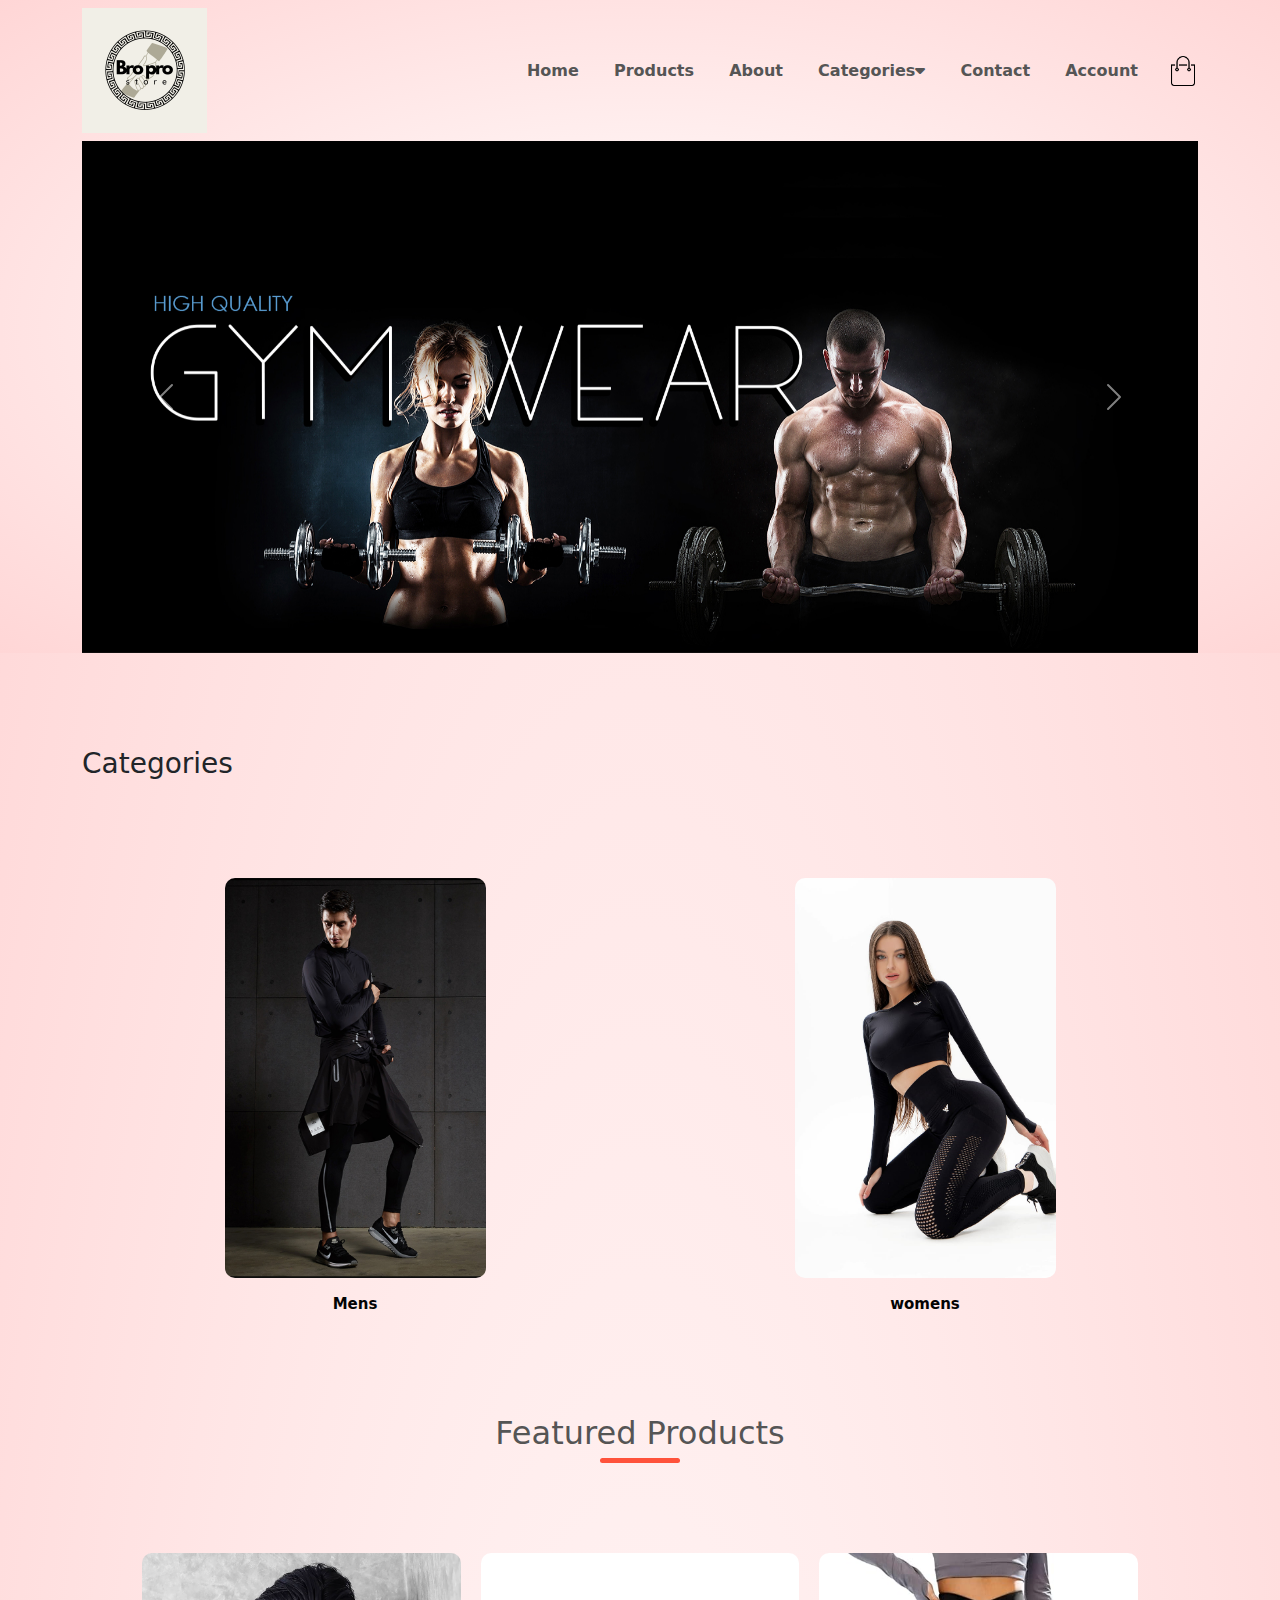
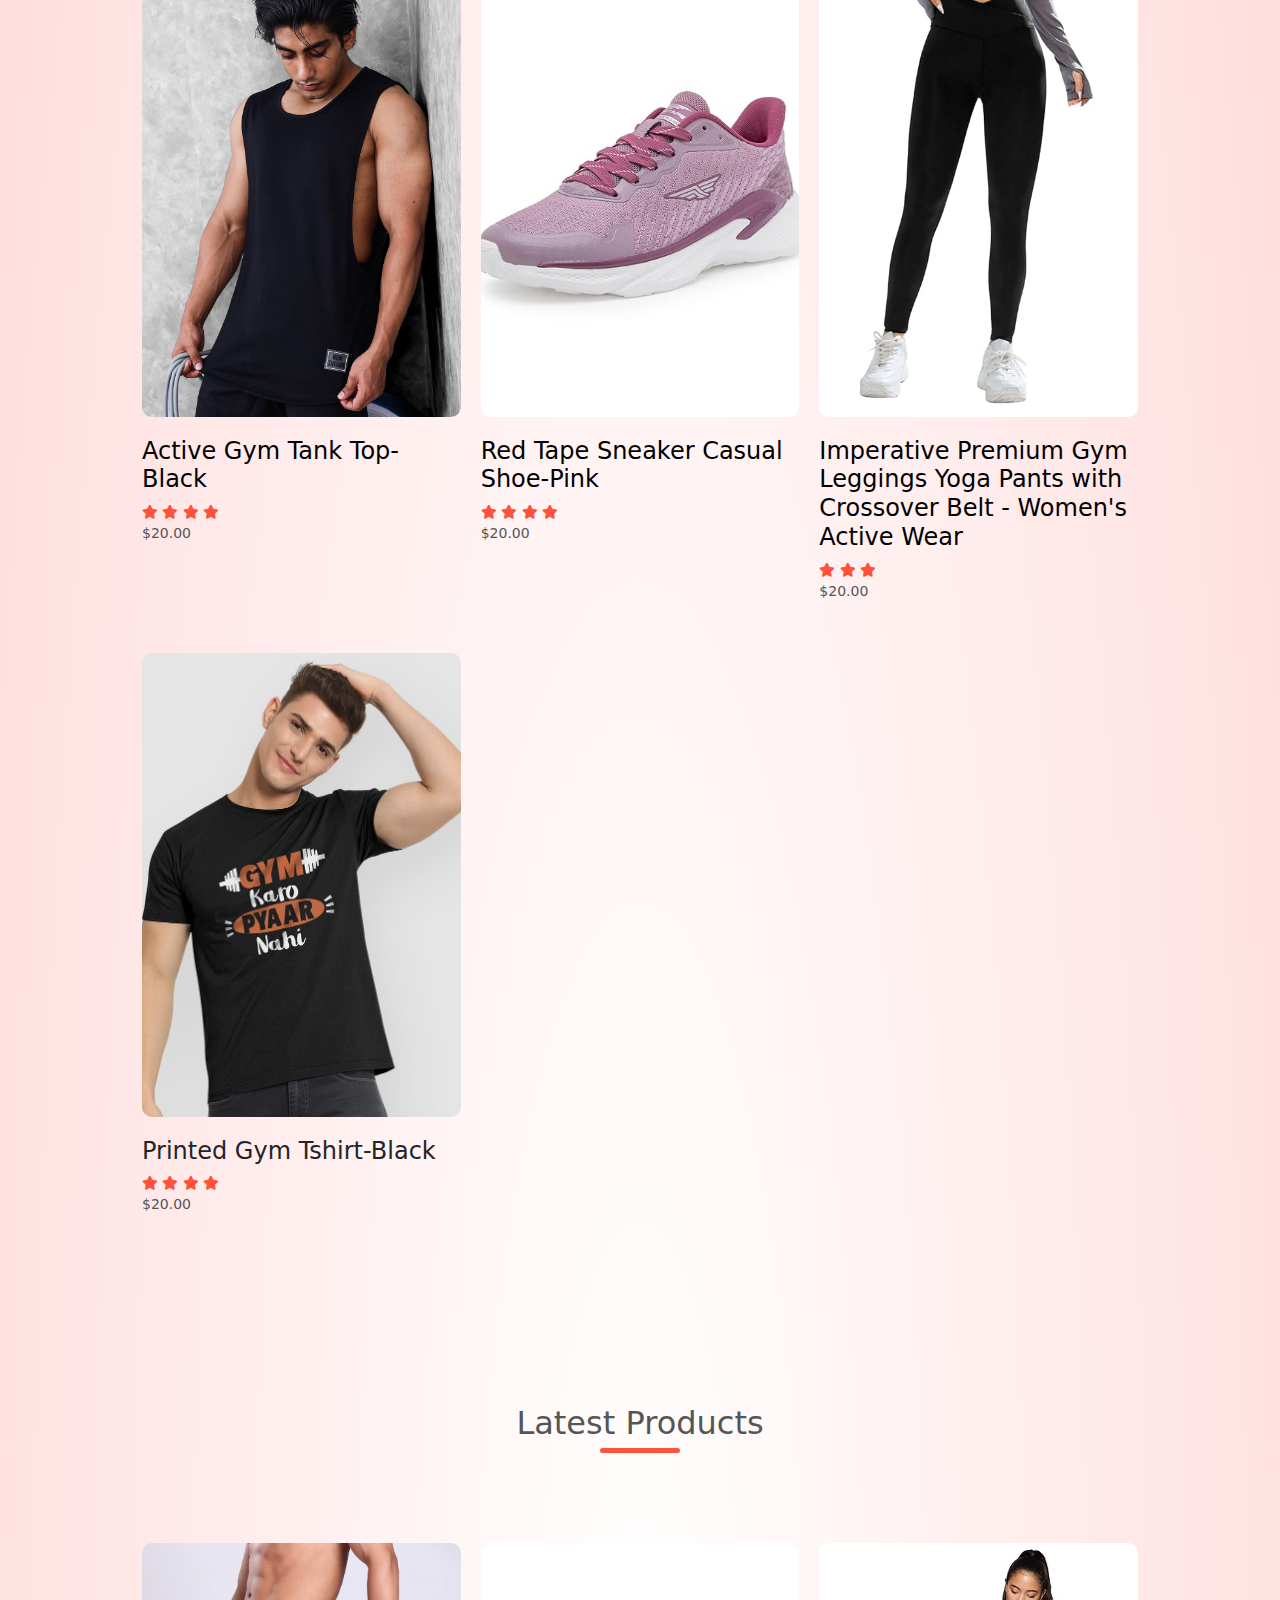
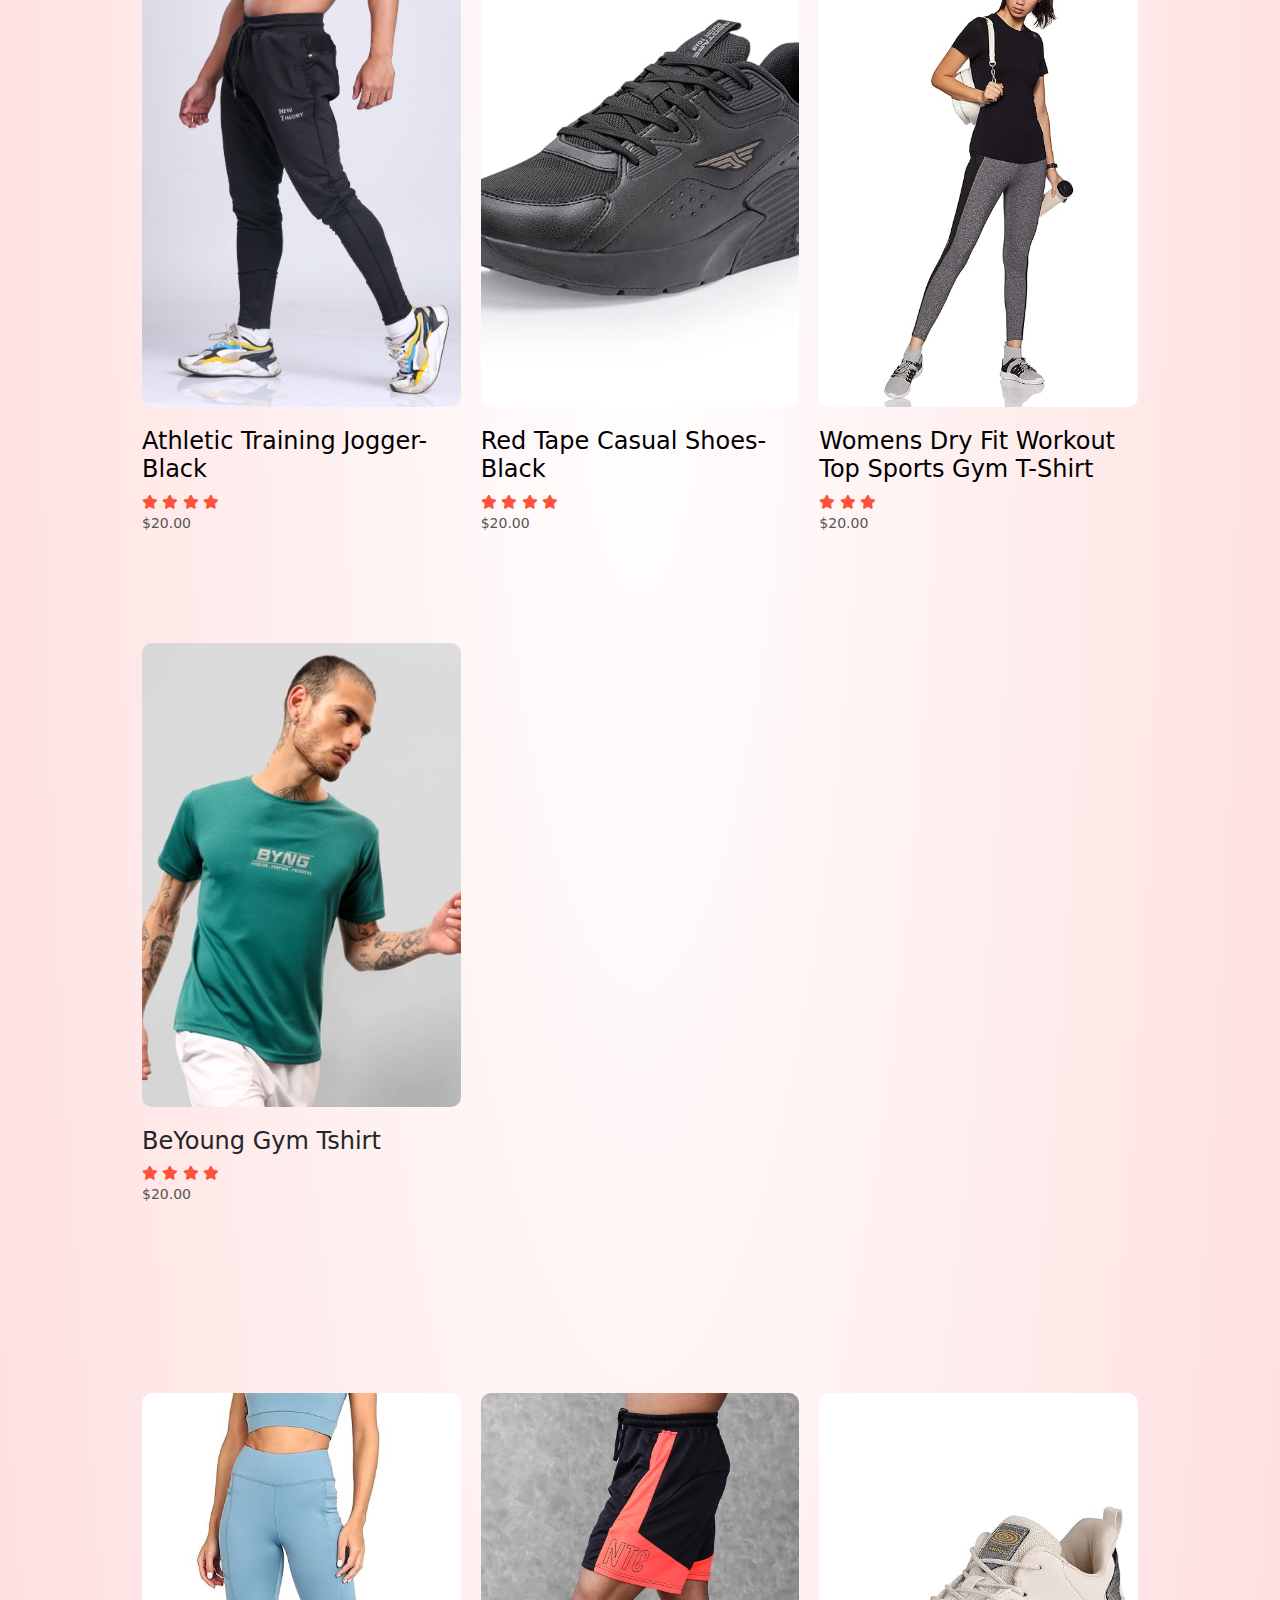
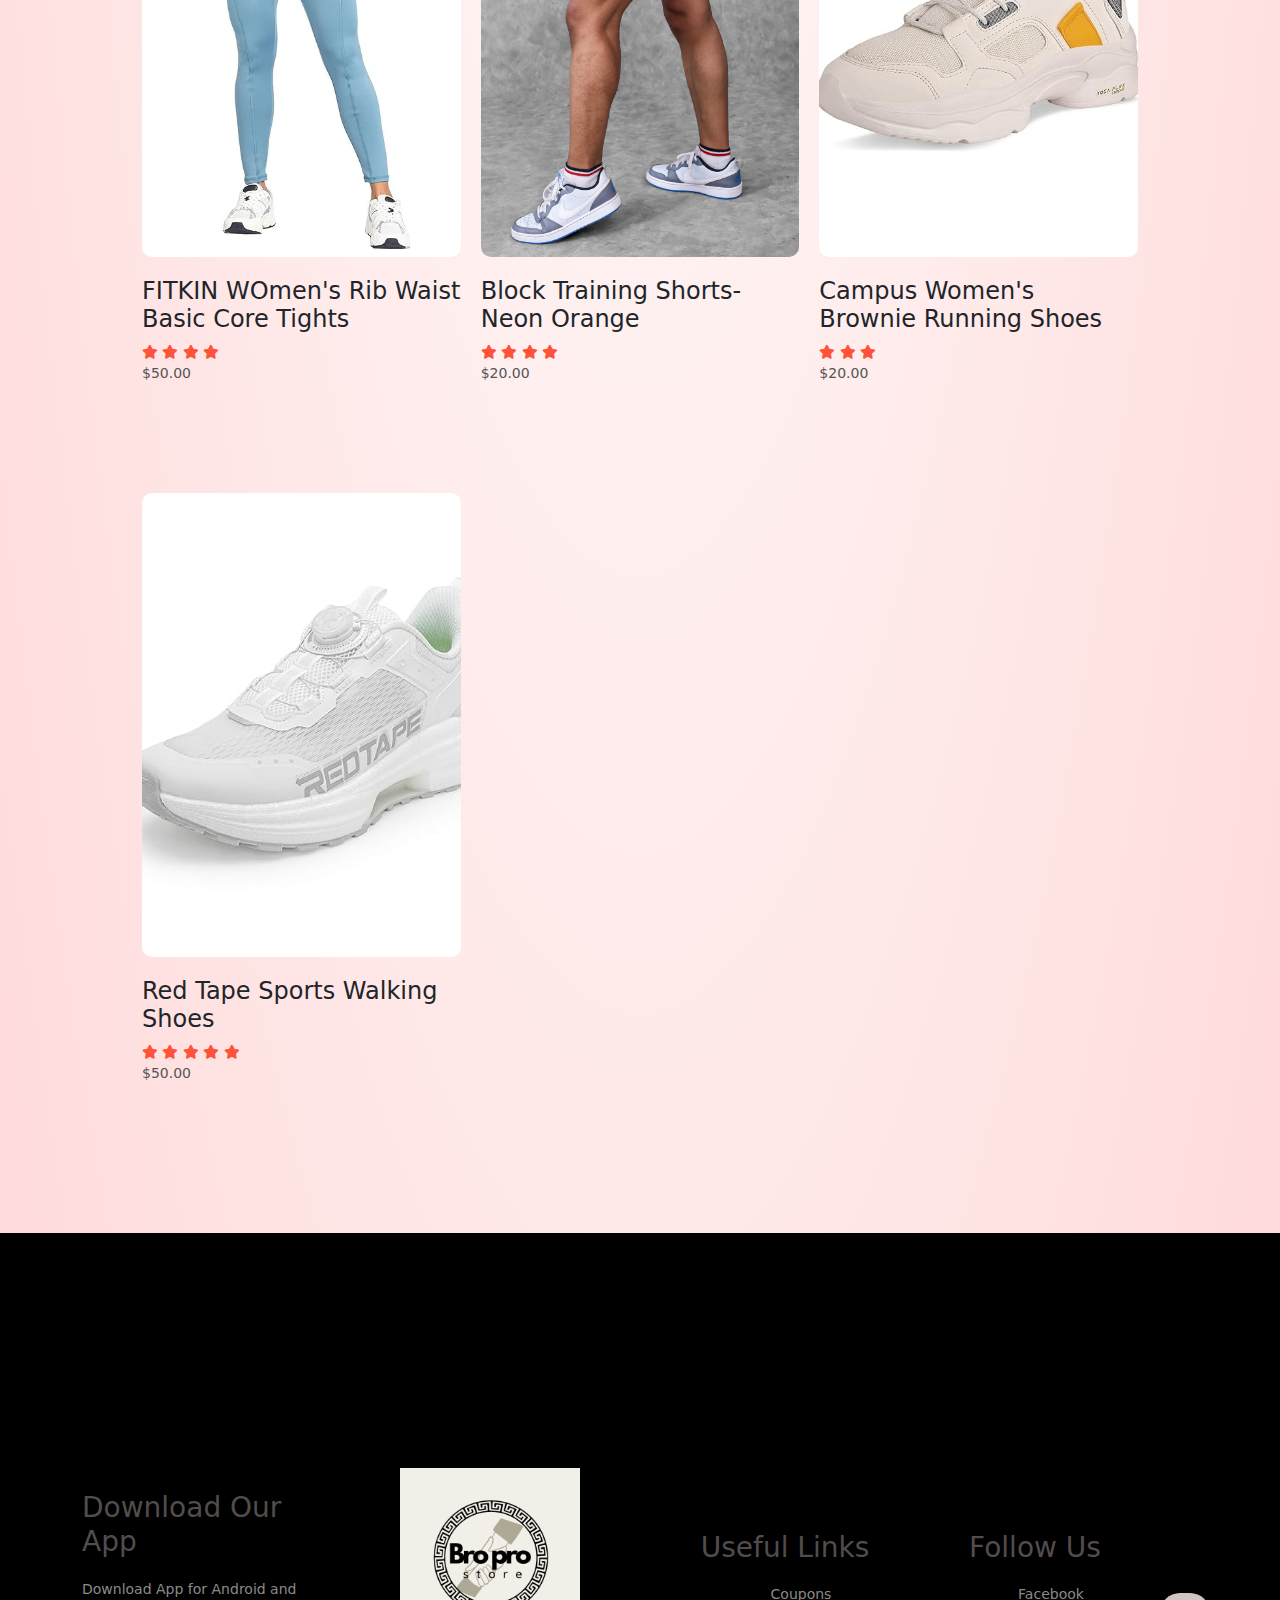
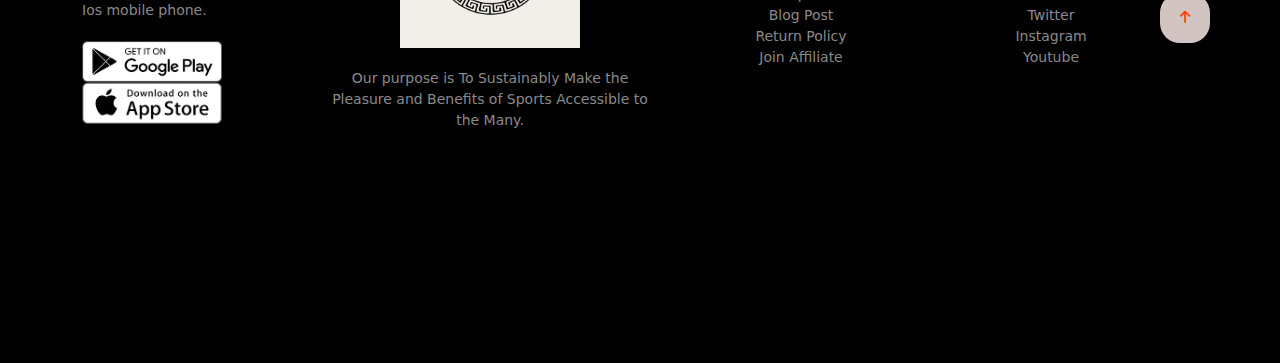
<file: index.html>
<!DOCTYPE html>
<html lang = "en">

    <head>
        <meta charset="UTF-8">
        <meta name="viewport" content="width=device-width, initial-scale=1.0">
        <title>Bro Pro Store </title>
        <link rel="stylesheet" href="assets/css/style.css"> 
        <link href="https://fonts.googleapis.com/css2?family=Poppins:wght@200;300;400;500;600;700&display=swap" rel="stylesheet">
        <link rel="stylesheet" href="https://stackpath.bootstrapcdn.com/font-awesome/4.7.0/css/font-awesome.min.css">
        <link href="https://cdn.jsdelivr.net/npm/bootstrap@5.3.3/dist/css/bootstrap.min.css" rel="stylesheet" integrity="sha384-QWTKZyjpPEjISv5WaRU9OFeRpok6YctnYmDr5pNlyT2bRjXh0JMhjY6hW+ALEwIH" crossorigin="anonymous">
        <link rel="stylesheet" href="https://cdnjs.cloudflare.com/ajax/libs/font-awesome/6.5.1/css/all.min.css">
    </head>

    <body>

        
    <div class="header">
        <div class="container">
            <div class="navbar">
                <div class="logo">
                    <a href="index.html"><img src="assets/images/logo.png" alt="Bro pro store logo" width=125px></a>
                </div>
                <nav> 
                    <ul id="MenuItems">                   
                        <li class="menu"><a href="index.html">Home</a></li>
                        <li class="menu"><a href="Products.html">Products</a></li>
                        <li class="menu"><a href="about.html">About</a></li>
                        <li class="menu"><a href="#">Categories<i class="fa fa-caret-down"></i></a>
                                <ul class="dropdown">
                                   <li><a href="mens.html">Mens</a></li>
                                   <li><a href="womens.html">Womens</a></li>
                                </ul>
                        </li>
                        <li class="menu"><a href="">Contact</a></li>
                        <li class="menu"><a href="account.html">Account</a></li>
                    </ul>
                </nav>
                <a href="cart.html"><img src="assets/images/cart.png" alt="cart" width=30px height=30px></a>
                <img src="assets/images/menu.png" class="menu-icon" onclick="menutoggle()">
            </div>
            <div id="carouselExampleAutoplaying" class="carousel slide" data-bs-ride="carousel">
                <div class="carousel-inner">
                  <div class="carousel-item active">
                    <img src="assets/images/slider/slide1.jpg" class="d-block w-100" alt="...">
                  </div>
                  <div class="carousel-item">
                    <img src="assets/images/slider/slide2.jpg" class="d-block w-100" alt="...">
                  </div>
                  <div class="carousel-item">
                    <img src="assets/images/slider/slide3.webp" class="d-block w-100" alt="...">
                  </div>
                </div>
                <button class="carousel-control-prev" type="button" data-bs-target="#carouselExampleAutoplaying" data-bs-slide="prev">
                  <span class="carousel-control-prev-icon" aria-hidden="true"></span>
                  <span class="visually-hidden">Previous</span>
                </button>
                <button class="carousel-control-next" type="button" data-bs-target="#carouselExampleAutoplaying" data-bs-slide="next">
                  <span class="carousel-control-next-icon" aria-hidden="true"></span>
                  <span class="visually-hidden">Next</span>
                </button>
            </div>
            
        </div>
    </div>

   
    <div class="categories">
        <div class="small container">
            <div class="row">
                <h3>Categories</h3>

                
                <div class="col-3">
                    
                    <a href="mens.html"><img src="assets/images/mens.png" alt="mens outfit">
                        <p>Mens</p>
                    </a>
                </div>
                <div class="col-3">
                    <a href="womens.html"><img src="assets/images/womens.jpg" alt="womens outfit">
                        <p>womens</p>
                    </a>
                </div>
    
            </div>
        </div>

    </div>
    <div class="small container">
        <h2 class="title">Featured Products</h2>
            <div class="row2">
                <div class="col-4">
                    <a href="product-detail.html"><img src="assets/images/mens/MT1.webp"></a>
                    <a href="product-detail.html"><h4>Active Gym Tank Top-Black</h4></a>
                    <div class="rating">
                       <i class="fa fa-star" aria-hidden="true"></i>
                       <i class="fa fa-star" aria-hidden="true"></i>
                       <i class="fa fa-star" aria-hidden="true"></i>
                       <i class="fa fa-star" aria-hidden="true"></i>
                       <i class="fa fa-star-half-o" aria-hidden="true"></i>
                    </div>
                    <p>$20.00</p>
                </div>
   
                <div class="col-4">
                   <a href="product-detail6.html">
                       <img src="assets/images/womens/WS1.jpg">
                       <h4>Red Tape Sneaker Casual Shoe-Pink</h4>
                   </a>
                   <div class="rating">
                      <i class="fa fa-star" aria-hidden="true"></i>
                      <i class="fa fa-star" aria-hidden="true"></i>
                      <i class="fa fa-star" aria-hidden="true"></i>
                      <i class="fa fa-star" aria-hidden="true"></i>
                      <i class="fa fa-star-o" aria-hidden="true"></i>
                   </div>
                   <p>$20.00</p>
                </div>
   
                <div class="col-4">
                   <a href="product-detail5.html">
                       <img src="assets/images/womens/WB1.jpg">
                       <h4>Imperative Premium Gym Leggings Yoga Pants with Crossover Belt - Women's Active Wear</h4>
                   </a>
                   <div class="rating">
                      <i class="fa fa-star" aria-hidden="true"></i>
                      <i class="fa fa-star" aria-hidden="true"></i>
                      <i class="fa fa-star" aria-hidden="true"></i>
                      <i class="fa fa-star-o" aria-hidden="true"></i>
                      <i class="fa fa-star-half-o" aria-hidden="true"></i>
                   </div>
                   <p>$20.00</p>
                </div>
   
                <div class="col-4">
   
                   <img src="assets/images/mens/SM1.jpg">
                   <h4>Printed Gym Tshirt-Black</h4>
                   <div class="rating">
                      <i class="fa fa-star" aria-hidden="true"></i>
                      <i class="fa fa-star" aria-hidden="true"></i>
                      <i class="fa fa-star" aria-hidden="true"></i>
                      <i class="fa fa-star" aria-hidden="true"></i>
                      <i class="fa fa-star-o" aria-hidden="true"></i>
   
                   </div>
                   <p>$20.00</p>
                </div>
            </div>

         <h2 class="title">Latest Products</h2>
         <div class="row2">
             <div class="col-4">
                <a href="product-detail2.html">
                    <img src="assets/images/mens/MB1.webp">
                    <h4>Athletic Training Jogger-Black</h4>
                </a>
                 <div class="rating">
                    <i class="fa fa-star" aria-hidden="true"></i>
                    <i class="fa fa-star" aria-hidden="true"></i>
                    <i class="fa fa-star" aria-hidden="true"></i>
                    <i class="fa fa-star" aria-hidden="true"></i>
                    <i class="fa fa-star-half-o" aria-hidden="true"></i>
                    
                 </div>
                 <p>$20.00</p>
             </div>

             <div class="col-4">
                <a href="product-detail3.html">
                    <img src="assets/images/mens/MS1.jpg">
                    <h4>Red Tape Casual Shoes-Black</h4>
                </a>
                <div class="rating">
                   <i class="fa fa-star" aria-hidden="true"></i>
                   <i class="fa fa-star" aria-hidden="true"></i>
                   <i class="fa fa-star" aria-hidden="true"></i>
                   <i class="fa fa-star" aria-hidden="true"></i>
                   <i class="fa fa-star-half-o" aria-hidden="true"></i>
                </div>
                <p>$20.00</p>
                 </div>

             <div class="col-4">
                <a href="product-detail4.html">
                    <img src="assets/images/womens/WT1.jpg">
                    <h4>Womens Dry Fit Workout Top Sports Gym T-Shirt</h4>
                </a>
                <div class="rating">
                   <i class="fa fa-star" aria-hidden="true"></i>
                   <i class="fa fa-star" aria-hidden="true"></i>
                   <i class="fa fa-star" aria-hidden="true"></i>
                   <i class="fa fa-star-o" aria-hidden="true"></i>
                   <i class="fa fa-star-half-o" aria-hidden="true"></i>
                </div>
                <p>$20.00</p>
              </div>

             <div class="col-4">
                <img src="assets/images/mens/SM2.jpg">
                <h4>BeYoung Gym Tshirt</h4>
                <div class="rating">
                   <i class="fa fa-star" aria-hidden="true"></i>
                   <i class="fa fa-star" aria-hidden="true"></i>
                   <i class="fa fa-star" aria-hidden="true"></i>
                   <i class="fa fa-star" aria-hidden="true"></i>
                   <i class="fa fa-star-half-o" aria-hidden="true"></i>

                </div>
                <p>$20.00</p>
              </div>
         </div>    
        <div class="row2">
            <div class="col-4">
                <img src="assets/images/womens/SW5.jpg">
                <h4>FITKIN WOmen's Rib Waist Basic Core Tights</h4>
                <div class="rating">
                   <i class="fa fa-star" aria-hidden="true"></i>
                   <i class="fa fa-star" aria-hidden="true"></i>
                   <i class="fa fa-star" aria-hidden="true"></i>
                   <i class="fa fa-star" aria-hidden="true"></i>
                   <i class="fa fa-star-half-o" aria-hidden="true"></i>
                </div>
                <p>$50.00</p>
            </div>

            <div class="col-4">
               <img src="assets/images/mens/SM6.webp">
               <h4>Block Training Shorts- Neon Orange</h4>
               <div class="rating">
                  <i class="fa fa-star" aria-hidden="true"></i>
                  <i class="fa fa-star" aria-hidden="true"></i>
                  <i class="fa fa-star" aria-hidden="true"></i>
                  <i class="fa fa-star" aria-hidden="true"></i>
                  <i class="fa fa-star-half-o" aria-hidden="true"></i>
               </div>
               <p>$20.00</p>
           </div>

           <div class="col-4">
               <img src="assets/images/womens/SW7.jpg">
               <h4>Campus Women's Brownie Running Shoes</h4>
               <div class="rating">
                  <i class="fa fa-star" aria-hidden="true"></i>
                  <i class="fa fa-star" aria-hidden="true"></i>
                  <i class="fa fa-star" aria-hidden="true"></i>
                  <i class="fa fa-star-o" aria-hidden="true"></i>
                  <i class="fa fa-star-o" aria-hidden="true"></i>
               </div>
               <p>$20.00</p>
           </div>

           <div class="col-4">
               <img src="assets/images/mens/SM7.jpg">
               <h4>Red Tape Sports Walking Shoes</h4>
               <div class="rating">
                  <i class="fa fa-star" aria-hidden="true"></i>
                  <i class="fa fa-star" aria-hidden="true"></i>
                  <i class="fa fa-star" aria-hidden="true"></i>
                  <i class="fa fa-star" aria-hidden="true"></i>
                  <i class="fa fa-star" aria-hidden="true"></i>

               </div>
               <p>$50.00</p>
           </div>
        </div>

    </div>
    <div class="footer">
        <div class="container">
            <div class="row">
                <div class="footer-col-1">
                    <h3>Download Our App</h3>
                    <p>Download App for Android and Ios mobile phone.</p>
                    <div class="app-logo">
                        <img src="assets/images/play-store.png">
                        <img src="assets/images/app-store.png">
                    </div>   
                
                </div>

                <div class="footer-col-2">
                    <img src="assets/images/logo.png">
                    <p>Our purpose is To Sustainably Make the Pleasure and Benefits of Sports Accessible to the Many.</p>
                </div>

                <div class="footer-col-3">
                    <h3>Useful Links</h3>
                    <ul>
                        <li>Coupons</li>
                        <li>Blog Post</li>
                        <li>Return Policy</li>
                        <li>Join Affiliate</li>
                    </ul>
                    
                </div>

                <div class="footer-col-4">
                    <h3>Follow Us</h3>
                    <ul>
                        <li>Facebook</li>
                        <li>Twitter</li>
                        <li>Instagram</li>
                        <li>Youtube</li>
                    </ul>
                    
                </div>
                <div id="scrollToTop">
                    <a href="index.html"><i class="fa-solid fa-arrow-up" style="color: #ff4000;"></i></a>
                </div>
            </div>
            
        </div>
    </div>         
    <script src="https://cdn.jsdelivr.net/npm/bootstrap@5.3.3/dist/js/bootstrap.bundle.min.js" integrity="sha384-YvpcrYf0tY3lHB60NNkmXc5s9fDVZLESaAA55NDzOxhy9GkcIdslK1eN7N6jIeHz" crossorigin="anonymous"></script>
    <script>

        var MenuItems = document.getElementById("MenuItems");
        MenuItems.style.maxHeight = "0px";
        
        function menutoggle()
        {
            if (MenuItems.style.maxHeight =="0px")
            {
                MenuItems.style.maxHeight = "200px"
            }
            else
            {
                MenuItems.style.maxHeight = "0px" 
            }
        
        }
    </script>    
    
    </body>

</html>
</file>
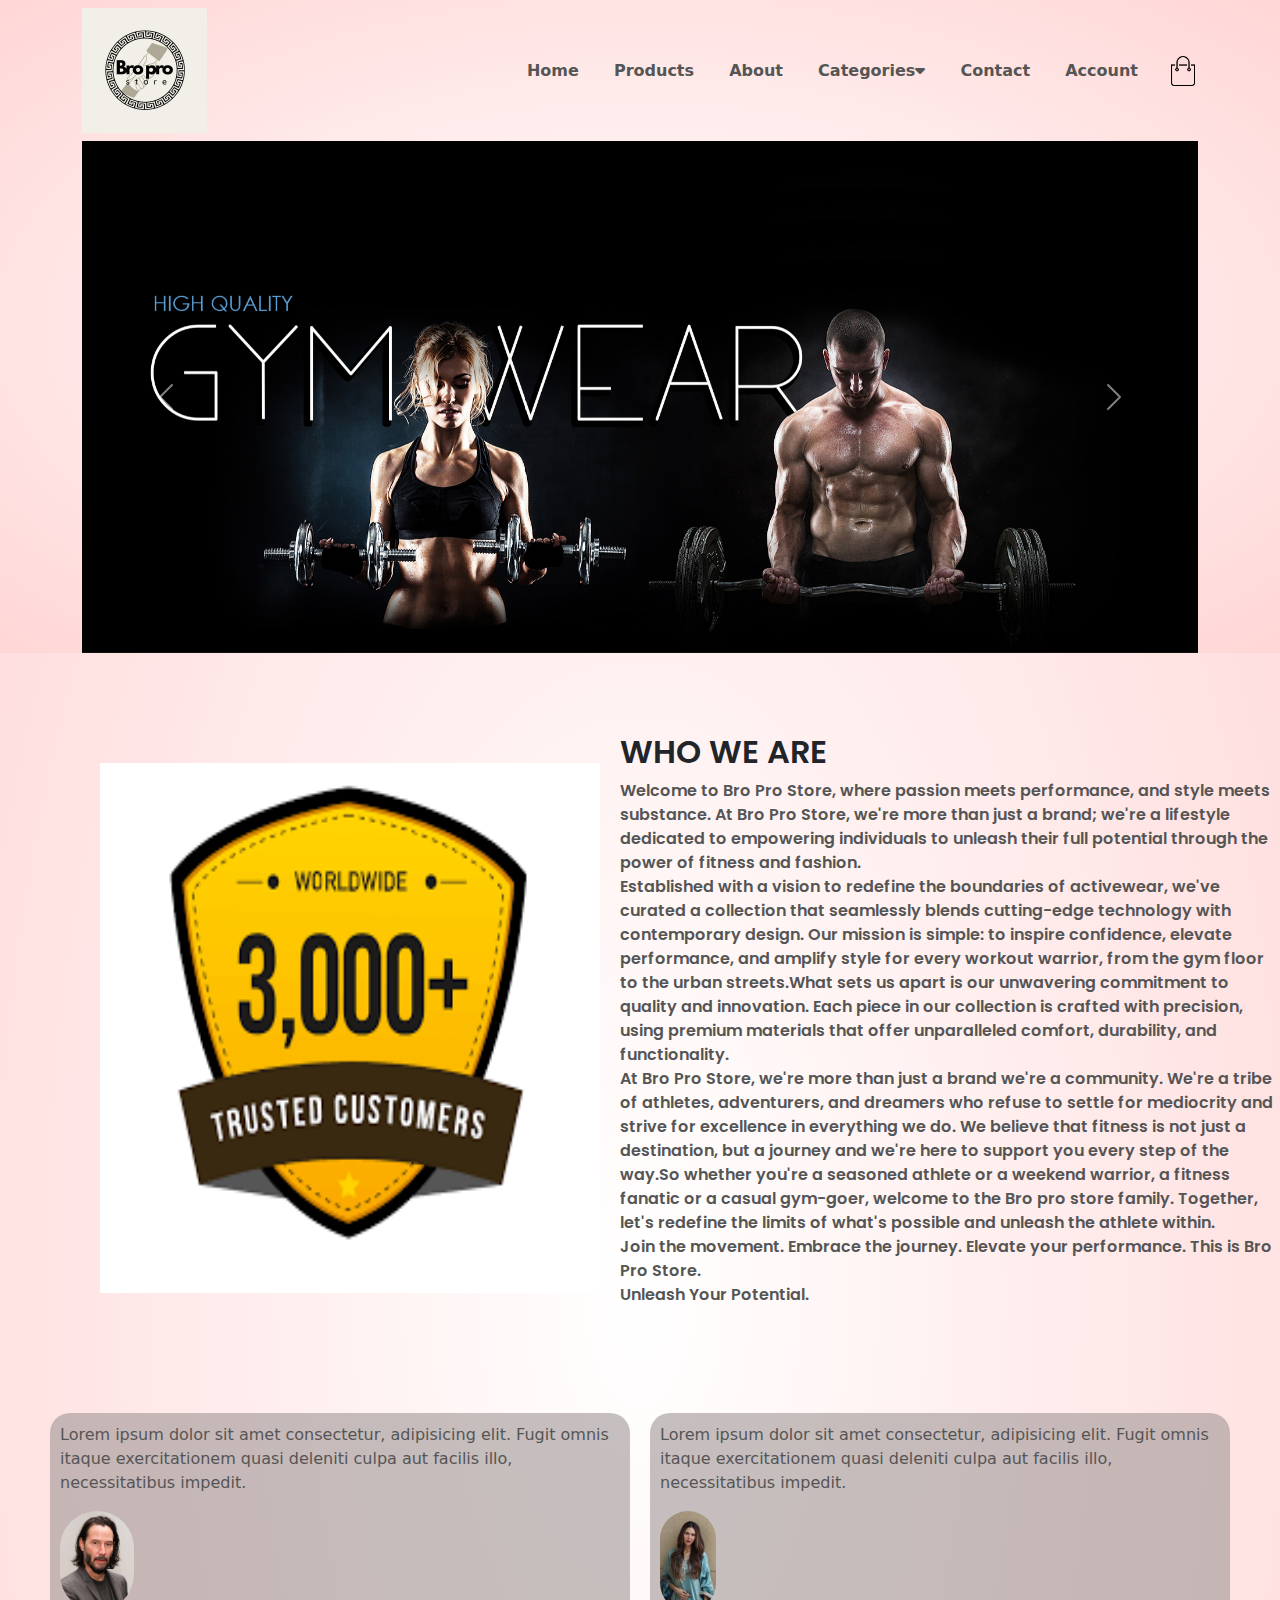
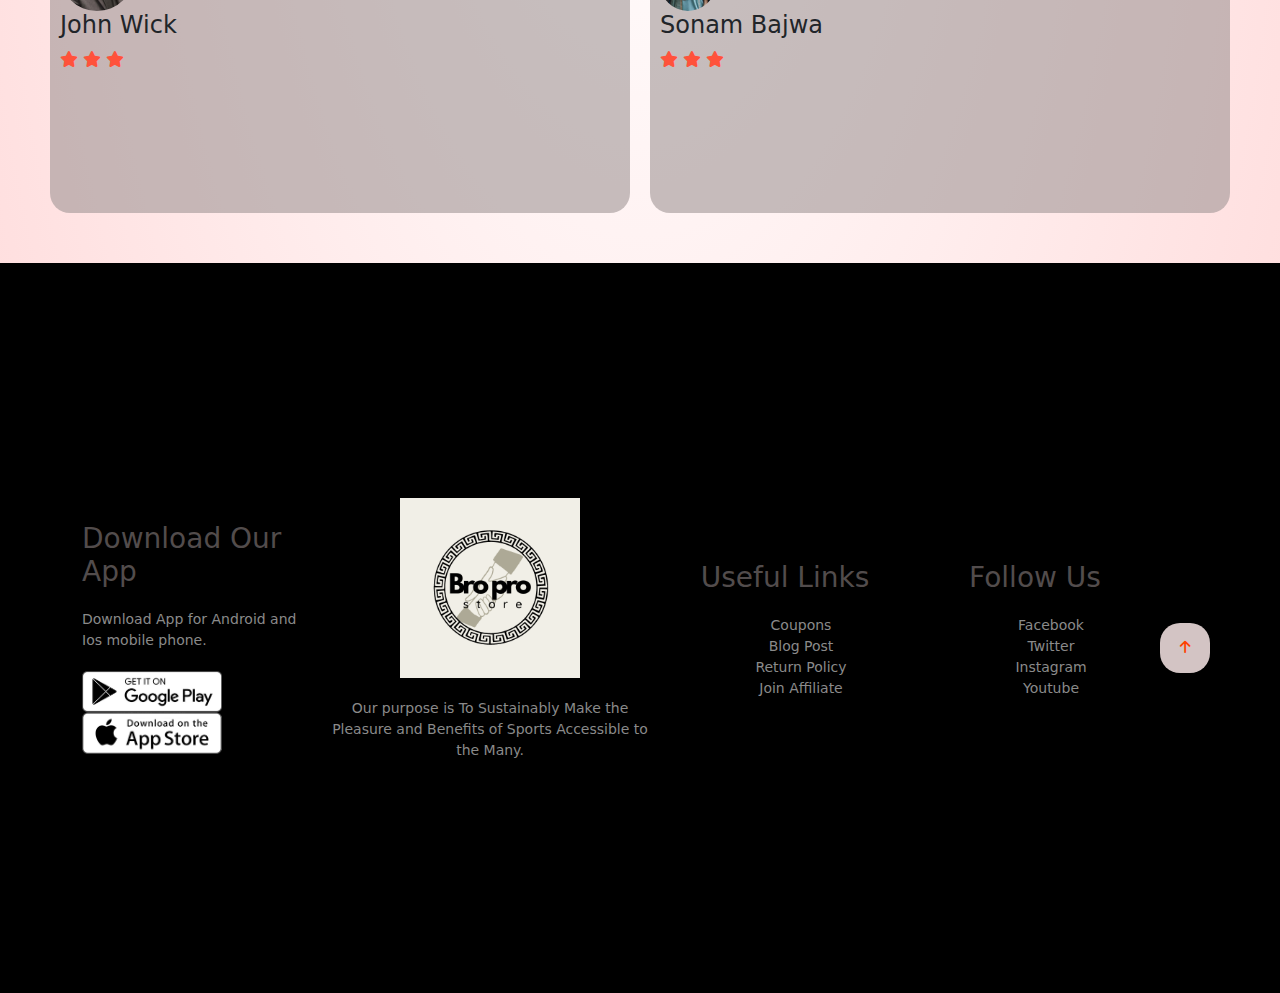
<file: about.html>
<!DOCTYPE html>
<html lang = "en">

    <head>
        <meta charset="UTF-8">
        <meta name="viewport" content="width=device-width, initial-scale=1.0">
        <title>Bro Pro Store </title>
        <link rel="stylesheet" href="assets/css/style.css"> 
        <link href="https://fonts.googleapis.com/css2?family=Poppins:wght@200;300;400;500;600;700&display=swap" rel="stylesheet">
        <link rel="stylesheet" href="https://stackpath.bootstrapcdn.com/font-awesome/4.7.0/css/font-awesome.min.css">
        <link href="https://cdn.jsdelivr.net/npm/bootstrap@5.3.3/dist/css/bootstrap.min.css" rel="stylesheet" integrity="sha384-QWTKZyjpPEjISv5WaRU9OFeRpok6YctnYmDr5pNlyT2bRjXh0JMhjY6hW+ALEwIH" crossorigin="anonymous">
        <link rel="stylesheet" href="https://cdnjs.cloudflare.com/ajax/libs/font-awesome/6.5.1/css/all.min.css">
        <style>
            body{
                background: radial-gradient(#fff, #ffd6d6)
            }
            main{
                
                display: flex;
                flex-direction: column;
                align-items: center;
                width: 100%;
                margin: 40px;
                padding: 40px;
                font-family:"poppins";
                line-height: 1.5 ;

            }
            main h2{
                text-transform: uppercase;
                font-weight: 600;
                
            }
            main p{
                font-weight:600 ;
            }
        </style>
    </head>
    <body>
        <div class="header">
            <div class="container">
                <div class="navbar">
                    <div class="logo">
                        <a href="index.html"><img src="assets/images/logo.png" alt="Bro pro store logo" width=125px></a>
                    </div>
                    <nav> 
                        <ul id="MenuItems"><!--use this id in js-->                   
                            <li><a href="index.html">Home</a></li>
                            <li><a href="Products.html">Products</a></li>
                            <li><a href="about.html">About</a></li>
                            <li class="menu"><a href="#">Categories<i class="fa fa-caret-down"></i></a>
                                <ul class="dropdown">
                                   <li><a href="mens.html">Mens</a></li>
                                   <li><a href="womens.html">Womens</a></li>
                                </ul>
                              </li>
                            <li><a href="">Contact</a></li>
                            <li><a href="account.html">Account</a></li>
                        </ul>
                    </nav>
                    <a href="cart.html"><img src="assets/images/cart.png" alt="cart" width=30px height=30px></a>
                    <img src="assets/images/menu.png" class="menu-icon" onclick="menutoggle()">
                </div>
                <div id="carouselExampleAutoplaying" class="carousel slide" data-bs-ride="carousel">
                    <div class="carousel-inner">
                      <div class="carousel-item active">
                        <img src="assets/images/slider/slide1.jpg" class="d-block w-100" alt="...">
                      </div>
                      <div class="carousel-item">
                        <img src="assets/images/slider/slide2.jpg" class="d-block w-100" alt="...">
                      </div>
                      <div class="carousel-item">
                        <img src="assets/images/slider/slide3.webp" class="d-block w-100" alt="...">
                      </div>
                    </div>
                    <button class="carousel-control-prev" type="button" data-bs-target="#carouselExampleAutoplaying" data-bs-slide="prev">
                      <span class="carousel-control-prev-icon" aria-hidden="true"></span>
                      <span class="visually-hidden">Previous</span>
                    </button>
                    <button class="carousel-control-next" type="button" data-bs-target="#carouselExampleAutoplaying" data-bs-slide="next">
                      <span class="carousel-control-next-icon" aria-hidden="true"></span>
                      <span class="visually-hidden">Next</span>
                    </button>
                </div>
                
            </div>
        </div>
        <main id="about1">
            <div id="img">
                <img src="assets/images/trust.png" height="530px" width="500px">
            </div>
            
            <div id="para">
                <h2>who we are</h2>
                <p>Welcome to Bro Pro Store, where passion meets performance, and style meets substance. At Bro Pro       Store, we're more than just a brand; we're a lifestyle dedicated to empowering individuals to unleash their full potential through the power of fitness and fashion.<br>
                Established with a vision to redefine the boundaries of activewear, we've curated a collection that seamlessly blends cutting-edge technology with contemporary design. Our mission is simple: to inspire confidence, elevate performance, and amplify style for every workout warrior, from the gym floor to the urban streets.What sets us apart is our unwavering commitment to quality and innovation. Each piece in our collection is crafted with precision, using premium materials that offer unparalleled comfort, durability, and functionality.
                <br>
                At Bro Pro Store, we're more than just a brand we're a community. We're a tribe of athletes, adventurers, and dreamers who refuse to settle for mediocrity and strive for excellence in everything we do. We believe that fitness is not just a destination, but a journey and we're here to support you every step of the way.So whether you're a seasoned athlete or a weekend warrior, a fitness fanatic or a casual gym-goer, welcome to the Bro pro store family. Together, let's redefine the limits of what's possible and unleash the athlete within.<br>
                
                Join the movement. Embrace the journey. Elevate your performance. This is Bro Pro Store.<br>
                
                Unleash Your Potential.
                </p>

            </div>    
        </main>
        <div id="testimonials">
            <div class="test">
                <p>Lorem ipsum dolor sit amet consectetur, adipisicing elit. Fugit omnis itaque exercitationem quasi deleniti culpa aut facilis illo, necessitatibus impedit.</p>
                <img src="assets/images/men1.jpg" height="100px" >
                <h4>John Wick</h4>
                <div class="rating">
                    <i class="fa fa-star"></i>
                    <i class="fa fa-star"></i>
                    <i class="fa fa-star"></i>
                    <i class="fa fa-star-o"></i>
                    <i class="fa fa-star-half-o"></i>
                </div>
            </div>
            <div class="test">
                <p>Lorem ipsum dolor sit amet consectetur, adipisicing elit. Fugit omnis itaque exercitationem quasi deleniti culpa aut facilis illo, necessitatibus impedit.</p>
                <img src="assets/images/men2.jpg" height="100px">
                <h4>Sonam Bajwa</h4>
                <div class="rating">
                    <i class="fa fa-star"></i>
                    <i class="fa fa-star"></i>
                    <i class="fa fa-star"></i>
                    <i class="fa fa-star-o"></i>
                    <i class="fa fa-star-o"></i>
                </div>
            </div>
        </div>
        <div id="footer">
            <div class="footer">
                <div class="container">
                    <div class="row">
                        <div class="footer-col-1">
                            <h3>Download Our App</h3>
                            <p>Download App for Android and Ios mobile phone.</p>
                            <div class="app-logo">
                                <img src="assets/images/play-store.png">
                                <img src="assets/images/app-store.png">
                            </div>  
                            <img src="assets/images/menu.png" class="menu-icon" onclick="menutoggle()"> 
                        
                        </div>
        
                        <div class="footer-col-2">
                            <img src="assets/images/logo.png">
                            <p>Our purpose is To Sustainably Make the Pleasure and Benefits of Sports Accessible to the Many.</p>
                        </div>
        
                        <div class="footer-col-3">
                            <h3>Useful Links</h3>
                            <ul>
                                <li>Coupons</li>
                                <li>Blog Post</li>
                                <li>Return Policy</li>
                                <li>Join Affiliate</li>
                            </ul>
                            
                        </div>
        
                        <div class="footer-col-4">
                            <h3>Follow Us</h3>
                            <ul>
                                <li>Facebook</li>
                                <li>Twitter</li>
                                <li>Instagram</li>
                                <li>Youtube</li>
                            </ul>
                            
                        </div>
                        <div id="scrollToTop">
                            <a href="about.html"><i class="fa-solid fa-arrow-up" style="color: #ff4000;"></i></a>
                        </div>
                    </div>
                    
                </div>
            </div>        
        </div>
        <script src="https://cdn.jsdelivr.net/npm/bootstrap@5.3.3/dist/js/bootstrap.bundle.min.js" integrity="sha384-YvpcrYf0tY3lHB60NNkmXc5s9fDVZLESaAA55NDzOxhy9GkcIdslK1eN7N6jIeHz" crossorigin="anonymous"></script>
        <script>

            var MenuItems = document.getElementById("MenuItems");
            MenuItems.style.maxHeight = "0px";
            
            function menutoggle()
            {
                if (MenuItems.style.maxHeight =="0px")
                {
                    MenuItems.style.maxHeight = "200px"
                }
                else
                {
                    MenuItems.style.maxHeight = "0px" 
                }
            
            }
        </script>

    </body>
</html>
</file>
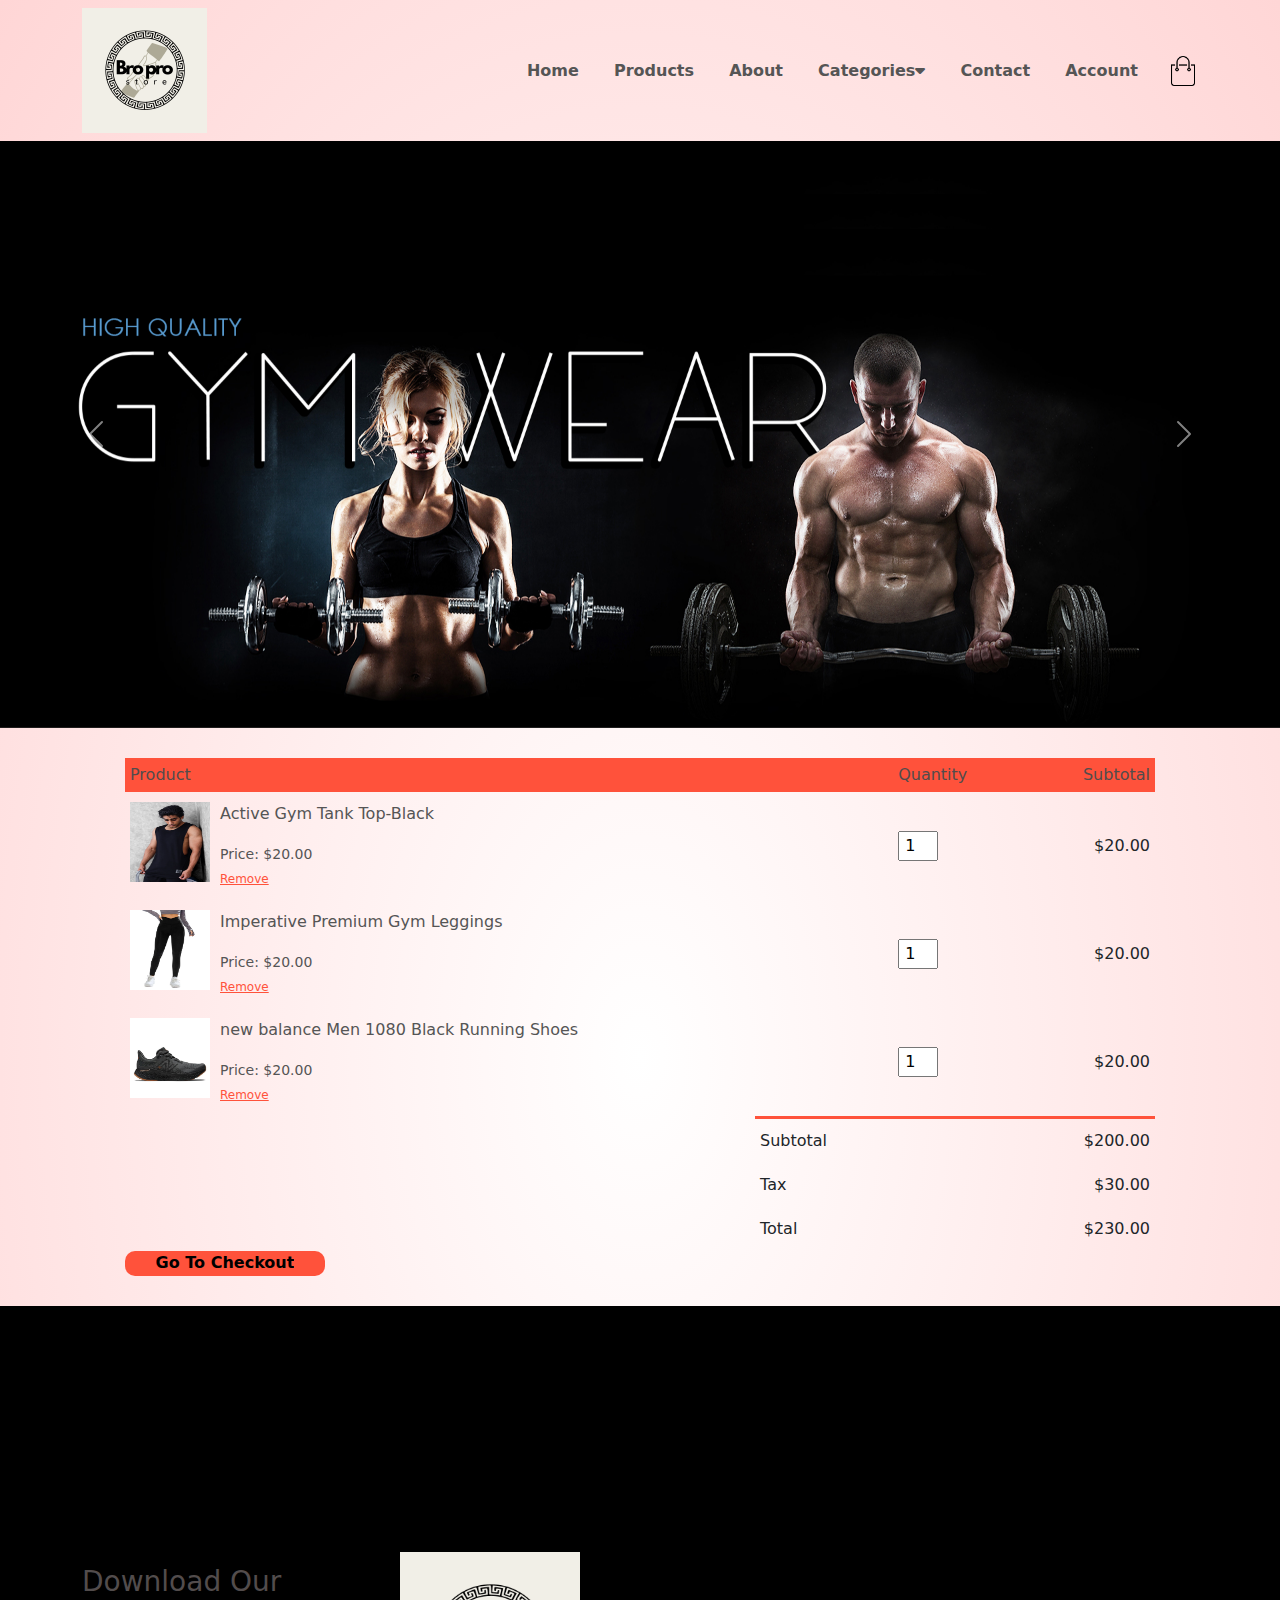
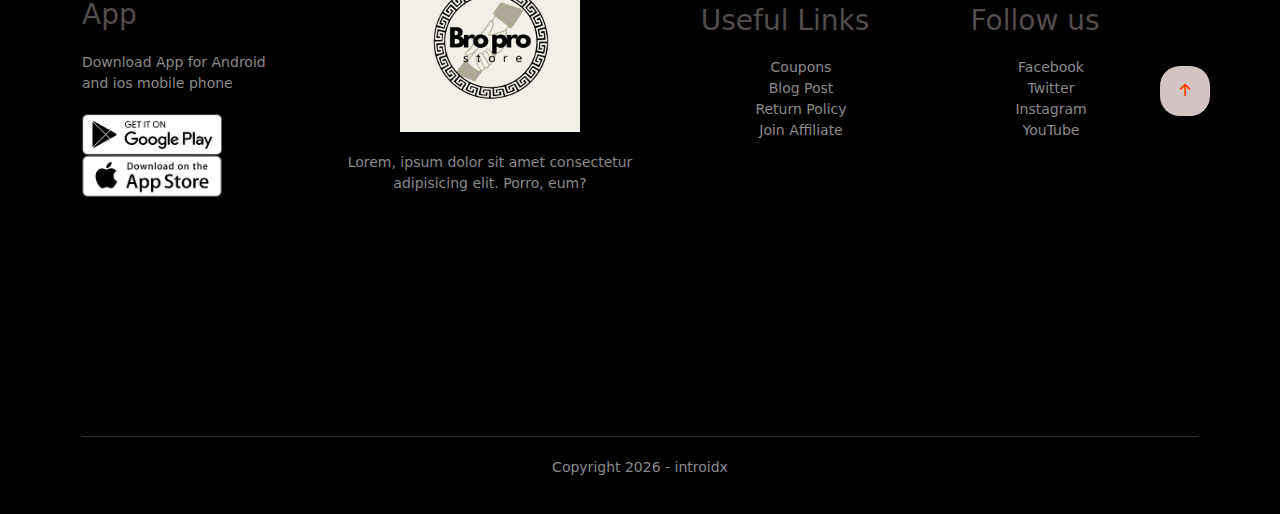
<file: cart.html>
<!DOCTYPE html>
<html lang = "en">

    <head>
        <meta charset="UTF-8">
        <meta name="viewport" content="width=device-width, initial-scale=1.0">
        <title>Bro Pro Store </title>
        <link rel="stylesheet" href="assets/css/style.css"> 
        <link href="https://fonts.googleapis.com/css2?family=Poppins:wght@200;300;400;500;600;700&display=swap" rel="stylesheet">
        <link rel="stylesheet" href="https://stackpath.bootstrapcdn.com/font-awesome/4.7.0/css/font-awesome.min.css">
        <link href="https://cdn.jsdelivr.net/npm/bootstrap@5.3.3/dist/css/bootstrap.min.css" rel="stylesheet" integrity="sha384-QWTKZyjpPEjISv5WaRU9OFeRpok6YctnYmDr5pNlyT2bRjXh0JMhjY6hW+ALEwIH" crossorigin="anonymous">
        <link rel="stylesheet" href="https://cdnjs.cloudflare.com/ajax/libs/font-awesome/6.5.1/css/all.min.css">
    </head>

<body>
  <div class="container">
    <div class="navbar">
      <div class="logo">
        <a href="index.html">
          <img src="./assets/images/logo.png" alt="" width="125px" /></a>
      </div>
      <nav>
        <ul id="MenuItems">
          <li><a href="index.html">Home</a></li>
          <li><a href="products.html">Products</a></li>
          <li><a href="about.html">About</a></li>
          <li class="menu"><a href="#">Categories<i class="fa fa-caret-down"></i></a>
            <ul class="dropdown">
               <li><a href="mens.html">Mens</a></li>
               <li><a href="womens.html">Womens</a></li>
            </ul>
          </li>
          <li><a href="">Contact</a></li>
          <li><a href="account.html">Account</a></li>
          
        </ul>
      </nav>
      <a href="cart.html"><img src="./assets/images/cart.png" alt="" width="30px" height="30px" /></a>
      <img src="./assets/images/menu.png" alt="" class="menu-icon" onclick="menutoggle()" />
    </div>
  </div>
  <div id="carouselExampleAutoplaying" class="carousel slide" data-bs-ride="carousel">
    <div class="carousel-inner">
      <div class="carousel-item active">
        <img src="assets/images/slider/slide1.jpg" class="d-block w-100" alt="...">
      </div>
      <div class="carousel-item">
        <img src="assets/images/slider/slide2.jpg" class="d-block w-100" alt="...">
      </div>
      <div class="carousel-item">
        <img src="assets/images/slider/slide3.webp" class="d-block w-100" alt="...">
      </div>
    </div>
    <button class="carousel-control-prev" type="button" data-bs-target="#carouselExampleAutoplaying" data-bs-slide="prev">
      <span class="carousel-control-prev-icon" aria-hidden="true"></span>
      <span class="visually-hidden">Previous</span>
    </button>
    <button class="carousel-control-next" type="button" data-bs-target="#carouselExampleAutoplaying" data-bs-slide="next">
      <span class="carousel-control-next-icon" aria-hidden="true"></span>
      <span class="visually-hidden">Next</span>
    </button>
  </div>

</div>
  <div class="small-container cart-page">
    <table>
      <tr>
        <th>Product</th>
        <th>Quantity</th>
        <th>Subtotal</th>
      </tr>
      <tr>
        <td>
          <div class="cart-info">
            <img src="./assets/images/mens/MT1.webp" alt="" />
            <div>
              <p>Active Gym Tank Top-Black</p>
              <small>Price: $20.00</small>
              <br />
              <a href="">Remove</a>
            </div>
          </div>
        </td>
        <td><input type="nunber" value="1" /></td>
        <td>$20.00</td>
      </tr>

      <tr>
        <td>
          <div class="cart-info">
            <img src="./assets/images/womens/WB1.jpg" alt="" />
            <div>
              <p>Imperative Premium Gym Leggings</p>
              <small>Price: $20.00</small>
              <br />
              <a href="">Remove</a>
            </div>
          </div>
        </td>
        <td><input type="nunber" value="1" /></td>
        <td>$20.00</td>
      </tr>

      <tr>
        <td>
          <div class="cart-info">
            <img src="./assets/images/mens/SM9.jpg" alt="" />
            <div>
              <p>new balance Men 1080 Black Running Shoes</p>
              <small>Price: $20.00</small>
              <br />
              <a href="">Remove</a>
            </div>
          </div>
        </td>
        <td><input type="nunber" value="1" /></td>
        <td>$20.00</td>
      </tr>
    </table>

    <div class="total-price">
      <table>
        <tr>
          <td>Subtotal</td>
          <td>$200.00</td>
        </tr>
        <tr>
          <td>Tax</td>
          <td>$30.00</td>
        </tr>
        <tr>
          <td>Total</td>
          <td>$230.00</td>
        </tr>
      </table>
    </div>
    <div id="checkout">
      <a href="checkout.html"><input type="button" value="Go To Checkout"></a>
    </div>
  </div>
  
  <div class="footer">
    <div class="container">
      <div class="row">
        <div class="footer-col-1">
          <h3>Download Our App</h3>
          <p>
            Download App for Android <br />
            and ios mobile phone
          </p>
          <div class="app-logo">
            <img src="./assets/images/play-store.png" alt="" />
            <img src="./assets/images/app-store.png" alt="" />
          </div>
        </div>
        <div class="footer-col-2">
          <img src="./assets/images/logo.png" alt="" />
          <p>
            Lorem, ipsum dolor sit amet consectetur <br />adipisicing elit.
            Porro, eum?
          </p>
        </div>
        <div class="footer-col-3">
          <h3>Useful Links</h3>
          <ul>
            <li>Coupons</li>
            <li>Blog Post</li>
            <li>Return Policy</li>
            <li>Join Affiliate</li>
          </ul>
        </div>

        <div class="footer-col-4">
          <h3>Follow us</h3>
          <ul>
            <li>Facebook</li>
            <li>Twitter</li>
            <li>Instagram</li>
            <li>YouTube</li>
          </ul>
        </div>
        <div id="scrollToTop">
          <a href="cart.html"><i class="fa-solid fa-arrow-up" style="color: #ff4000;"></i></a>
       </div>
      </div>
      <hr />
      <p class="copyright" id="copyright-text">Copyright 2020 - introidx</p>
    </div>
  </div>
  <script src="https://cdn.jsdelivr.net/npm/bootstrap@5.3.3/dist/js/bootstrap.bundle.min.js" integrity="sha384-YvpcrYf0tY3lHB60NNkmXc5s9fDVZLESaAA55NDzOxhy9GkcIdslK1eN7N6jIeHz" crossorigin="anonymous"></script>
  <script src="./assets/js/toggleMenu.js"></script>
</body>

</html>
</file>
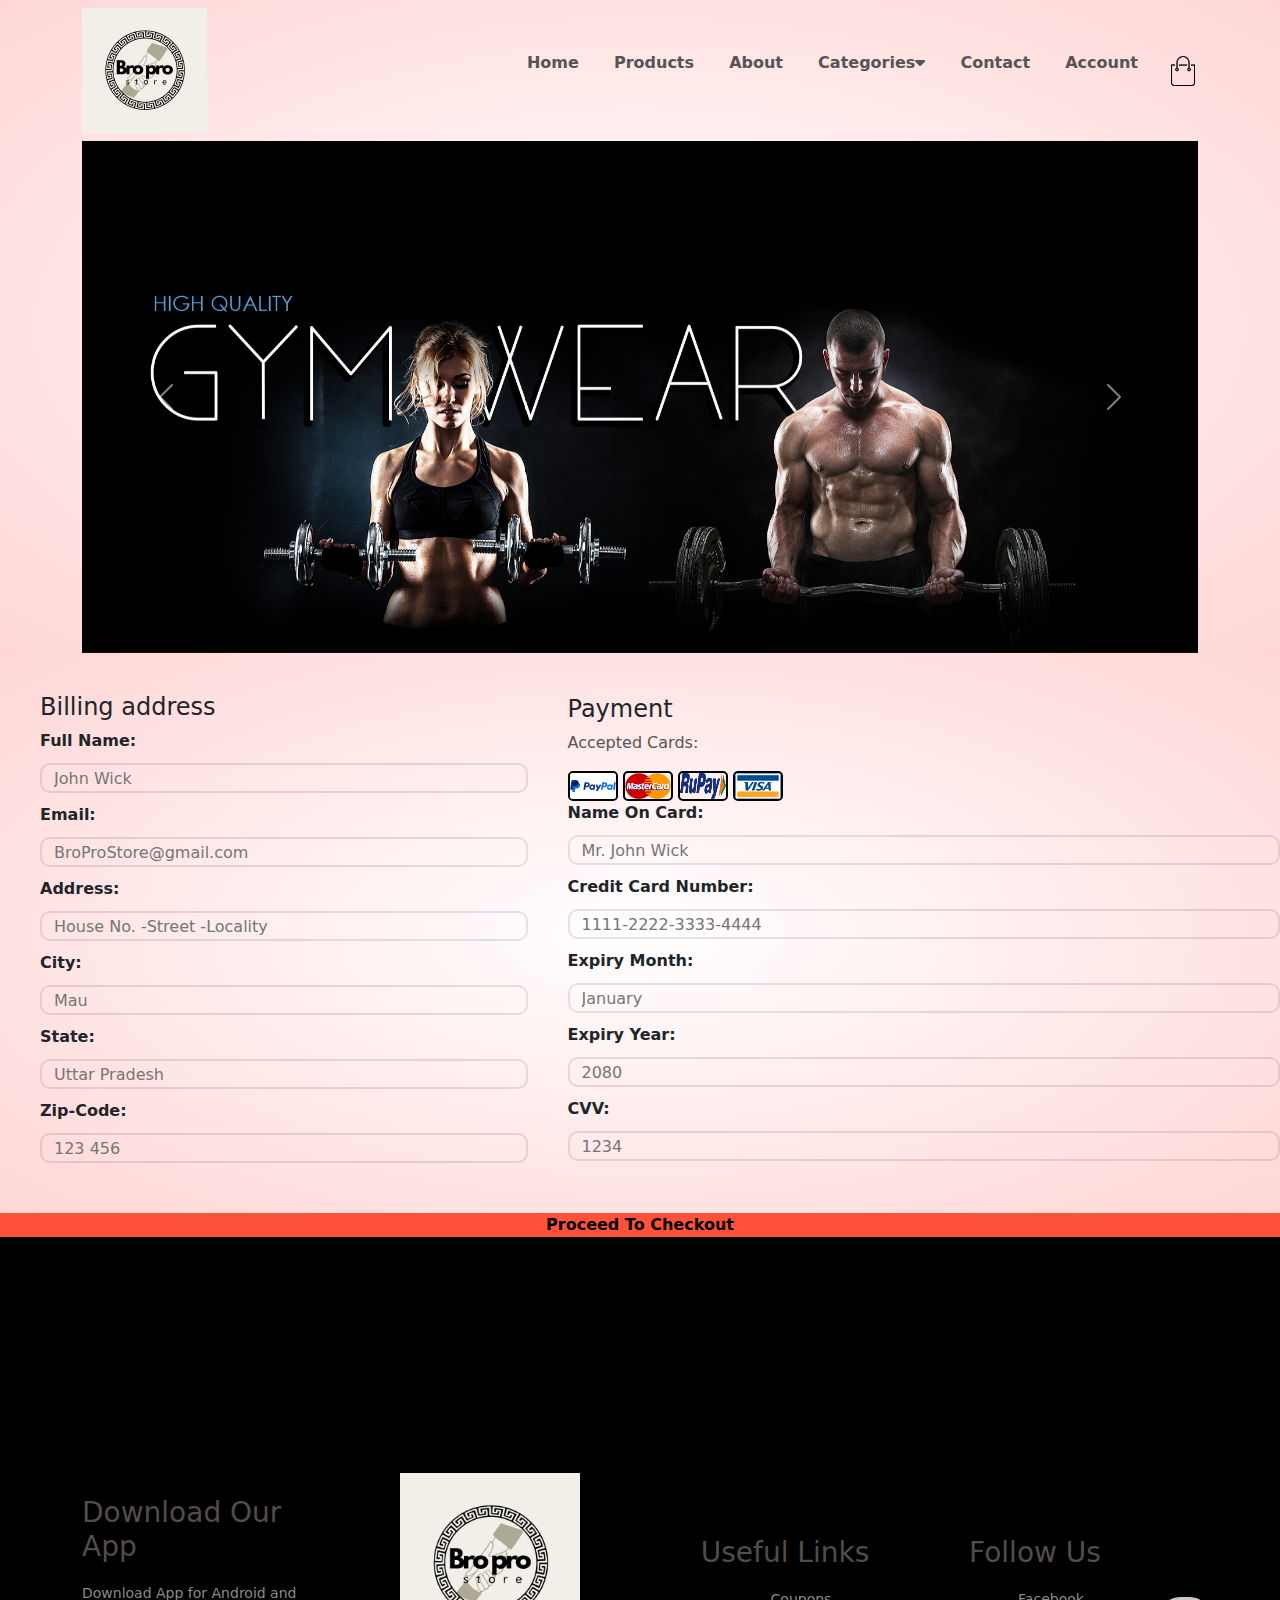
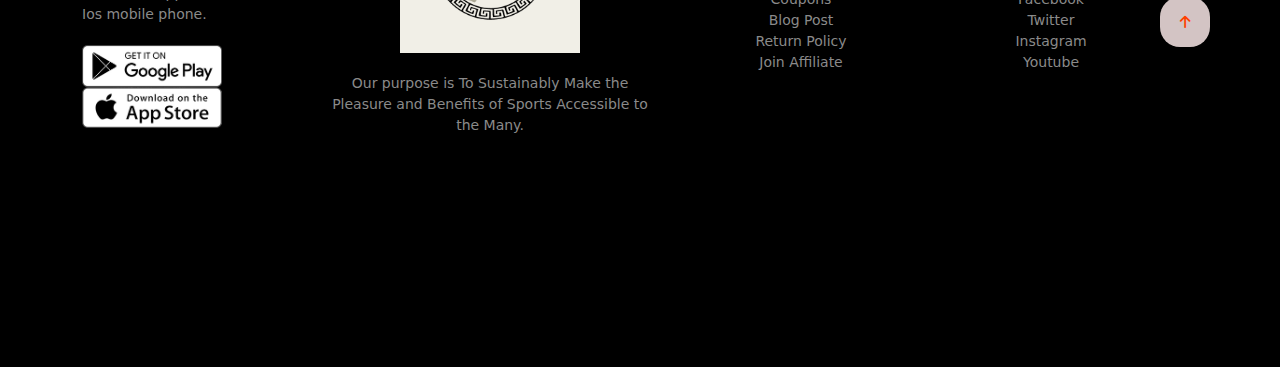
<file: checkout.html>
<!DOCTYPE html>
<html lang = "en">

    <head>
        <meta charset="UTF-8">
        <meta name="viewport" content="width=device-width, initial-scale=1.0">
        <title>Bro Pro Store </title>
        <link rel="stylesheet" href="assets/css/style.css"> 
        <link href="https://fonts.googleapis.com/css2?family=Poppins:wght@200;300;400;500;600;700&display=swap" rel="stylesheet">
        <link rel="stylesheet" href="https://stackpath.bootstrapcdn.com/font-awesome/4.7.0/css/font-awesome.min.css">
        <link href="https://cdn.jsdelivr.net/npm/bootstrap@5.3.3/dist/css/bootstrap.min.css" rel="stylesheet" integrity="sha384-QWTKZyjpPEjISv5WaRU9OFeRpok6YctnYmDr5pNlyT2bRjXh0JMhjY6hW+ALEwIH" crossorigin="anonymous">
        <link rel="stylesheet" href="https://cdnjs.cloudflare.com/ajax/libs/font-awesome/6.5.1/css/all.min.css">
    </head>
    <body> 
        <div class="header">
            <div class="container">
                <div class="navbar">
                    <div class="logo">
                        <a href="index.html"><img src="assets/images/logo.png" alt="Bro pro store logo" width=125px></a>
                    </div>
                    <nav> 
                        <ul id="MenuItems">                   
                            <li class="menu"><a href="index.html">Home</a></li>
                            <li class="menu"><a href="Products.html">Products</a></li>
                            <li class="menu"><a href="about.html">About</a></li>
                            <li class="menu"><a href="#">Categories<i class="fa fa-caret-down"></i></a>
                                    <ul class="dropdown">
                                       <li><a href="mens.html">Mens</a></li>
                                       <li><a href="womens.html">Womens</a></li>
                                    </ul>
                            </li>
                            <li class="menu"><a href="">Contact</a></li>
                            <li class="menu"><a href="account.html">Account</a></li>
                        </ul>
                    </nav>
                    <a href="cart.html"><img src="assets/images/cart.png" alt="cart" width=30px height=30px></a>
                    <img src="assets/images/menu.png" class="menu-icon" onclick="menutoggle()">
                </div>
                <div id="carouselExampleAutoplaying" class="carousel slide" data-bs-ride="carousel">
                    <div class="carousel-inner">
                      <div class="carousel-item active">
                        <img src="assets/images/slider/slide1.jpg" class="d-block w-100" alt="...">
                      </div>
                      <div class="carousel-item">
                        <img src="assets/images/slider/slide2.jpg" class="d-block w-100" alt="...">
                      </div>
                      <div class="carousel-item">
                        <img src="assets/images/slider/slide3.webp" class="d-block w-100" alt="...">
                      </div>
                    </div>
                    <button class="carousel-control-prev" type="button" data-bs-target="#carouselExampleAutoplaying" data-bs-slide="prev">
                      <span class="carousel-control-prev-icon" aria-hidden="true"></span>
                      <span class="visually-hidden">Previous</span>
                    </button>
                    <button class="carousel-control-next" type="button" data-bs-target="#carouselExampleAutoplaying" data-bs-slide="next">
                      <span class="carousel-control-next-icon" aria-hidden="true"></span>
                      <span class="visually-hidden">Next</span>
                    </button>
                </div>
                
            </div>
        </div>

        <div id="checkoutPage">
            <div id="address">
                <h4>Billing address</h4>
                <form>
                    <label for="Full Name">Full Name:</label>
                    <input type="text" name="Full name" placeholder="John Wick">
                    <label for="Email">Email:</label>
                    <input type="email" name="Email" placeholder="BroProStore@gmail.com">
                    <label for="Address">Address:</label>
                    <input type="text" name="Address" placeholder="House No. -Street -Locality">
                    <label for="city">City:</label>
                    <input type="text" name="city" placeholder="Mau">
                    <div id="State+zip">
                        <label for="State">State:</label>
                        <input type="text" name="State" placeholder="Uttar Pradesh">
                        <label for="zip">Zip-Code:</label>
                        <input type="text" name="zip" placeholder="123 456">
                    </div>
                </form>
            </div>
            <div id="payment">
                <h4>Payment</h4>
                <form>
                    <p>Accepted Cards:</p>
                    <div id="cardimg">
                        <img src="assets/images/paypal.png" height="30px" width="50px" alt="payPal" style="border: 2px solid black; border-radius: 5px;">
                        <img src="assets/images/mastercard.png" height="30px" width="50px" alt="MasterCard" style="border: 2px solid black; border-radius: 5px;">
                        <img src="assets/images/RuPay.png" height="30px" width="50px" alt="Rupay" style="border: 2px solid black; border-radius: 5px;">
                        <img src="assets/images/visa.png" height="30px" width="50px" alt="visa" style="border: 2px solid black; border-radius: 5px;">
                    </div>
                    <label for="nameOncard">Name On Card:</label>
                    <input type="text" name="nameOnCard" placeholder="Mr. John Wick">
                    <label for="CreditCardNumber">Credit Card Number:</label>
                    <input type="number" name="CreditCardNumber" placeholder="1111-2222-3333-4444">
                    <label for="Expiry">Expiry Month:</label>
                    <input type="text" name="Expiry" placeholder="January">
                    <label for="ExpiryYear">Expiry Year:</label>
                    <input type="number" name="ExpiryYear" placeholder="2080">
                    <label for="CVV" >CVV:</label>
                    <input type="number" name="CVV" placeholder="1234">
                </form>
    
            </div>
        </div>
        <div id="ProceedButton">
            <a href="OrderConfirmation.html">
               <input type="button" value="Proceed To Checkout" width="100%">
            </a>
        </div>
        <div id="footer">
            <div class="footer">
                <div class="container">
                    <div class="row">
                        <div class="footer-col-1">
                            <h3>Download Our App</h3>
                            <p>Download App for Android and Ios mobile phone.</p>
                            <div class="app-logo">
                                <img src="assets/images/play-store.png">
                                <img src="assets/images/app-store.png">
                            </div>  
                            <img src="assets/images/menu.png" class="menu-icon" onclick="menutoggle()"> 
                        
                        </div>
        
                        <div class="footer-col-2">
                            <img src="assets/images/logo.png">
                            <p>Our purpose is To Sustainably Make the Pleasure and Benefits of Sports Accessible to the Many.</p>
                        </div>
        
                        <div class="footer-col-3">
                            <h3>Useful Links</h3>
                            <ul>
                                <li>Coupons</li>
                                <li>Blog Post</li>
                                <li>Return Policy</li>
                                <li>Join Affiliate</li>
                            </ul>
                            
                        </div>
        
                        <div class="footer-col-4">
                            <h3>Follow Us</h3>
                            <ul>
                                <li>Facebook</li>
                                <li>Twitter</li>
                                <li>Instagram</li>
                                <li>Youtube</li>
                            </ul>
                            
                        </div>
                        <div id="scrollToTop">
                            <a href="checkout.html"><i class="fa-solid fa-arrow-up" style="color: #ff4000;"></i></a>
                        </div>
                    </div>
                    
                </div>
            </div>        
        </div>
    </body>
</file>
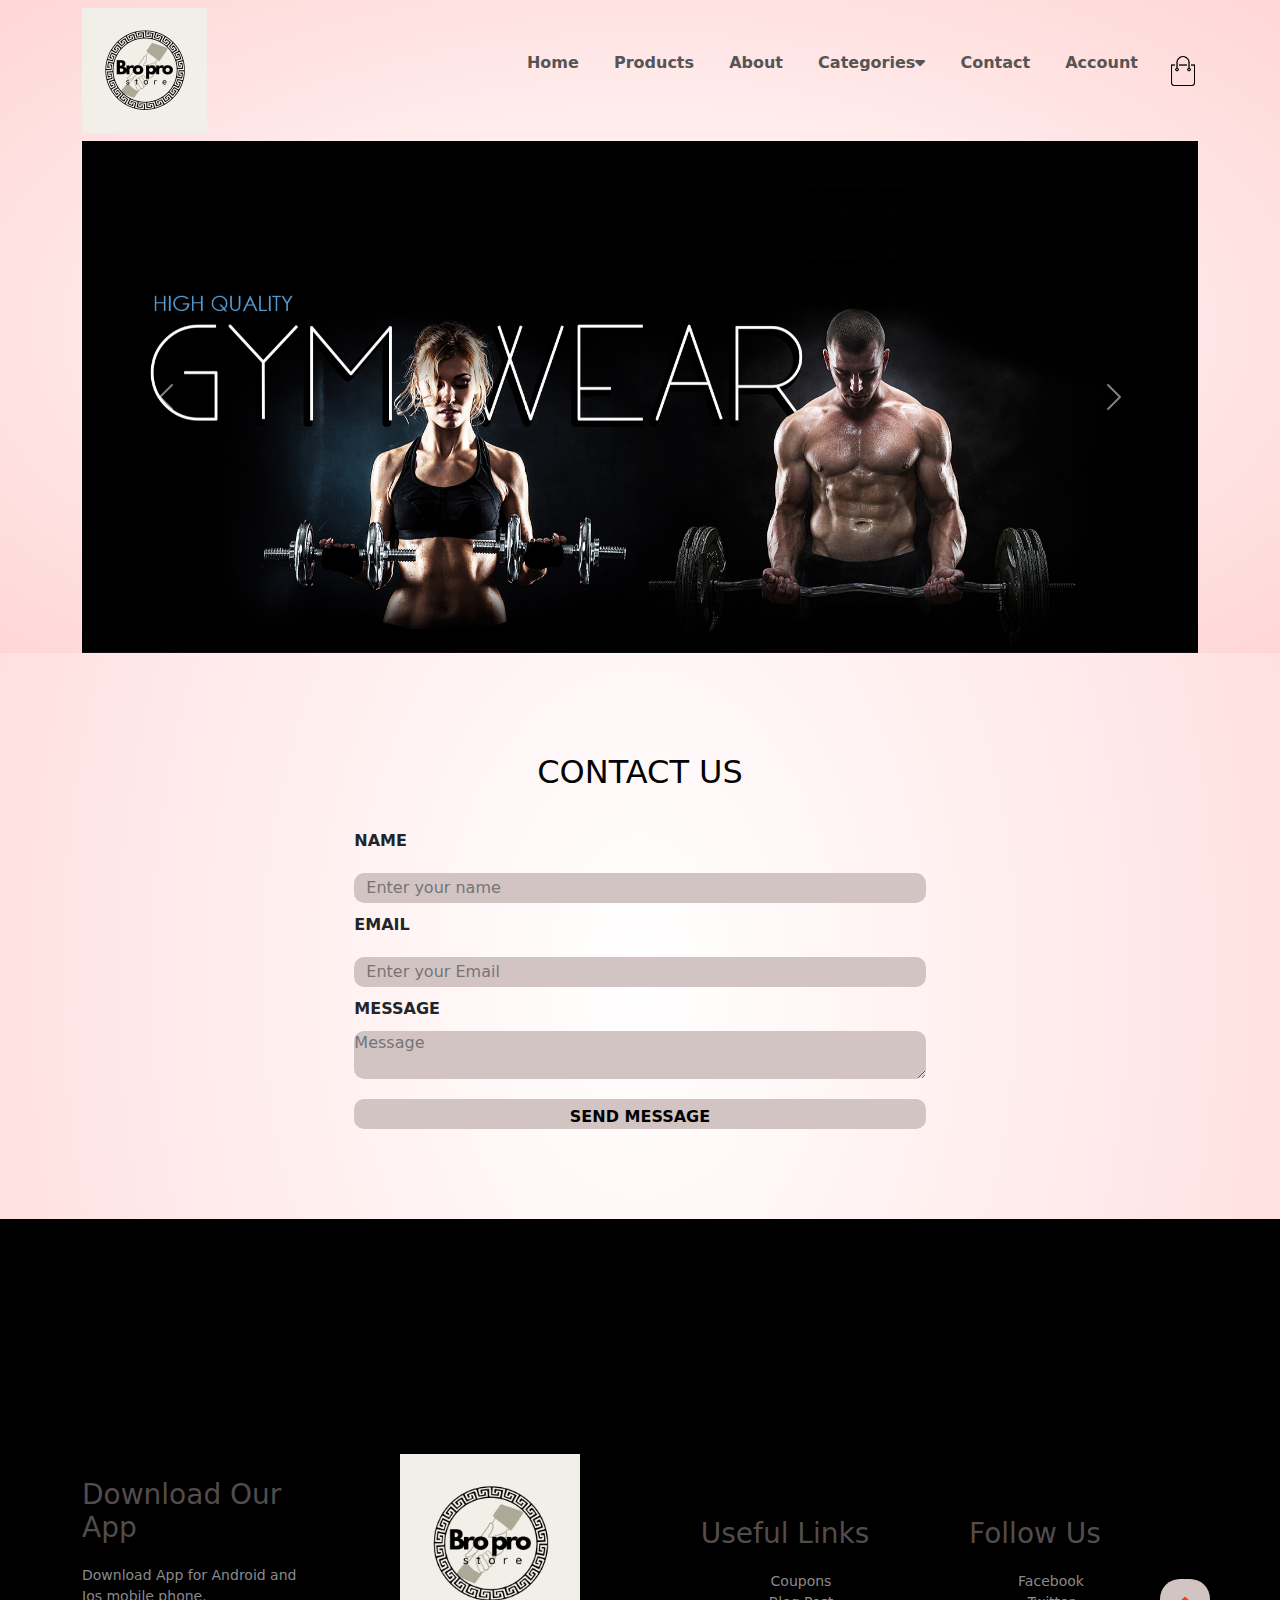
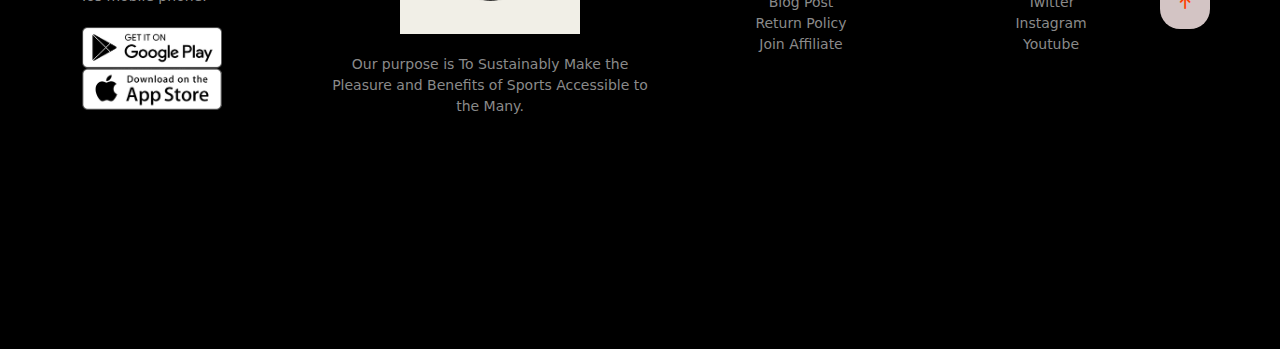
<file: contact.html>
<!DOCTYPE html>
<html lang = "en">

    <head>
        <meta charset="UTF-8">
        <meta name="viewport" content="width=device-width, initial-scale=1.0">
        <title>Bro Pro Store </title>
        <link rel="stylesheet" href="assets/css/style.css"> 
        <link href="https://fonts.googleapis.com/css2?family=Poppins:wght@200;300;400;500;600;700&display=swap" rel="stylesheet">
        <link rel="stylesheet" href="https://stackpath.bootstrapcdn.com/font-awesome/4.7.0/css/font-awesome.min.css">
        <link href="https://cdn.jsdelivr.net/npm/bootstrap@5.3.3/dist/css/bootstrap.min.css" rel="stylesheet" integrity="sha384-QWTKZyjpPEjISv5WaRU9OFeRpok6YctnYmDr5pNlyT2bRjXh0JMhjY6hW+ALEwIH" crossorigin="anonymous">
        <link rel="stylesheet" href="https://cdnjs.cloudflare.com/ajax/libs/font-awesome/6.5.1/css/all.min.css">
    </head>

 <body>

        
    <div class="header">
        <div class="container">
            <div class="navbar">
                <div class="logo">
                    <a href="index.html"><img src="assets/images/logo.png" alt="Bro pro store logo" width=125px></a>
                </div>
                <nav> 
                    <ul id="MenuItems">                   
                        <li class="menu"><a href="index.html">Home</a></li>
                        <li class="menu"><a href="Products.html">Products</a></li>
                        <li class="menu"><a href="about.html">About</a></li>
                        <li class="menu"><a href="#">Categories<i class="fa fa-caret-down"></i></a>
                                <ul class="dropdown">
                                   <li><a href="mens.html">Mens</a></li>
                                   <li><a href="womens.html">Womens</a></li>
                                </ul>
                        </li>
                        <li class="menu"><a href="">Contact</a></li>
                        <li class="menu"><a href="account.html">Account</a></li>
                    </ul>
                </nav>
                <a href="cart.html"><img src="assets/images/cart.png" alt="cart" width=30px height=30px></a>
                <img src="assets/images/menu.png" class="menu-icon" onclick="menutoggle()">
            </div>
            <div id="carouselExampleAutoplaying" class="carousel slide" data-bs-ride="carousel">
                <div class="carousel-inner">
                  <div class="carousel-item active">
                    <img src="assets/images/slider/slide1.jpg" class="d-block w-100" alt="...">
                  </div>
                  <div class="carousel-item">
                    <img src="assets/images/slider/slide2.jpg" class="d-block w-100" alt="...">
                  </div>
                  <div class="carousel-item">
                    <img src="assets/images/slider/slide3.webp" class="d-block w-100" alt="...">
                  </div>
                </div>
                <button class="carousel-control-prev" type="button" data-bs-target="#carouselExampleAutoplaying" data-bs-slide="prev">
                  <span class="carousel-control-prev-icon" aria-hidden="true"></span>
                  <span class="visually-hidden">Previous</span>
                </button>
                <button class="carousel-control-next" type="button" data-bs-target="#carouselExampleAutoplaying" data-bs-slide="next">
                  <span class="carousel-control-next-icon" aria-hidden="true"></span>
                  <span class="visually-hidden">Next</span>
                </button>
            </div>
            
        </div>
    </div>
    <div id="contact">
        <h2 id="contact_heading">Contact us</h2>
        <form>
            <label for="Name">Name</label>
            <input type="text" name="Name" placeholder="Enter your name">
            <label for="Email">Email</label>
            <input type="email" name="Email" placeholder="Enter your Email">
            <div id="mess">
                <label for="Message">Message</label>
                <textarea id="textarea" name="Message" placeholder="Message"></textarea>
            </div>
            <input id="button2" type="button" value="Send Message">

        </form>
    </div>
    <div id="footer">
        <div class="footer">
            <div class="container">
                <div class="row">
                    <div class="footer-col-1">
                        <h3>Download Our App</h3>
                        <p>Download App for Android and Ios mobile phone.</p>
                        <div class="app-logo">
                            <img src="assets/images/play-store.png">
                            <img src="assets/images/app-store.png">
                        </div>  
                        <img src="assets/images/menu.png" class="menu-icon" onclick="menutoggle()"> 
                    
                    </div>
    
                    <div class="footer-col-2">
                        <img src="assets/images/logo.png">
                        <p>Our purpose is To Sustainably Make the Pleasure and Benefits of Sports Accessible to the Many.</p>
                    </div>
    
                    <div class="footer-col-3">
                        <h3>Useful Links</h3>
                        <ul>
                            <li>Coupons</li>
                            <li>Blog Post</li>
                            <li>Return Policy</li>
                            <li>Join Affiliate</li>
                        </ul>
                        
                    </div>
    
                    <div class="footer-col-4">
                        <h3>Follow Us</h3>
                        <ul>
                            <li>Facebook</li>
                            <li>Twitter</li>
                            <li>Instagram</li>
                            <li>Youtube</li>
                        </ul>
                        
                    </div>
                    <div id="scrollToTop">
                        <a href="contact.html"><i class="fa-solid fa-arrow-up" style="color: #ff4000;"></i></a>
                    </div>
                </div>
                
            </div>
        </div>        
    </div>
    <script src="https://cdn.jsdelivr.net/npm/bootstrap@5.3.3/dist/js/bootstrap.bundle.min.js" integrity="sha384-YvpcrYf0tY3lHB60NNkmXc5s9fDVZLESaAA55NDzOxhy9GkcIdslK1eN7N6jIeHz" crossorigin="anonymous"></script>
  </body>
</html>
</file>
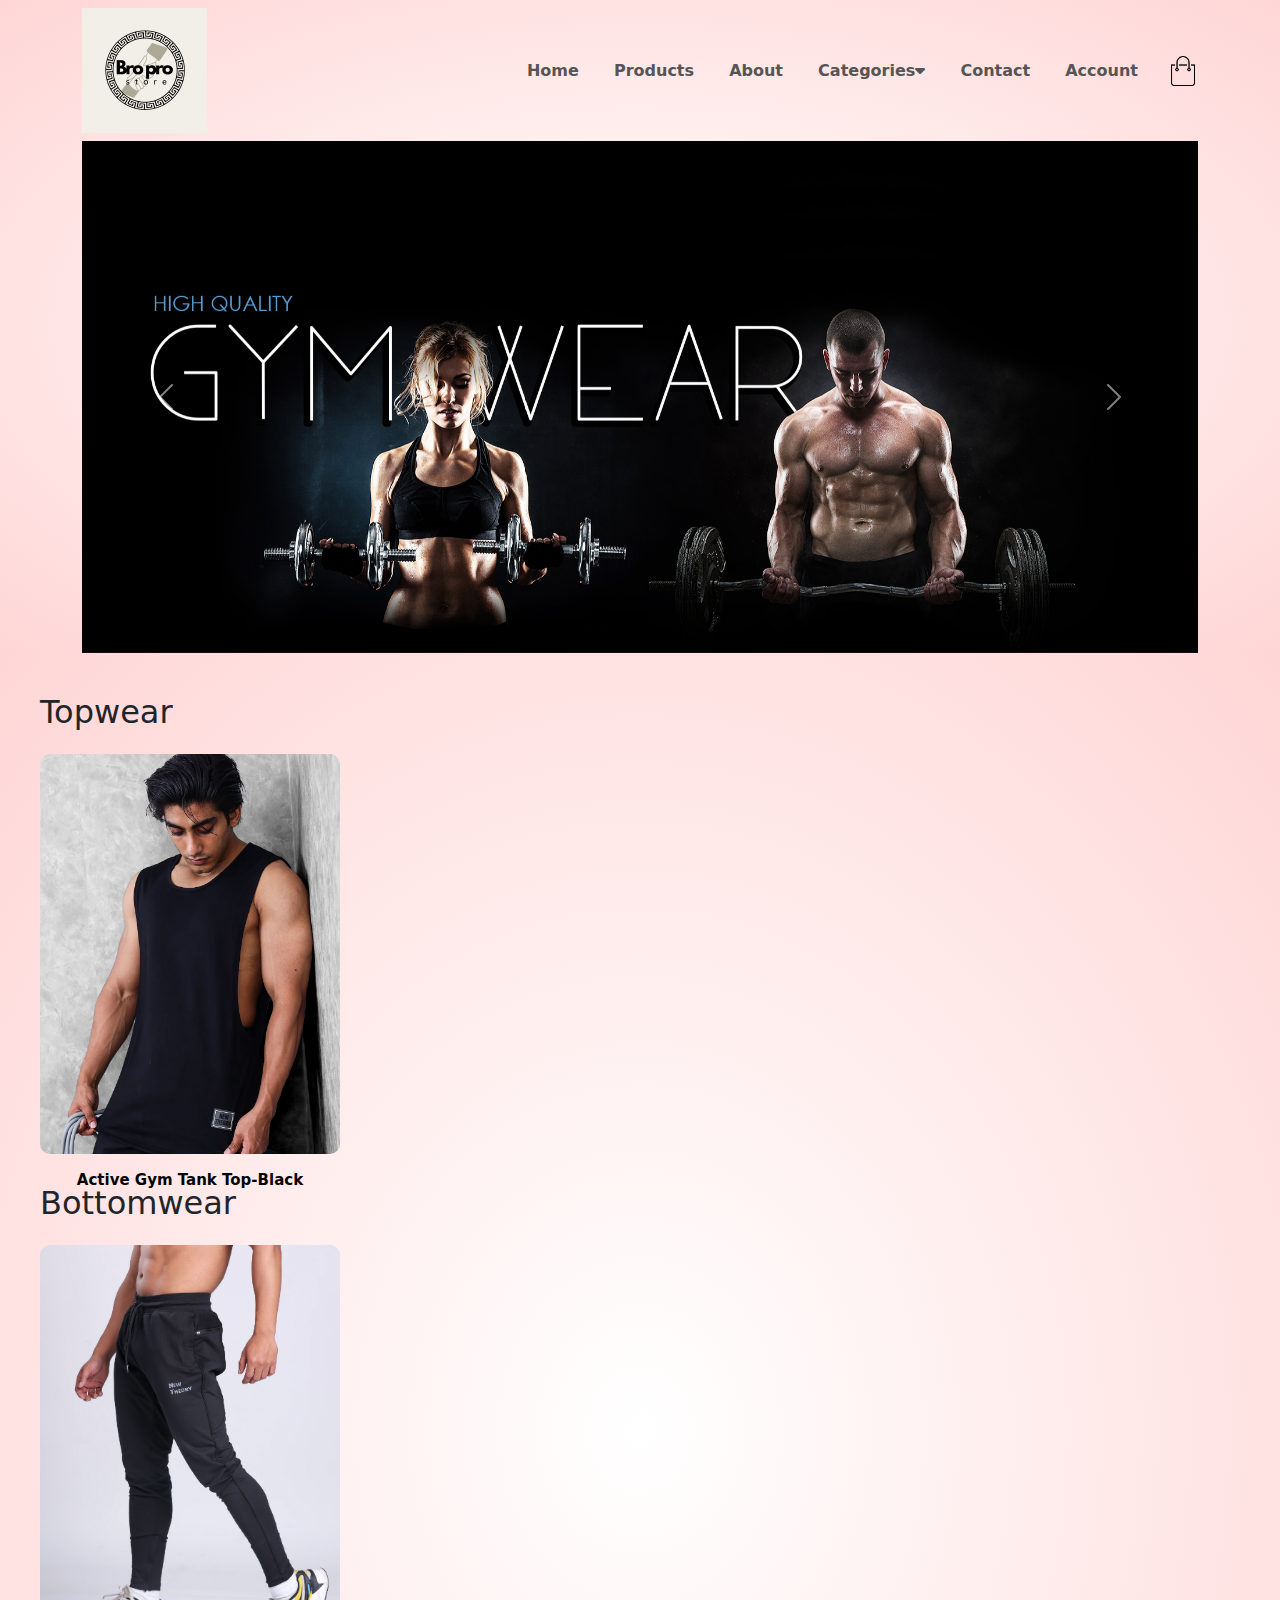
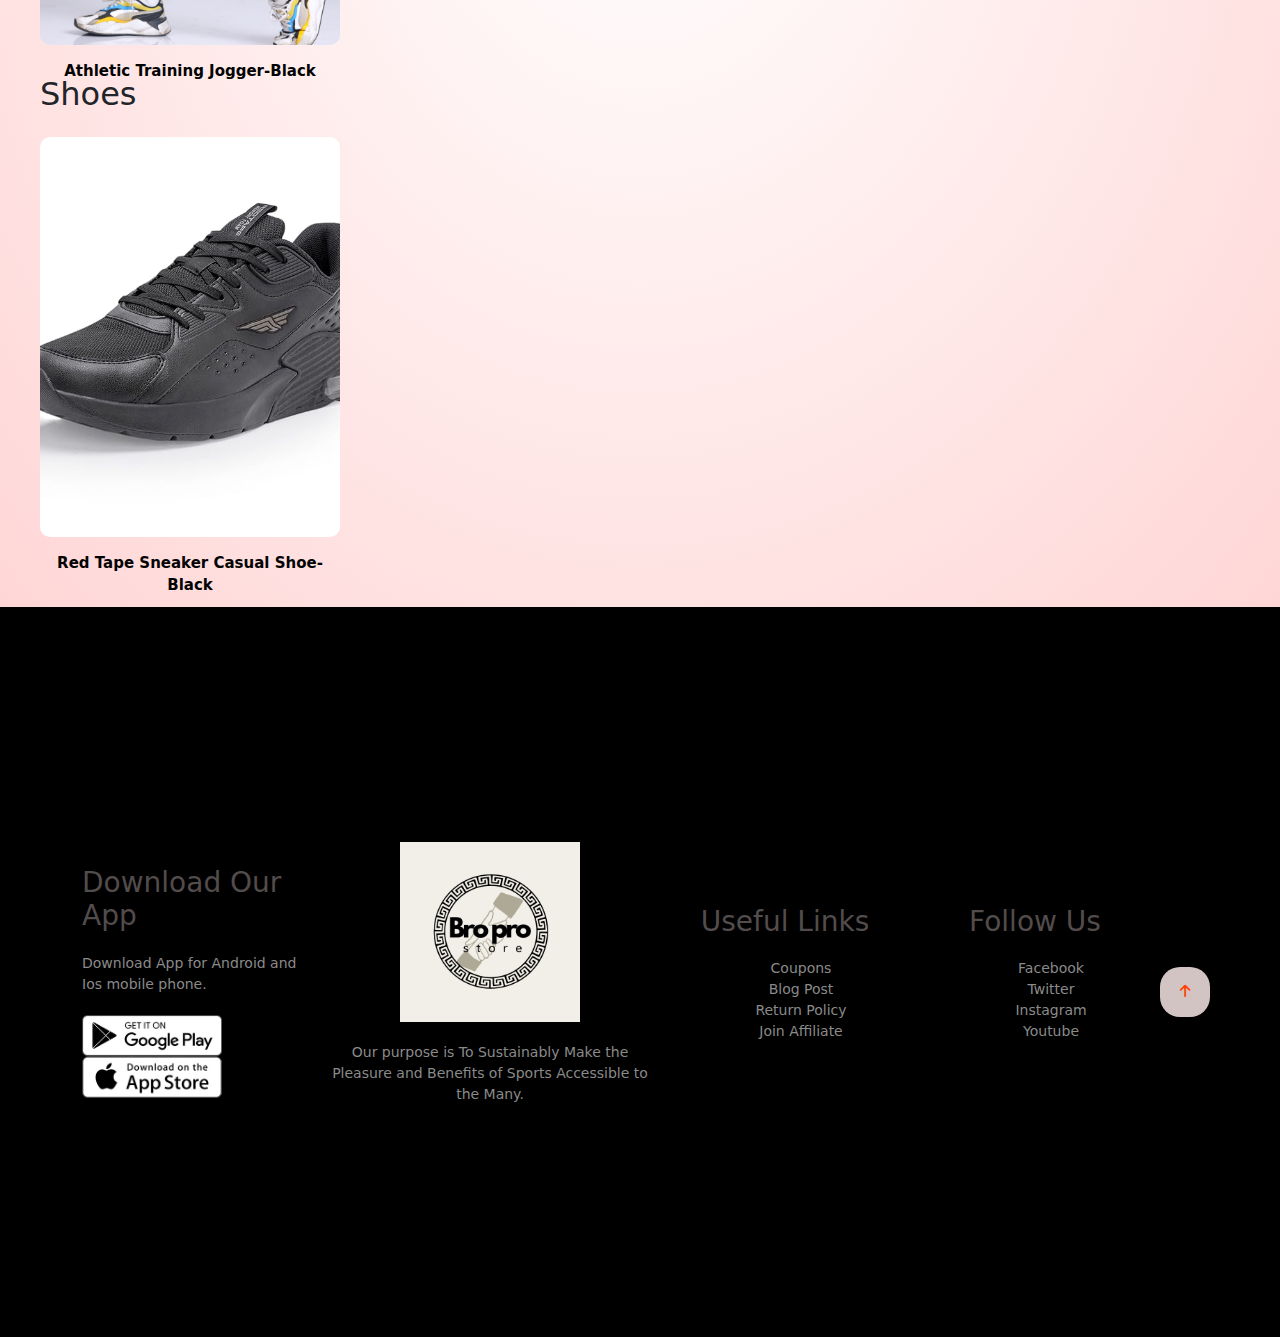
<file: mens.html>
<!DOCTYPE html>
<html lang = "en">

    <head>
        <meta charset="UTF-8">
        <meta name="viewport" content="width=device-width, initial-scale=1.0">
        <title>Bro Pro Store </title>
        <link rel="stylesheet" href="assets/css/style.css"> 
        <link href="https://fonts.googleapis.com/css2?family=Poppins:wght@200;300;400;500;600;700&display=swap" rel="stylesheet"><!--poppins font from google fonts website then select popping select some types and then embed-->
        <link rel="stylesheet" href="https://stackpath.bootstrapcdn.com/font-awesome/4.7.0/css/font-awesome.min.css">
        <link href="https://cdn.jsdelivr.net/npm/bootstrap@5.3.3/dist/css/bootstrap.min.css" rel="stylesheet" integrity="sha384-QWTKZyjpPEjISv5WaRU9OFeRpok6YctnYmDr5pNlyT2bRjXh0JMhjY6hW+ALEwIH" crossorigin="anonymous"><!--link to connect to font awesome 4 to use different icons, just type font awesome 4 cdn and click on first link and copy the url and past it here with rel="stylesheet"-->
        <link rel="stylesheet" href="https://cdnjs.cloudflare.com/ajax/libs/font-awesome/6.5.1/css/all.min.css">
    </head>
    <body>
        <div class="header">
            <div class="container">
                <div class="navbar">
                    <div class="logo">
                        <a href="index.html"><img src="assets/images/logo.png" alt="Bro pro store logo" width=125px></a>
                    </div>
                    <nav> 
                        <ul id="MenuItems">                   
                            <li><a href="index.html">Home</a></li>
                            <li><a href="Products.html">Products</a></li>
                            <li><a href="about.html">About</a></li>
                            <li class="menu"><a href="#">Categories<i class="fa fa-caret-down"></i></a>
                                <ul class="dropdown">
                                   <li><a href="mens.html">Mens</a></li>
                                   <li><a href="womens.html">Womens</a></li>
                                </ul>
                            </li>
                            <li><a href="">Contact</a></li>
                            <li><a href="account.html">Account</a></li>
                        </ul>
                    </nav>
                    <a href="cart.html"><img src="assets/images/cart.png" alt="cart" width=30px height=30px></a><!--adding cart image in navigation section -->
                    <img src="assets/images/menu.png" class="menu-icon" onclick="menutoggle()">
                </div>
                <div id="carouselExampleAutoplaying" class="carousel slide" data-bs-ride="carousel">
                    <div class="carousel-inner">
                      <div class="carousel-item active">
                        <img src="assets/images/slider/slide1.jpg" class="d-block w-100" alt="...">
                      </div>
                      <div class="carousel-item">
                        <img src="assets/images/slider/slide2.jpg" class="d-block w-100" alt="...">
                      </div>
                      <div class="carousel-item">
                        <img src="assets/images/slider/slide3.webp" class="d-block w-100" alt="...">
                      </div>
                    </div>
                    <button class="carousel-control-prev" type="button" data-bs-target="#carouselExampleAutoplaying" data-bs-slide="prev">
                      <span class="carousel-control-prev-icon" aria-hidden="true"></span>
                      <span class="visually-hidden">Previous</span>
                    </button>
                    <button class="carousel-control-next" type="button" data-bs-target="#carouselExampleAutoplaying"   data-bs-slide="next">
                      <span class="carousel-control-next-icon" aria-hidden="true"></span>
                      <span class="visually-hidden">Next</span>
                    </button>
                </div>
            </div>
        </div>
        <div id="categories">
            <h2>Topwear</h2>
            <div class="col-3">
                <a href="product-detail.html"><img src="assets/images/mens/MT1.webp" alt="mens top">
                    <p>Active Gym Tank Top-Black</p>
                </a>
            </div>

            <h2>Bottomwear</h2>
            <div class="col-3">
                <a href="product-detail2.html">
                    <img src="assets/images/mens/MB1.webp" alt="mens bottom">
                    <p>Athletic Training Jogger-Black</p>
                </a>
            </div>
            <h2>Shoes</h2>
            <div class="col-3">
                <a href="product-detail3.html">
                    <img src="assets/images/mens/MS1.jpg" alt="mens shoes">
                    <p>Red Tape Sneaker Casual Shoe-Black</p>
                </a>
            </div>
        </div>
        <div class="footer">
            <div class="container">
                <div class="row">
                    <div class="footer-col-1">
                        <h3>Download Our App</h3>
                        <p>Download App for Android and Ios mobile phone.</p>
                        <div class="app-logo">
                            <img src="assets/images/play-store.png">
                            <img src="assets/images/app-store.png">
                        </div>   
                    
                    </div>
    
                    <div class="footer-col-2">
                        <img src="assets/images/logo.png">
                        <p>Our purpose is To Sustainably Make the Pleasure and Benefits of Sports Accessible to the Many.</p>
                    </div>
    
                    <div class="footer-col-3">
                        <h3>Useful Links</h3>
                        <ul>
                            <li>Coupons</li>
                            <li>Blog Post</li>
                            <li>Return Policy</li>
                            <li>Join Affiliate</li>
                        </ul>
                        
                    </div>
    
                    <div class="footer-col-4">
                        <h3>Follow Us</h3>
                        <ul>
                            <li>Facebook</li>
                            <li>Twitter</li>
                            <li>Instagram</li>
                            <li>Youtube</li>
                        </ul>
                        
                    </div>
                    <div id="scrollToTop">
                        <a href="mens.html"><i class="fa-solid fa-arrow-up" style="color: #ff4000;"></i></a>
                    </div>
                </div>
                
            </div>
    <script src="https://cdn.jsdelivr.net/npm/bootstrap@5.3.3/dist/js/bootstrap.bundle.min.js" integrity="sha384-YvpcrYf0tY3lHB60NNkmXc5s9fDVZLESaAA55NDzOxhy9GkcIdslK1eN7N6jIeHz" crossorigin="anonymous"></script>
    <script>

        var MenuItems = document.getElementById("MenuItems");
        MenuItems.style.maxHeight = "0px";
        
        function menutoggle()
        {
            if (MenuItems.style.maxHeight =="0px")
            {
                MenuItems.style.maxHeight = "200px"
            }
            else
            {
                MenuItems.style.maxHeight = "0px" 
            }
        
        }
    </script>
    </body>
</html>
</file>
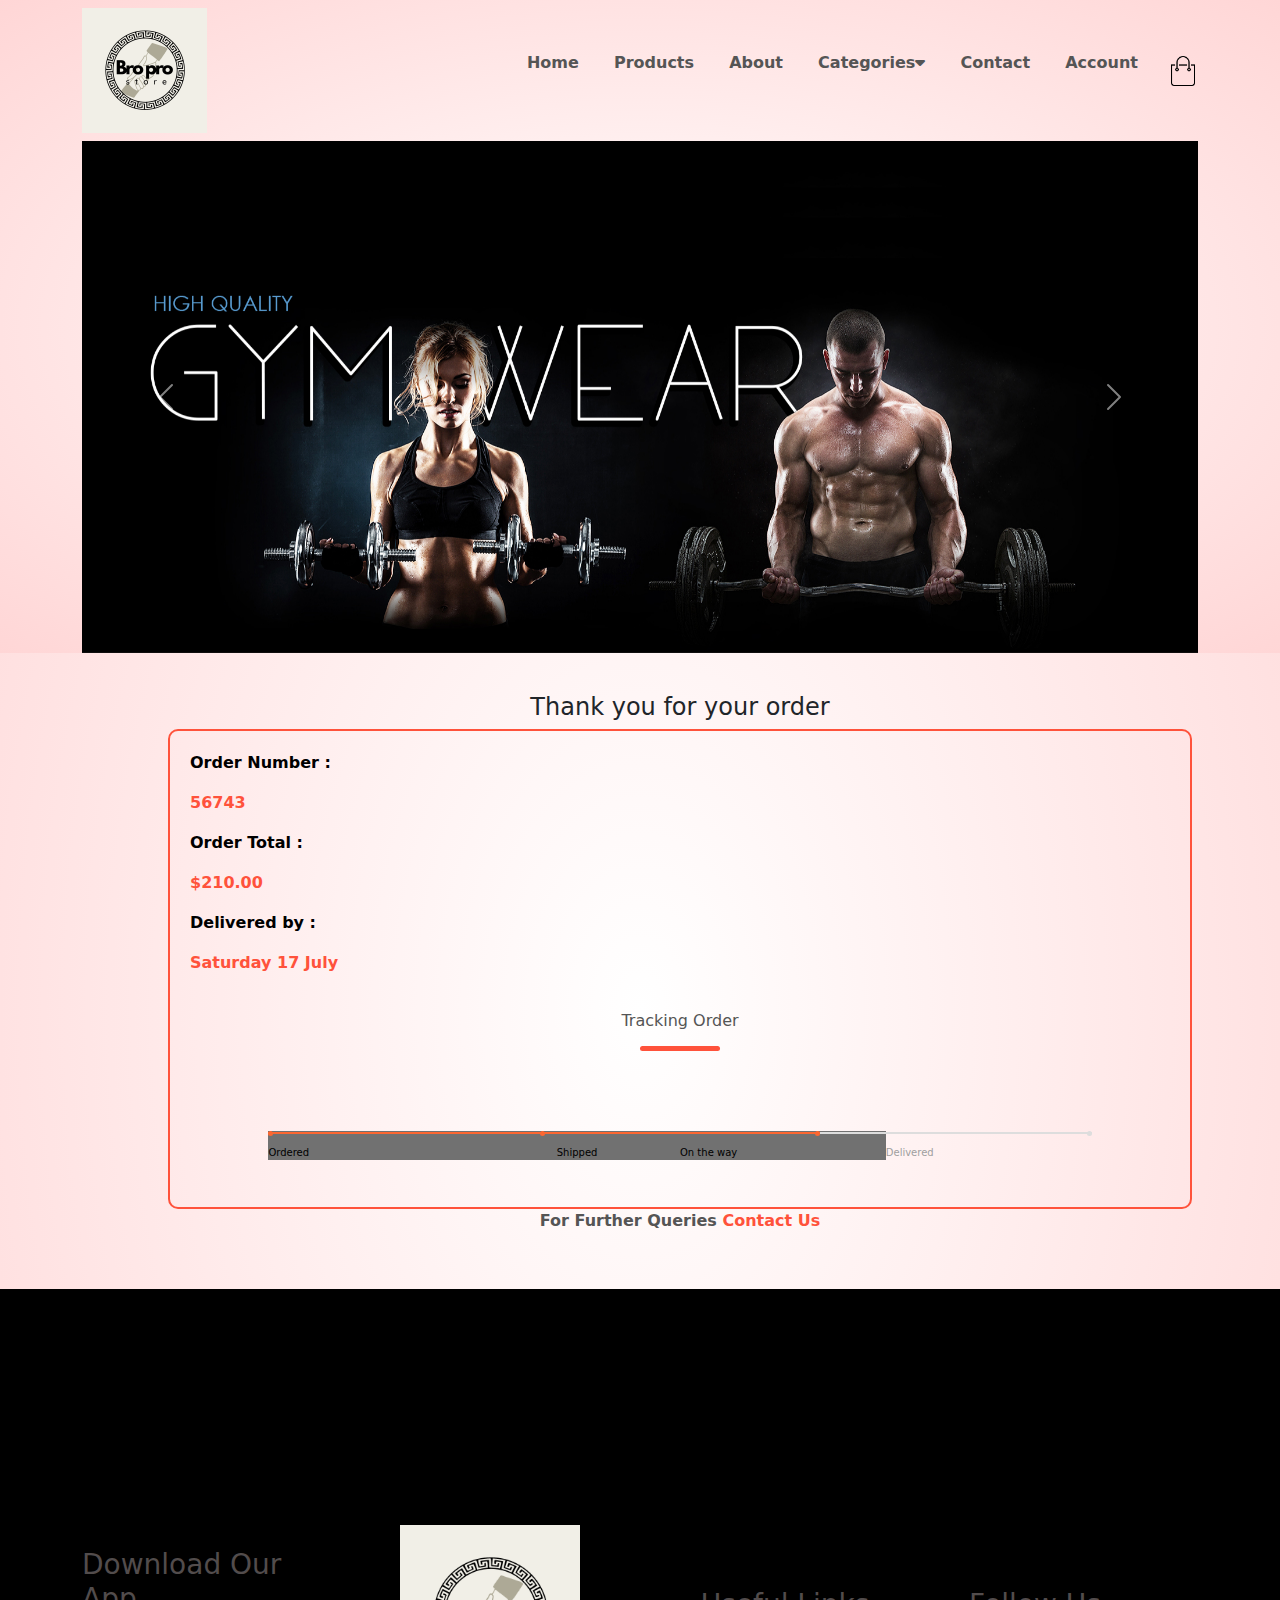
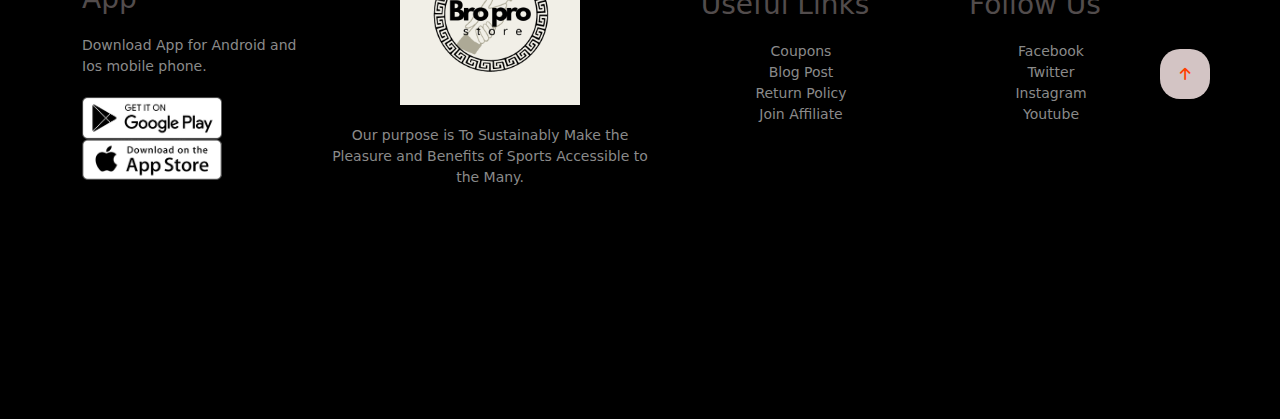
<file: OrderConfirmation.html>
<!DOCTYPE html>
<html lang = "en">

    <head>
        <meta charset="UTF-8">
        <meta name="viewport" content="width=device-width, initial-scale=1.0">
        <title>Bro Pro Store </title>
        <link rel="stylesheet" href="assets/css/style.css"> 
        <link href="https://fonts.googleapis.com/css2?family=Poppins:wght@200;300;400;500;600;700&display=swap" rel="stylesheet">
        <link rel="stylesheet" href="https://stackpath.bootstrapcdn.com/font-awesome/4.7.0/css/font-awesome.min.css">
        <link href="https://cdn.jsdelivr.net/npm/bootstrap@5.3.3/dist/css/bootstrap.min.css" rel="stylesheet" integrity="sha384-QWTKZyjpPEjISv5WaRU9OFeRpok6YctnYmDr5pNlyT2bRjXh0JMhjY6hW+ALEwIH" crossorigin="anonymous">
        <link rel="stylesheet" href="https://cdnjs.cloudflare.com/ajax/libs/font-awesome/6.5.1/css/all.min.css">
    </head>

    <body>
        <div class="header">
            <div class="container">
                <div class="navbar">
                    <div class="logo">
                        <a href="index.html"><img src="assets/images/logo.png" alt="Bro pro store logo" width=125px></a>
                    </div>
                    <nav> 
                        <ul id="MenuItems">                   
                            <li class="menu"><a href="index.html">Home</a></li>
                            <li class="menu"><a href="Products.html">Products</a></li>
                            <li class="menu"><a href="about.html">About</a></li>
                            <li class="menu"><a href="#">Categories<i class="fa fa-caret-down"></i></a>
                                    <ul class="dropdown">
                                       <li><a href="mens.html">Mens</a></li>
                                       <li><a href="womens.html">Womens</a></li>
                                    </ul>
                            </li>
                            <li class="menu"><a href="">Contact</a></li>
                            <li class="menu"><a href="account.html">Account</a></li>
                        </ul>
                    </nav>
                    <a href="cart.html"><img src="assets/images/cart.png" alt="cart" width=30px height=30px></a>
                    <img src="assets/images/menu.png" class="menu-icon" onclick="menutoggle()">
                </div>
                <div id="carouselExampleAutoplaying" class="carousel slide" data-bs-ride="carousel">
                    <div class="carousel-inner">
                      <div class="carousel-item active">
                        <img src="assets/images/slider/slide1.jpg" class="d-block w-100" alt="...">
                      </div>
                      <div class="carousel-item">
                        <img src="assets/images/slider/slide2.jpg" class="d-block w-100" alt="...">
                      </div>
                      <div class="carousel-item">
                        <img src="assets/images/slider/slide3.webp" class="d-block w-100" alt="...">
                      </div>
                    </div>
                    <button class="carousel-control-prev" type="button" data-bs-target="#carouselExampleAutoplaying" data-bs-slide="prev">
                      <span class="carousel-control-prev-icon" aria-hidden="true"></span>
                      <span class="visually-hidden">Previous</span>
                    </button>
                    <button class="carousel-control-next" type="button" data-bs-target="#carouselExampleAutoplaying" data-bs-slide="next">
                      <span class="carousel-control-next-icon" aria-hidden="true"></span>
                      <span class="visually-hidden">Next</span>
                    </button>
                </div>
            </div>
        
            
        </div>
        <div id="message">
            <h4>Thank you for your order</h4>
            <div id="box">
                <p class="headings">Order Number :</p>
                <p>56743</p>
                <p class="headings">Order Total :</p>
                <p>$210.00</p>
                <p class="headings">Delivered by :</p>
                <p>Saturday 17 July</p>
                <div class="tracking">
                    <div class="title">Tracking Order</div>
                </div>
                <div class="progress-track">
                    <ul id="progressbar">
                        <li class="step0 active " id="step1">Ordered</li>
                        <li class="step0 active text-center" id="step2">Shipped</li>
                        <li class="step0 active text-right" id="step3">On the way</li>
                        <li class="step0 text-right" id="step4">Delivered</li>
                    </ul>
                </div>
                
            </div>
            <p>For Further Queries<a href="contact.html"> Contact Us </a></p>
            
        </div>
        
     </div>
     
     <div id="footer">
        <div class="footer">
            <div class="container">
                <div class="row">
                    <div class="footer-col-1">
                        <h3>Download Our App</h3>
                        <p>Download App for Android and Ios mobile phone.</p>
                        <div class="app-logo">
                            <img src="assets/images/play-store.png">
                            <img src="assets/images/app-store.png">
                        </div>  
                        <img src="assets/images/menu.png" class="menu-icon" onclick="menutoggle()"> 
                    
                    </div>
    
                    <div class="footer-col-2">
                        <img src="assets/images/logo.png">
                        <p>Our purpose is To Sustainably Make the Pleasure and Benefits of Sports Accessible to the Many.</p>
                    </div>
    
                    <div class="footer-col-3">
                        <h3>Useful Links</h3>
                        <ul>
                            <li>Coupons</li>
                            <li>Blog Post</li>
                            <li>Return Policy</li>
                            <li>Join Affiliate</li>
                        </ul>
                        
                    </div>
                    <div class="footer-col-4">
                        <h3>Follow Us</h3>
                        <ul>
                            <li>Facebook</li>
                            <li>Twitter</li>
                            <li>Instagram</li>
                            <li>Youtube</li>
                        </ul>
                        
                    </div>
                    <div id="scrollToTop">
                        <a href="OrderConfirmation.html"><i class="fa-solid fa-arrow-up" style="color: #ff4000;"></i></a>
                    </div>
                </div>
                
            </div>
        </div>        
     </div>
    </body>
</html>
</file>
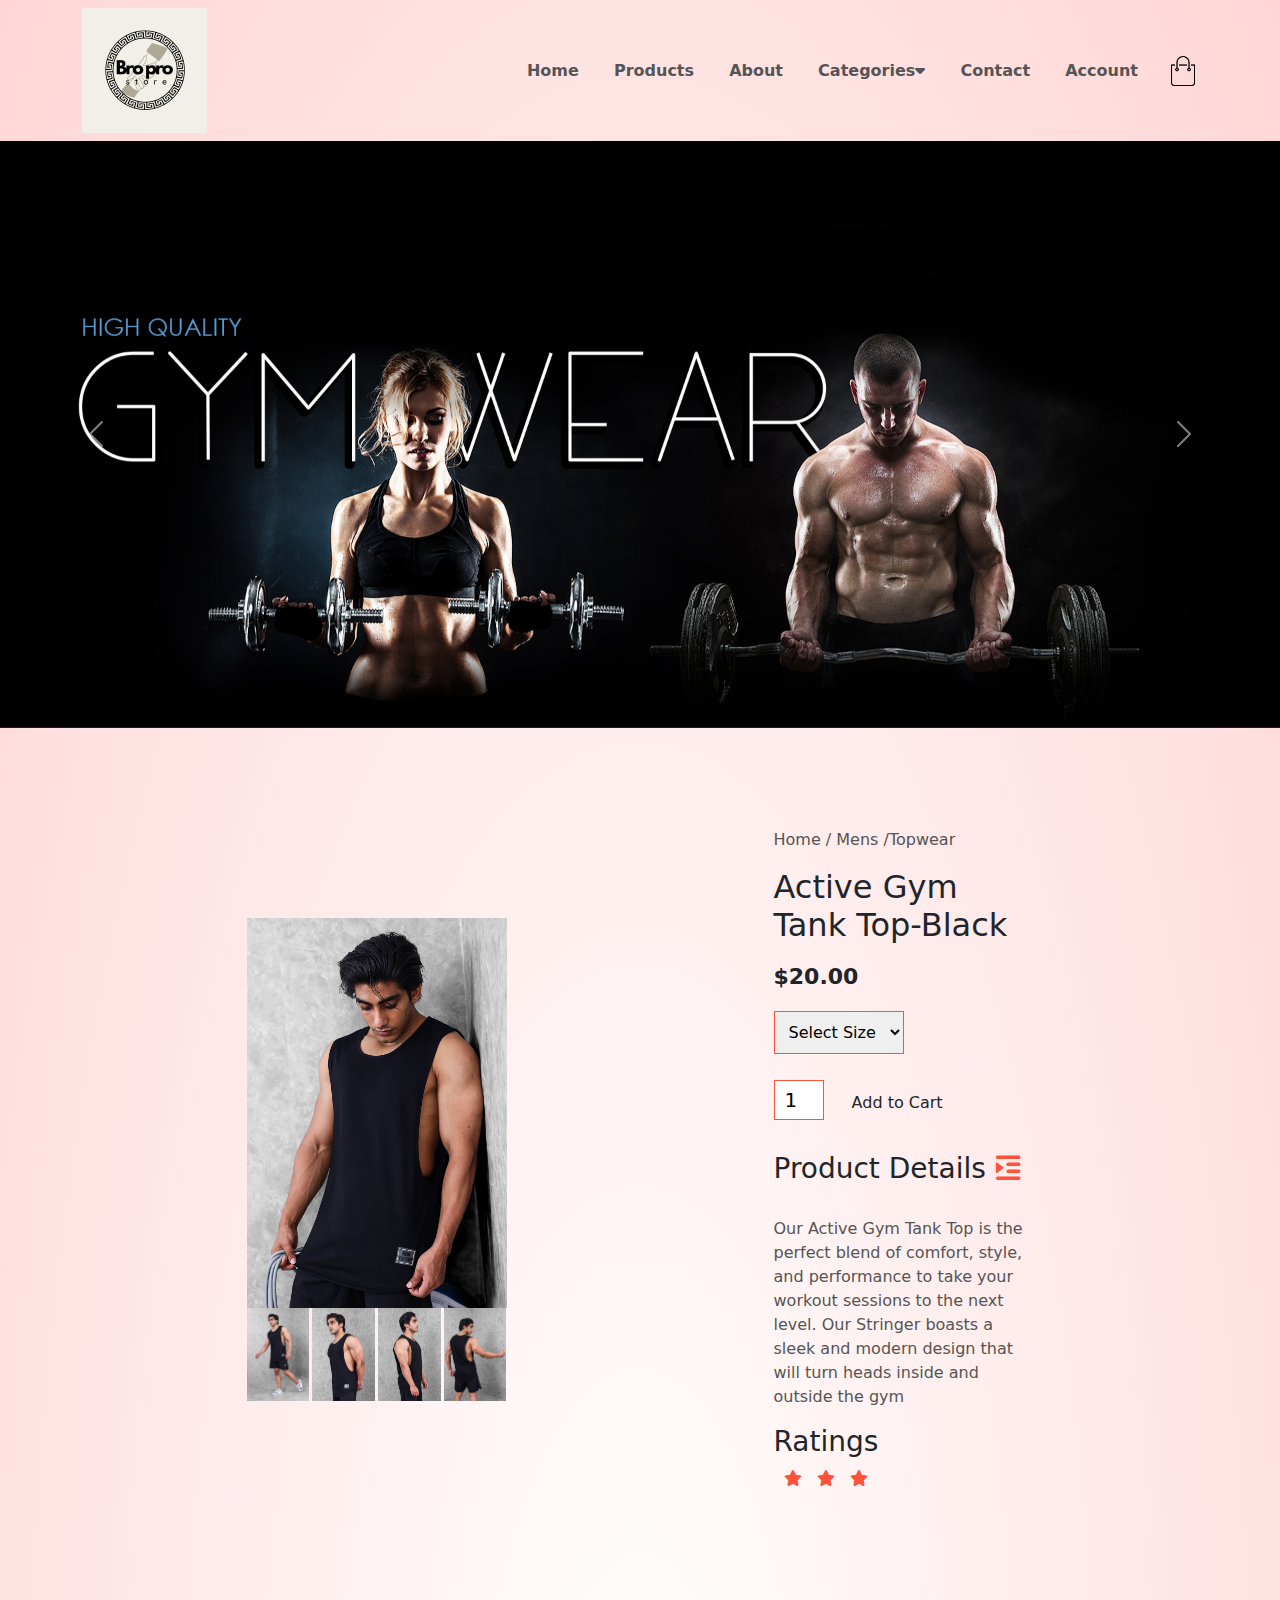
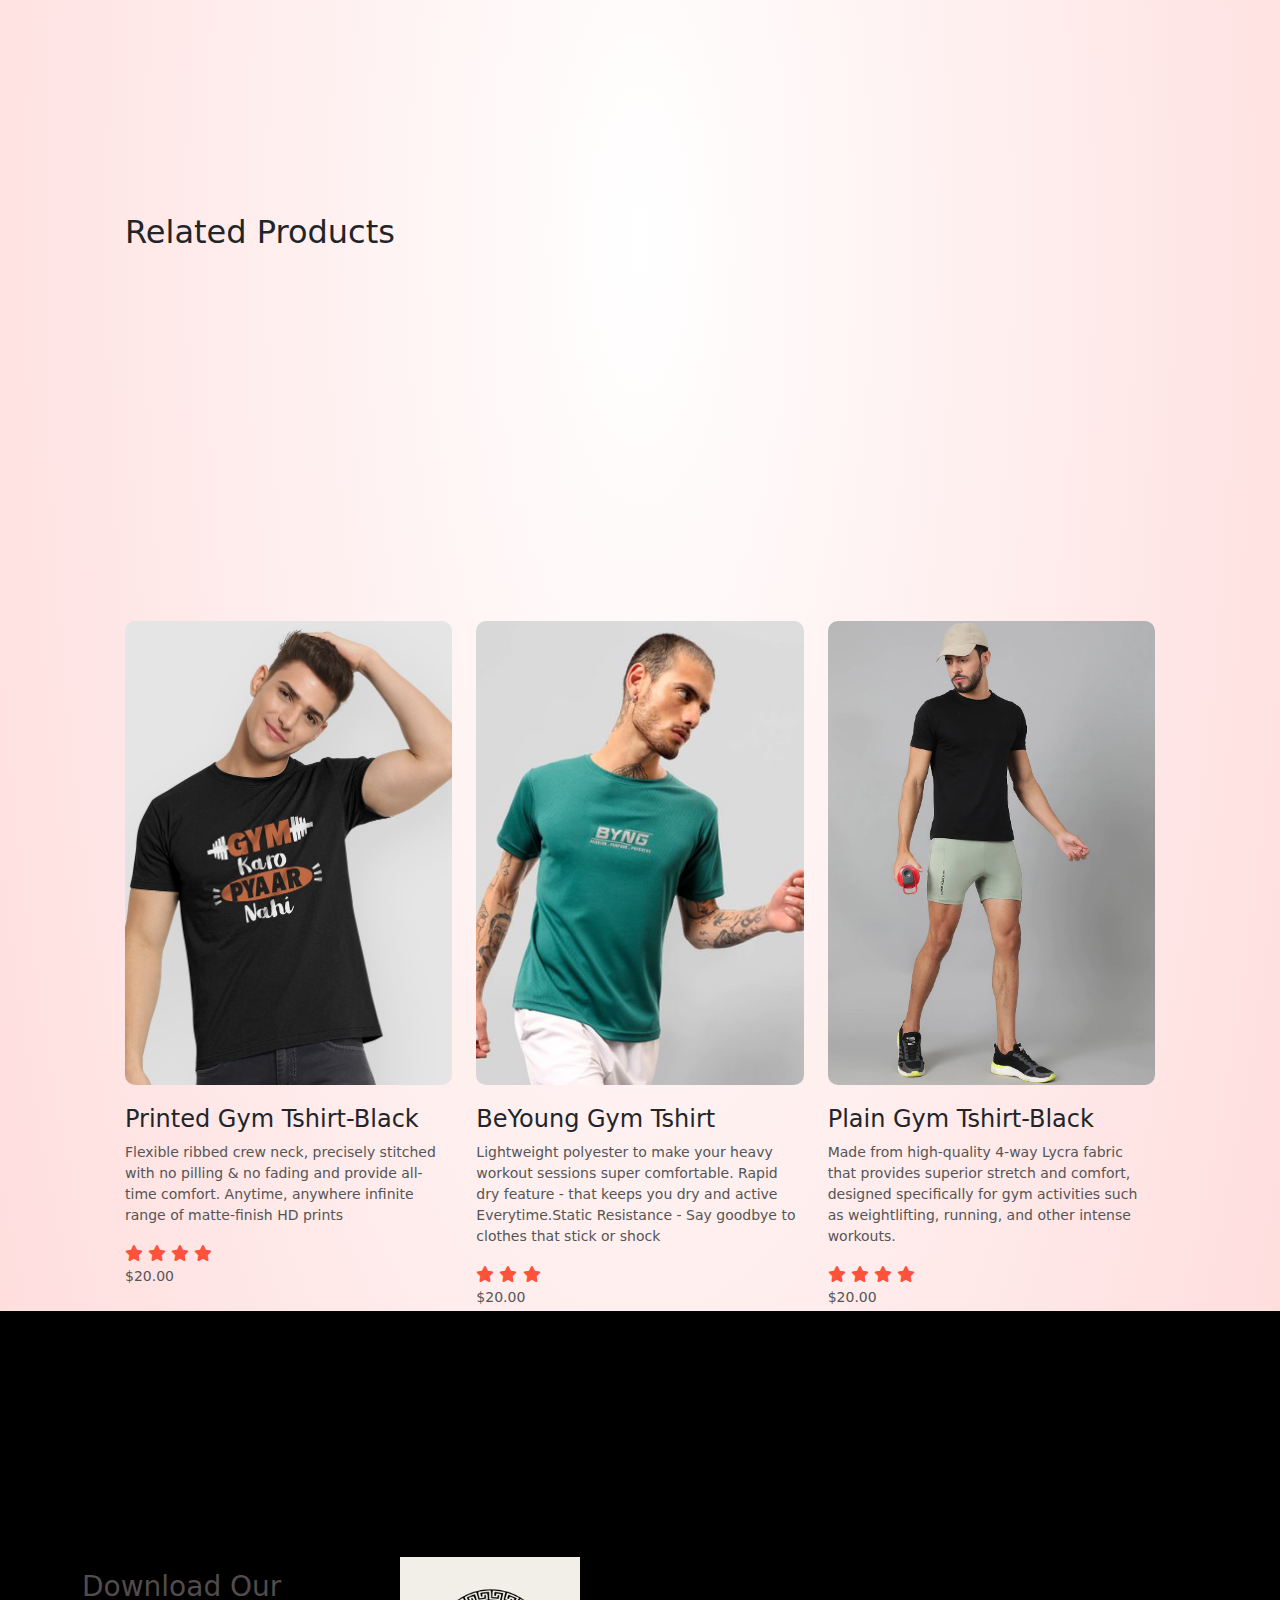
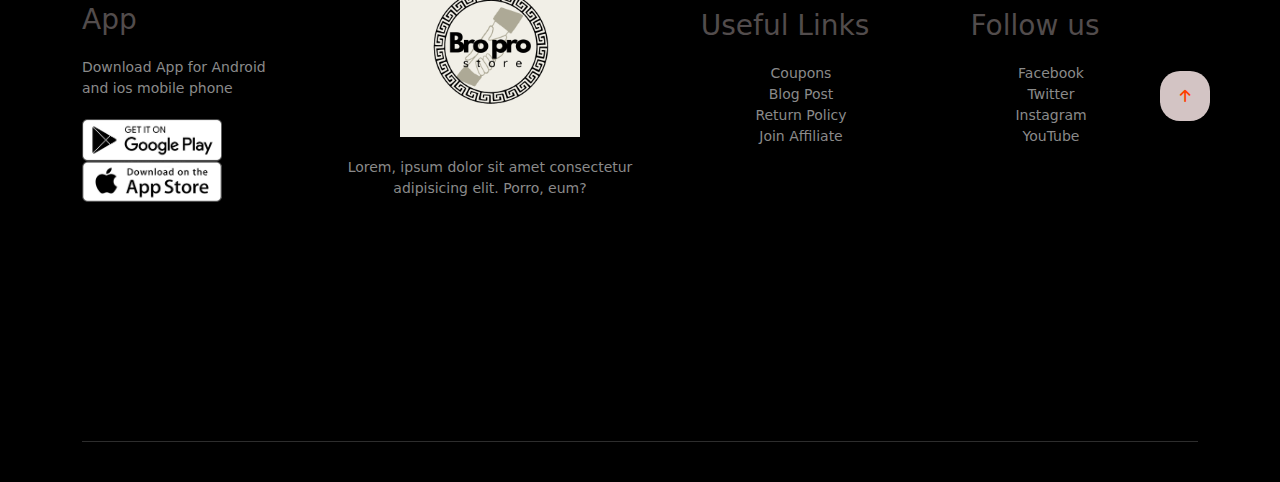
<file: product-detail.html>
<!DOCTYPE html>
<html lang = "en">

    <head>
        <meta charset="UTF-8">
        <meta name="viewport" content="width=device-width, initial-scale=1.0">
        <title>Bro Pro Store </title>
        <link rel="stylesheet" href="assets/css/style.css"> 
        <link href="https://fonts.googleapis.com/css2?family=Poppins:wght@200;300;400;500;600;700&display=swap" rel="stylesheet"><!--poppins font from google fonts website then select popping select some types and then embed-->
        <link rel="stylesheet" href="https://stackpath.bootstrapcdn.com/font-awesome/4.7.0/css/font-awesome.min.css">
        <link href="https://cdn.jsdelivr.net/npm/bootstrap@5.3.3/dist/css/bootstrap.min.css" rel="stylesheet" integrity="sha384-QWTKZyjpPEjISv5WaRU9OFeRpok6YctnYmDr5pNlyT2bRjXh0JMhjY6hW+ALEwIH" crossorigin="anonymous"><!--link to connect to font awesome 4 to use different icons, just type font awesome 4 cdn and click on first link and copy the url and past it here with rel="stylesheet"-->
        <link rel="stylesheet" href="https://cdnjs.cloudflare.com/ajax/libs/font-awesome/6.5.1/css/all.min.css">
    </head>

<body>
  <div class="container">
    <div class="navbar">
      <div class="logo">
        <a href="index.html">
          <img src="./assets/images/logo.png" alt="" width="125px" /></a>
      </div>
      <nav>
        <ul id="MenuItems">
          <li><a href="index.html">Home</a></li>
          <li><a href="products.html">Products</a></li>
          <li><a href="about.html">About</a></li>
          <li class="menu"><a href="#">Categories<i class="fa fa-caret-down"></i></a>
            <ul class="dropdown">
               <li><a href="mens.html">Mens</a></li>
               <li><a href="womens.html">Womens</a></li>
            </ul>
          </li>
          <li><a href="">Contact</a></li>
          <li><a href="account.html">Account</a></li>
        </ul>
      </nav>
      <a href="cart.html"><img src="./assets/images/cart.png" alt="" width="30px" height="30px" /></a>
      <img src="./assets/images/menu.png" alt="" class="menu-icon" onclick="menutoggle()" />
    </div>
  </div>
  <div id="carouselExampleAutoplaying" class="carousel slide" data-bs-ride="carousel">
    <div class="carousel-inner">
      <div class="carousel-item active">
        <img src="assets/images/slider/slide1.jpg" class="d-block w-100" alt="...">
      </div>
      <div class="carousel-item">
        <img src="assets/images/slider/slide2.jpg" class="d-block w-100" alt="...">
      </div>
      <div class="carousel-item">
        <img src="assets/images/slider/slide3.webp" class="d-block w-100" alt="...">
      </div>
    </div>
    <button class="carousel-control-prev" type="button" data-bs-target="#carouselExampleAutoplaying" data-bs-slide="prev">
      <span class="carousel-control-prev-icon" aria-hidden="true"></span>
      <span class="visually-hidden">Previous</span>
    </button>
    <button class="carousel-control-next" type="button" data-bs-target="#carouselExampleAutoplaying" data-bs-slide="next">
      <span class="carousel-control-next-icon" aria-hidden="true"></span>
      <span class="visually-hidden">Next</span>
    </button>
  </div>
  <div class="small-container single-product">
    <div class="row">
      <div class="col-2">
        <img src="./assets/images/mens/MT1.webp" width="100%" id="ProductImg" />

        <div class="small-img-row">
          <div class="small-img-col">
            <img src="./assets/images/mens/MT2.webp" class="small-img" />
          </div>
          <div class="small-img-col">
            <img src="./assets/images/mens/MT3.webp" class="small-img" />
          </div>
          <div class="small-img-col">
            <img src="./assets/images/mens/MT4.webp" class="small-img" />
          </div>
          <div class="small-img-col">
            <img src="./assets/images/mens/MT5.webp" class="small-img" />
          </div>
        </div>
      </div>
      <div class="col-2">
        <p>Home / Mens /Topwear</p>
        <h2>Active Gym Tank Top-Black</h2>
        <h4>$20.00</h4>
        <select name="" id="">
          <option value="">Select Size</option>
          <option value="">XXL</option>
          <option value="">XL</option>
          <option value="">Large</option>
          <option value="">Medium</option>
          <option value="">Small</option>
        </select>
        <input type="number" value="1" />
        <a href="" class="btn">Add to Cart</a>
        <h3>Product Details<i class="fa fa-indent"></i></h3>
        <br />
        <p>
            Our Active Gym Tank Top is the perfect blend of comfort, style, and performance to take your workout sessions to the next level. Our Stringer boasts a sleek and modern design that will turn heads inside and outside the gym
        </p>
        <h3>Ratings</h3>
        <div class="rating">
            <i class="fa fa-star"></i>
            <i class="fa fa-star"></i>
            <i class="fa fa-star"></i>
            <i class="fa fa-star-o"></i>
            <i class="fa fa-star-half-o"></i>
          </div>
      </div>
    </div>
  </div>

  <!-- Title -->
  <div class="small-container">
    <div class="row row-2">
      <h2>Related Products</h2>
      
    </div>
  </div>

  <div class="small-container">
    <div class="row">
      <div class="col-4">
        <img src="./assets/images/mens/SM1.jpg" alt="" />
        <h4>Printed Gym Tshirt-Black</h4>
        <p>Flexible ribbed crew neck, precisely stitched with no pilling & no fading and provide all-time comfort. Anytime, anywhere infinite range of matte-finish HD prints</p>
        <div class="rating">
          <i class="fa fa-star"></i>
          <i class="fa fa-star"></i>
          <i class="fa fa-star"></i>
          <i class="fa fa-star"></i>
          <i class="fa fa-star-o"></i>
        </div>
        <p>$20.00</p>
      </div>

      <div class="col-4">
        <img src="./assets/images/mens/SM2.jpg" alt="" />
        <h4>BeYoung Gym Tshirt</h4>
        <p>Lightweight polyester to make your heavy workout sessions super comfortable. Rapid dry feature - that keeps you dry and active Everytime.Static Resistance - Say goodbye to clothes that stick or shock</p>
        <div class="rating">
          <i class="fa fa-star"></i>
          <i class="fa fa-star"></i>
          <i class="fa fa-star"></i>
          <i class="fa fa-star-o"></i>
          <i class="fa fa-star-half-o"></i>
        </div>
        <p>$20.00</p>
      </div>

      <div class="col-4">
        <img src="./assets/images/mens/SM3.webp" alt="" />
        <h4>Plain Gym Tshirt-Black</h4>
        <p>Made from high-quality 4-way Lycra fabric that provides superior stretch and comfort, designed specifically for gym activities such as weightlifting, running, and other intense workouts. </p>
        <div class="rating">
          <i class="fa fa-star"></i>
          <i class="fa fa-star"></i>
          <i class="fa fa-star"></i>
          <i class="fa fa-star"></i>
          <i class="fa fa-star-half-o"></i>
        </div>
        <p>$20.00</p>
      </div>
    </div>
  </div>
  <div class="footer">
    <div class="container">
      <div class="row">
        <div class="footer-col-1">
          <h3>Download Our App</h3>
          <p>
            Download App for Android <br />
            and ios mobile phone
          </p>
          <div class="app-logo">
            <img src="./assets/images/play-store.png" alt="" />
            <img src="./assets/images/app-store.png" alt="" />
          </div>
        </div>
        <div class="footer-col-2">
          <img src="assets/images/logo.png" alt="" />
          <p>
            Lorem, ipsum dolor sit amet consectetur <br />adipisicing elit.
            Porro, eum?
          </p>
        </div>
        <div class="footer-col-3">
          <h3>Useful Links</h3>
          <ul>
            <li>Coupons</li>
            <li>Blog Post</li>
            <li>Return Policy</li>
            <li>Join Affiliate</li>
          </ul>
        </div>

        <div class="footer-col-4">
          <h3>Follow us</h3>
          <ul>
            <li>Facebook</li>
            <li>Twitter</li>
            <li>Instagram</li>
            <li>YouTube</li>
          </ul>
        </div>
        <div id="scrollToTop">
          <a href="product-detail.html"><i class="fa-solid fa-arrow-up" style="color: #ff4000;"></i></a>
        </div>
      </div>
      <hr />
      
    </div>
    
  </div>
  
  <script src="https://cdn.jsdelivr.net/npm/bootstrap@5.3.3/dist/js/bootstrap.bundle.min.js" integrity="sha384-YvpcrYf0tY3lHB60NNkmXc5s9fDVZLESaAA55NDzOxhy9GkcIdslK1eN7N6jIeHz" crossorigin="anonymous"></script>
  <script src="./assets/js/gallery.js"></script>
  
  <script src="./assets/js/toggleMenu.js"></script>
</body>

</html>
</file>
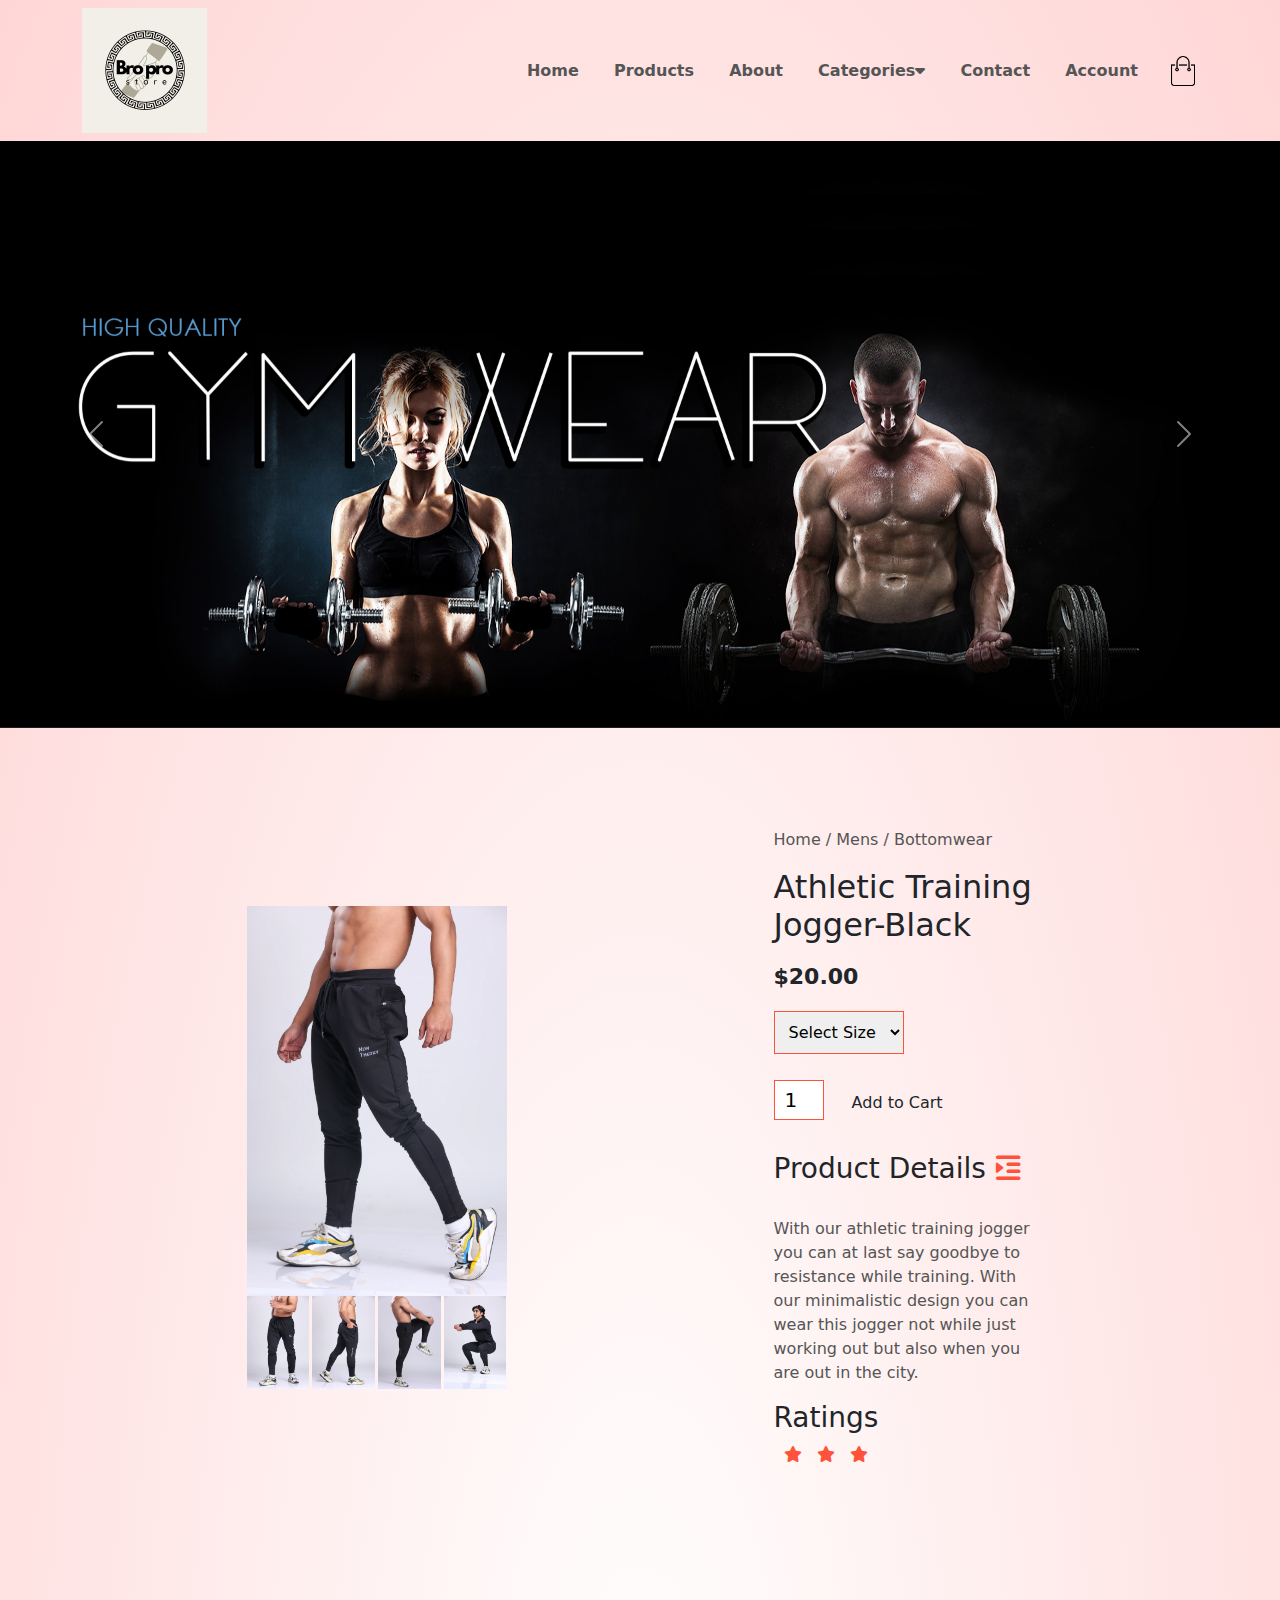
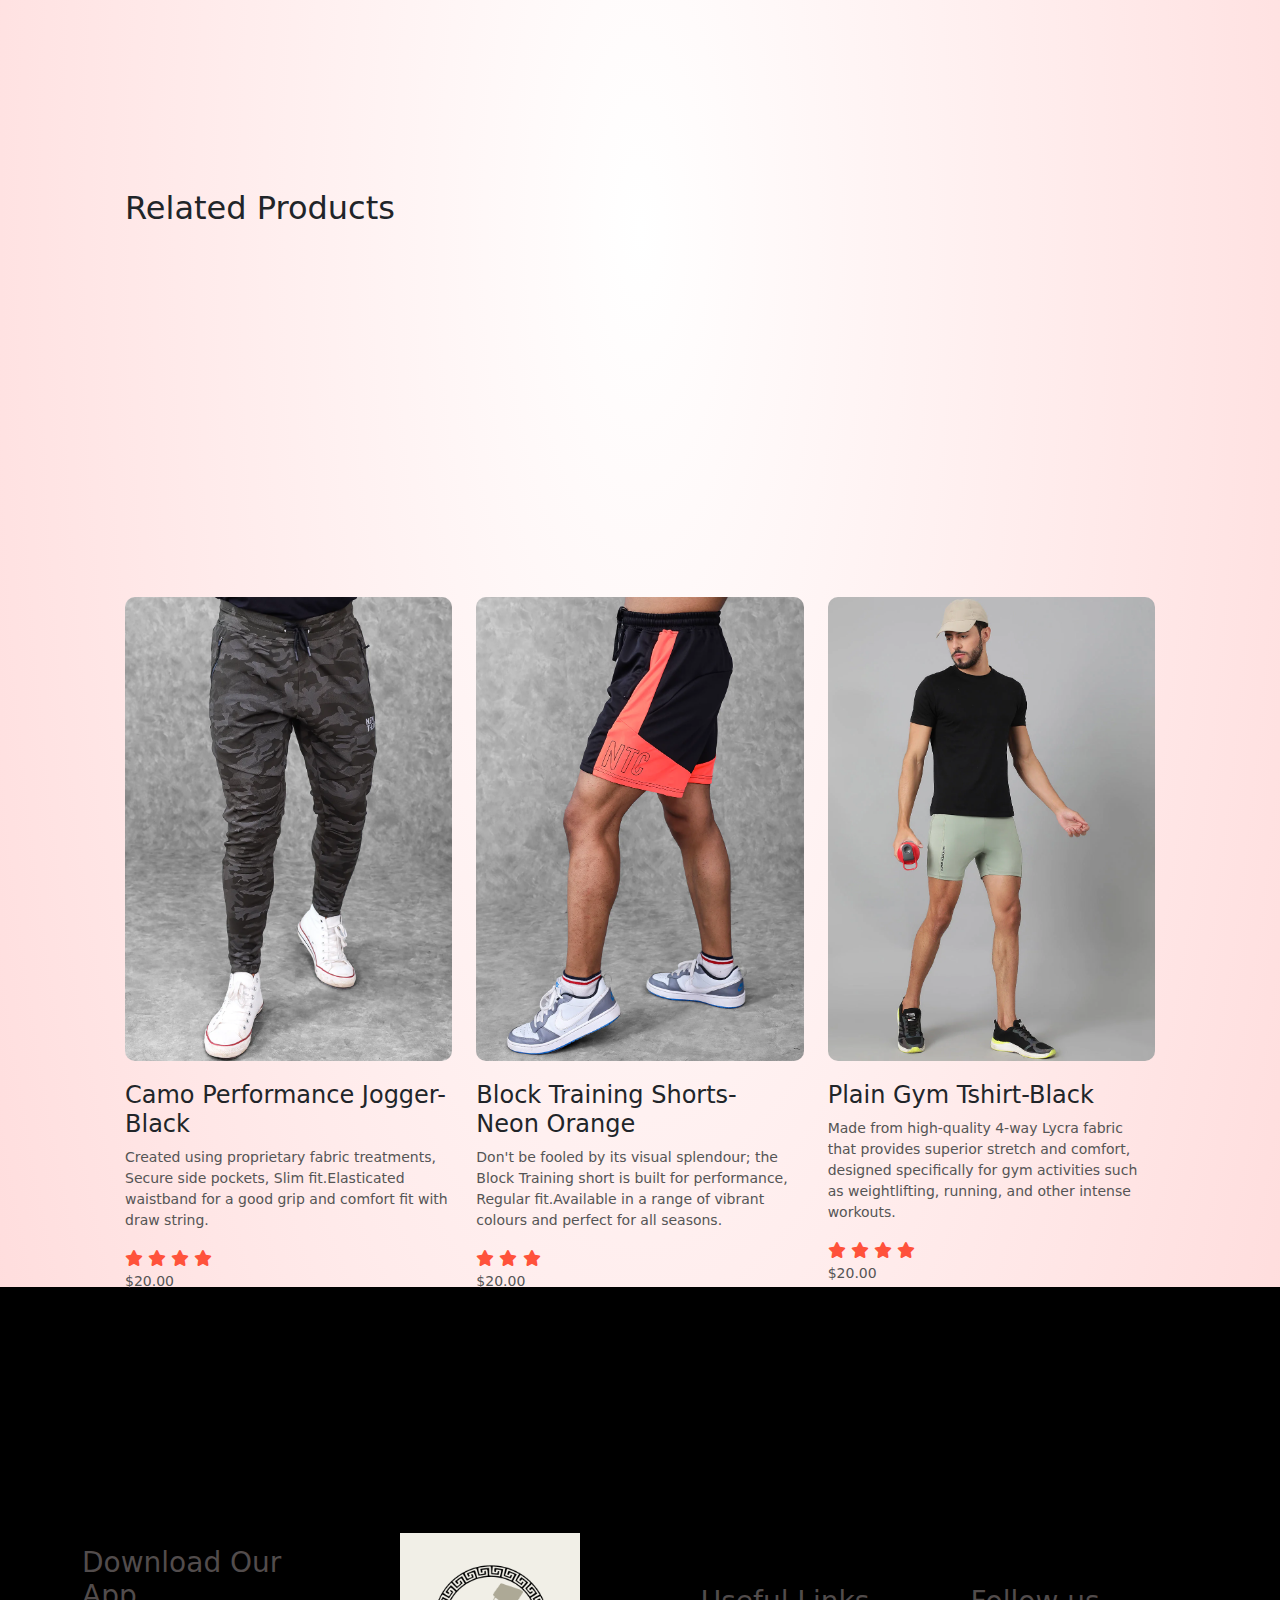
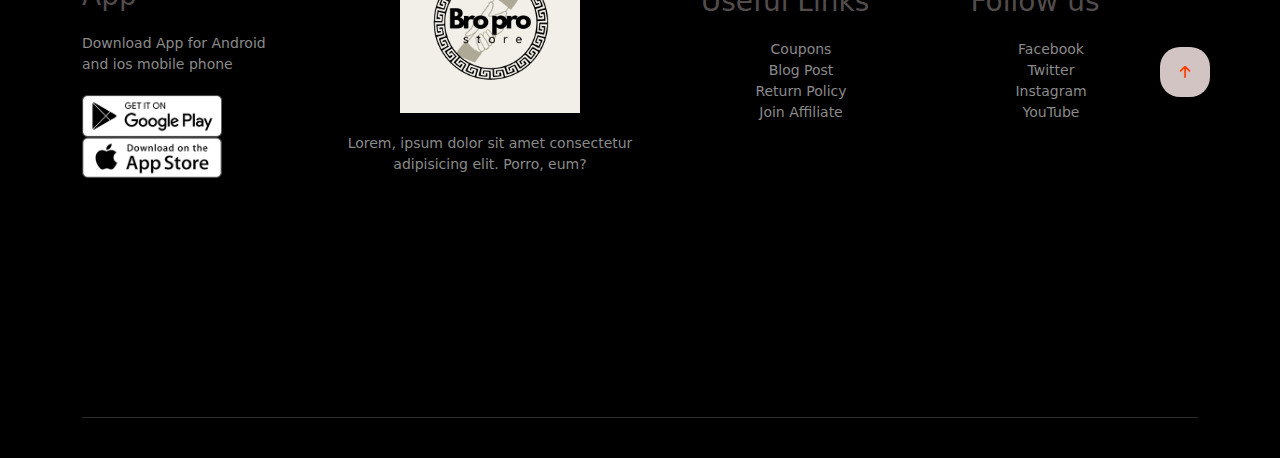
<file: product-detail2.html>
<!DOCTYPE html>
<html lang = "en">

    <head>
        <meta charset="UTF-8">
        <meta name="viewport" content="width=device-width, initial-scale=1.0">
        <title>Bro Pro Store </title>
        <link rel="stylesheet" href="assets/css/style.css"> 
        <link href="https://fonts.googleapis.com/css2?family=Poppins:wght@200;300;400;500;600;700&display=swap" rel="stylesheet"><!--poppins font from google fonts website then select popping select some types and then embed-->
        <link rel="stylesheet" href="https://stackpath.bootstrapcdn.com/font-awesome/4.7.0/css/font-awesome.min.css">
        <link href="https://cdn.jsdelivr.net/npm/bootstrap@5.3.3/dist/css/bootstrap.min.css" rel="stylesheet" integrity="sha384-QWTKZyjpPEjISv5WaRU9OFeRpok6YctnYmDr5pNlyT2bRjXh0JMhjY6hW+ALEwIH" crossorigin="anonymous"><!--link to connect to font awesome 4 to use different icons, just type font awesome 4 cdn and click on first link and copy the url and past it here with rel="stylesheet"-->
        <link rel="stylesheet" href="https://cdnjs.cloudflare.com/ajax/libs/font-awesome/6.5.1/css/all.min.css">
    </head>

<body>
  <div class="container">
    <div class="navbar">
      <div class="logo">
        <a href="index.html">
          <img src="./assets/images/logo.png" alt="" width="125px" /></a>
      </div>
      <nav>
        <ul id="MenuItems">
          <li><a href="index.html">Home</a></li>
          <li><a href="products.html">Products</a></li>
          <li><a href="about.html">About</a></li>
          <li class="menu"><a href="#">Categories<i class="fa fa-caret-down"></i></a>
            <ul class="dropdown">
               <li><a href="mens.html">Mens</a></li>
               <li><a href="womens.html">Womens</a></li>
            </ul>
          </li>
          <li><a href="">Contact</a></li>
          <li><a href="account.html">Account</a></li>
        </ul>
      </nav>
      <a href="cart.html"><img src="./assets/images/cart.png" alt="" width="30px" height="30px" /></a>
      <img src="./assets/images/menu.png" alt="" class="menu-icon" onclick="menutoggle()" />
    </div>
  </div>
  <div id="carouselExampleAutoplaying" class="carousel slide" data-bs-ride="carousel">
    <div class="carousel-inner">
      <div class="carousel-item active">
        <img src="assets/images/slider/slide1.jpg" class="d-block w-100" alt="...">
      </div>
      <div class="carousel-item">
        <img src="assets/images/slider/slide2.jpg" class="d-block w-100" alt="...">
      </div>
      <div class="carousel-item">
        <img src="assets/images/slider/slide3.webp" class="d-block w-100" alt="...">
      </div>
    </div>
    <button class="carousel-control-prev" type="button" data-bs-target="#carouselExampleAutoplaying" data-bs-slide="prev">
      <span class="carousel-control-prev-icon" aria-hidden="true"></span>
      <span class="visually-hidden">Previous</span>
    </button>
    <button class="carousel-control-next" type="button" data-bs-target="#carouselExampleAutoplaying" data-bs-slide="next">
      <span class="carousel-control-next-icon" aria-hidden="true"></span>
      <span class="visually-hidden">Next</span>
    </button>
</div>
  <div class="small-container single-product">
    <div class="row">
      <div class="col-2">
        <img src="./assets/images/mens/MB1.webp" width="100%" id="ProductImg" />

        <div class="small-img-row">
          <div class="small-img-col">
            <img src="./assets/images/mens/MB2.webp" class="small-img" />
          </div>
          <div class="small-img-col">
            <img src="./assets/images/mens/MB3.webp" class="small-img" />
          </div>
          <div class="small-img-col">
            <img src="./assets/images/mens/MB4.webp" class="small-img" />
          </div>
          <div class="small-img-col">
            <img src="./assets/images/mens/MB5.webp" class="small-img" />
          </div>
        </div>
      </div>
      <div class="col-2">
        <p>Home / Mens / Bottomwear</p>
        <h2>Athletic Training Jogger-Black</h2>
        <h4>$20.00</h4>
        <select name="" id="">
          <option value="">Select Size</option>
          <option value="">XXL</option>
          <option value="">XL</option>
          <option value="">Large</option>
          <option value="">Medium</option>
          <option value="">Small</option>
        </select>
        <input type="number" value="1" />
        <a href="" class="btn">Add to Cart</a>
        <h3>Product Details<i class="fa fa-indent"></i></h3>
        <br />
        <p>
            With our athletic training jogger you can at last say goodbye to resistance while training. With our minimalistic design you can wear this jogger not while just working out but also when you are out in the city.
        </p>
        <h3>Ratings</h3>
        <div class="rating">
            <i class="fa fa-star"></i>
            <i class="fa fa-star"></i>
            <i class="fa fa-star"></i>
            <i class="fa fa-star-o"></i>
            <i class="fa fa-star-half-o"></i>
          </div>
      </div>
    </div>
  </div>

  <!-- Title -->
  <div class="small-container">
    <div class="row row-2">
      <h2>Related Products</h2>
      
    </div>
  </div>

  <div class="small-container">
    <div class="row">
      <div class="col-4">
        <img src="./assets/images/mens/SM4.webp" alt="" />
        <h4>Camo Performance Jogger- Black</h4>
        <p>Created using proprietary fabric treatments, Secure side pockets, Slim fit.Elasticated waistband for a good grip and comfort fit with draw string.</p>
        <div class="rating">
          <i class="fa fa-star"></i>
          <i class="fa fa-star"></i>
          <i class="fa fa-star"></i>
          <i class="fa fa-star"></i>
          <i class="fa fa-star-o"></i>
        </div>
        <p>$20.00</p>
      </div>

      <div class="col-4">
        <img src="./assets/images/mens/SM6.webp" alt="" />
        <h4>Block Training Shorts- Neon Orange</h4>
        <p>Don't be fooled by its visual splendour; the Block Training short is built for performance, Regular fit.Available in a range of vibrant colours and perfect for all seasons.</p>
        <div class="rating">
          <i class="fa fa-star"></i>
          <i class="fa fa-star"></i>
          <i class="fa fa-star"></i>
          <i class="fa fa-star-o"></i>
          <i class="fa fa-star-half-o"></i>
        </div>
        <p>$20.00</p>
      </div>

      <div class="col-4">
        <img src="./assets/images/mens/SM3.webp" alt="" />
        <h4>Plain Gym Tshirt-Black</h4>
        <p>Made from high-quality 4-way Lycra fabric that provides superior stretch and comfort, designed specifically for gym activities such as weightlifting, running, and other intense workouts. </p>
        <div class="rating">
          <i class="fa fa-star"></i>
          <i class="fa fa-star"></i>
          <i class="fa fa-star"></i>
          <i class="fa fa-star"></i>
          <i class="fa fa-star-half-o"></i>
        </div>
        <p>$20.00</p>
      </div>
    </div>
  </div>
  <div class="footer">
    <div class="container">
      <div class="row">
        <div class="footer-col-1">
          <h3>Download Our App</h3>
          <p>
            Download App for Android <br />
            and ios mobile phone
          </p>
          <div class="app-logo">
            <img src="./assets/images/play-store.png" alt="" />
            <img src="./assets/images/app-store.png" alt="" />
          </div>
        </div>
        <div class="footer-col-2">
          <img src="assets/images/logo.png" alt="" />
          <p>
            Lorem, ipsum dolor sit amet consectetur <br />adipisicing elit.
            Porro, eum?
          </p>
        </div>
        <div class="footer-col-3">
          <h3>Useful Links</h3>
          <ul>
            <li>Coupons</li>
            <li>Blog Post</li>
            <li>Return Policy</li>
            <li>Join Affiliate</li>
          </ul>
        </div>

        <div class="footer-col-4">
          <h3>Follow us</h3>
          <ul>
            <li>Facebook</li>
            <li>Twitter</li>
            <li>Instagram</li>
            <li>YouTube</li>
          </ul>
        </div>
        <div id="scrollToTop">
          <a href="product-detail2.html"><i class="fa-solid fa-arrow-up" style="color: #ff4000;"></i></a>
        </div>
      </div>
      <hr />
      
    </div>
    
  </div>
  
  <script src="https://cdn.jsdelivr.net/npm/bootstrap@5.3.3/dist/js/bootstrap.bundle.min.js" integrity="sha384-YvpcrYf0tY3lHB60NNkmXc5s9fDVZLESaAA55NDzOxhy9GkcIdslK1eN7N6jIeHz" crossorigin="anonymous"></script>

  <!-- scripts -->
  <script src="./assets/js/gallery.js"></script>
  <!-- JS for Toggle menu -->
  <script src="./assets/js/toggleMenu.js"></script>
</body>

</html>
</file>
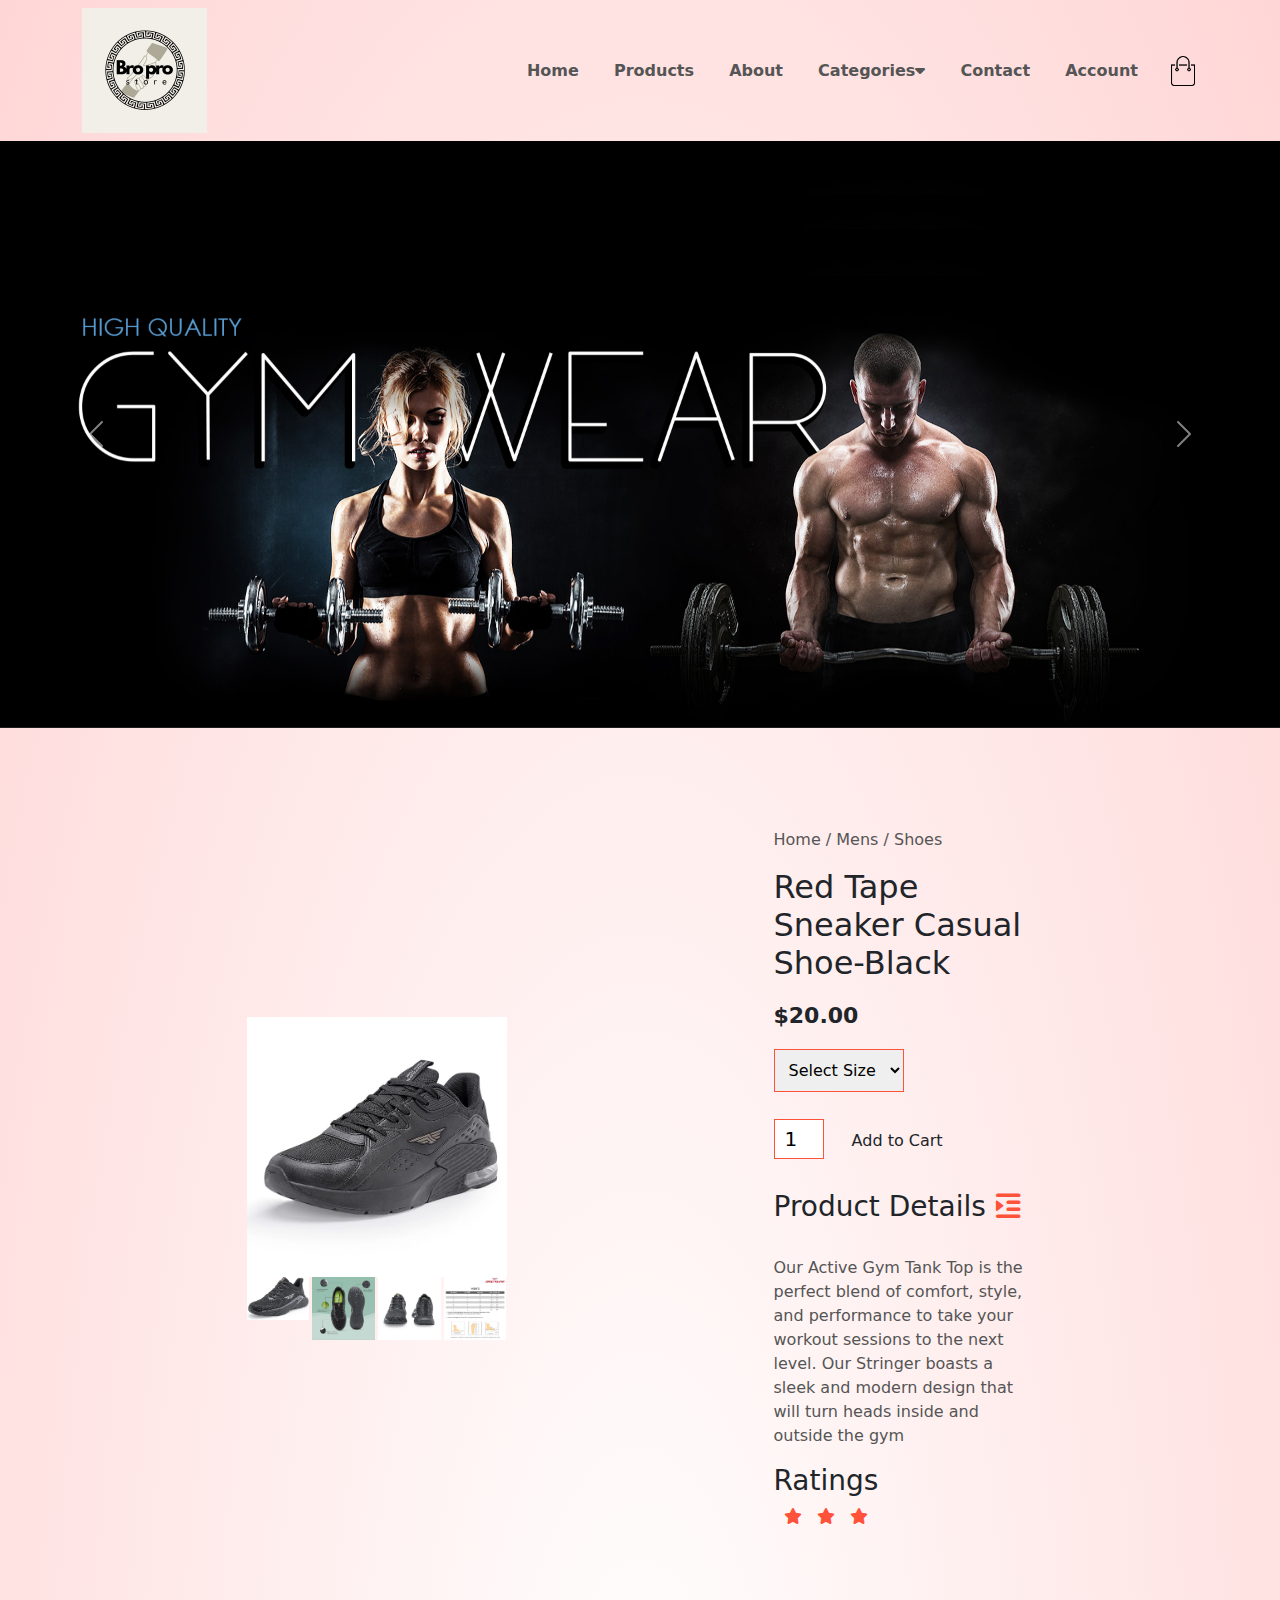
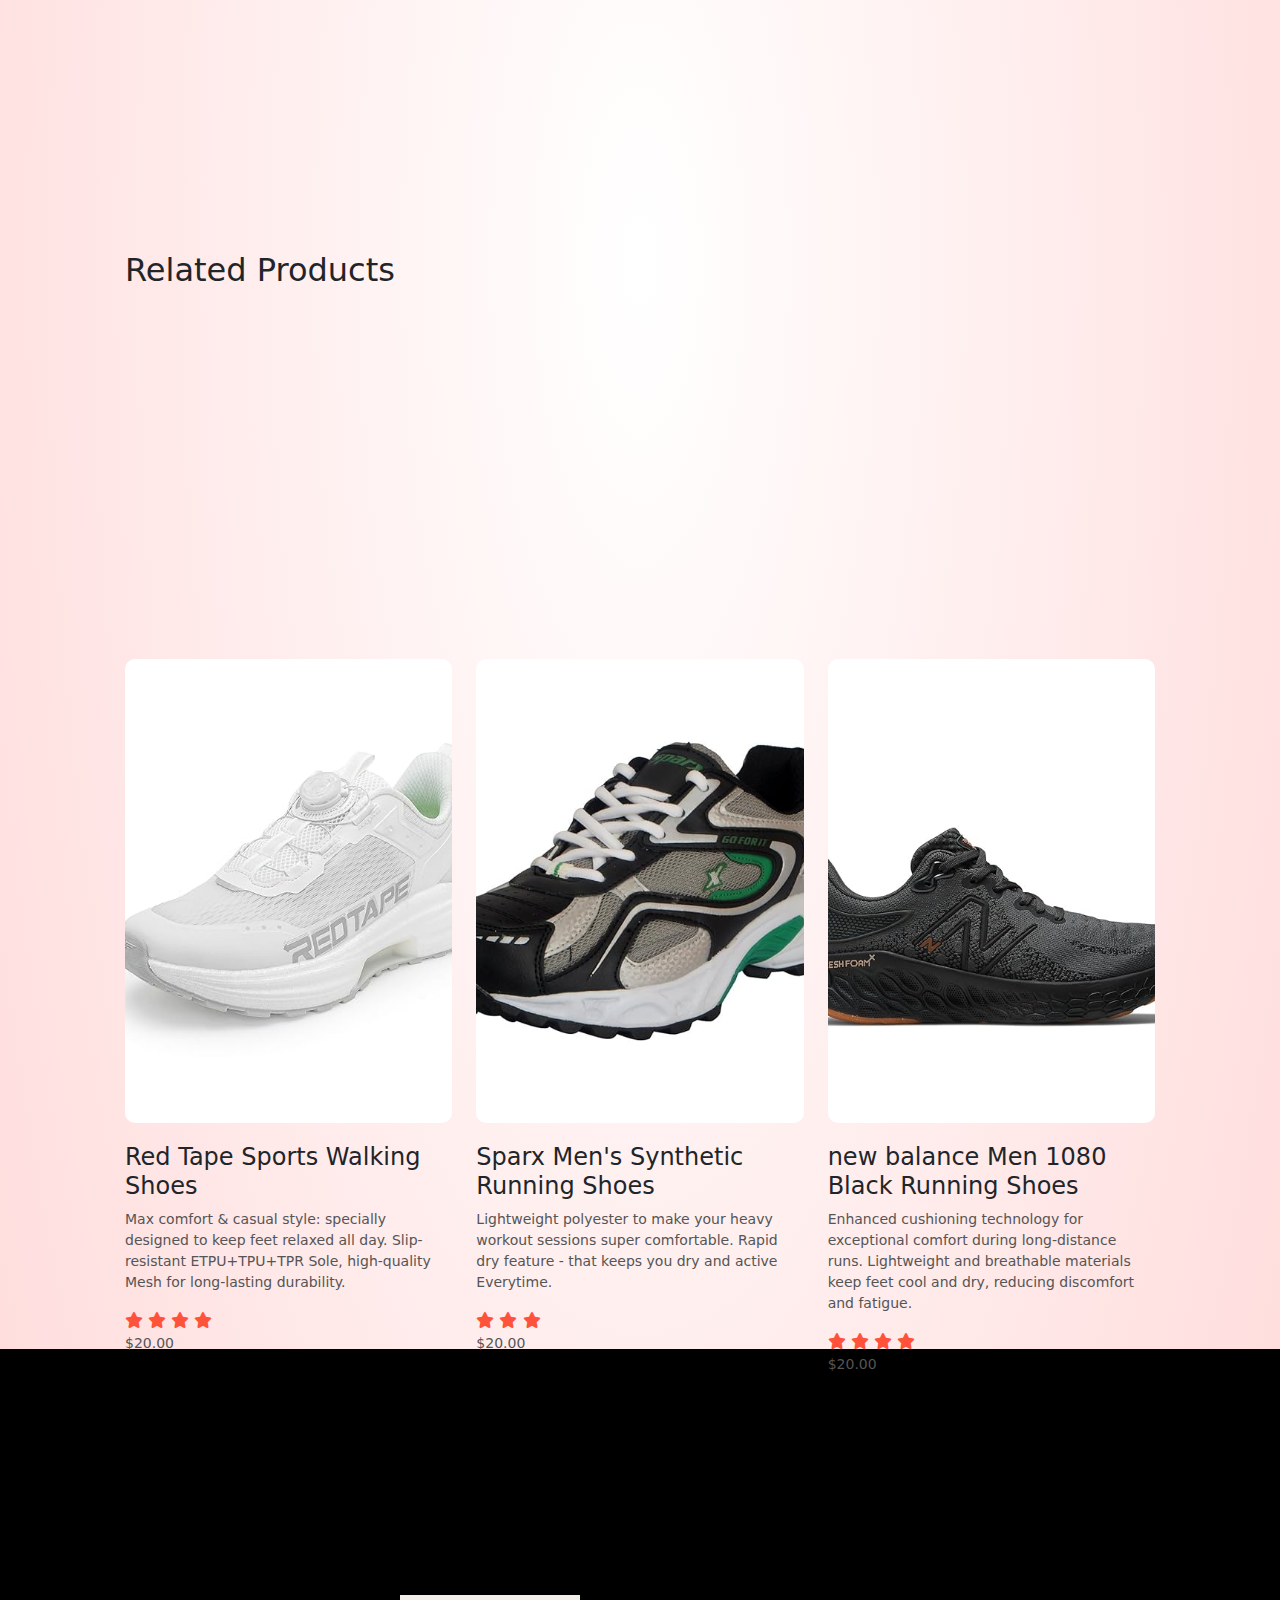
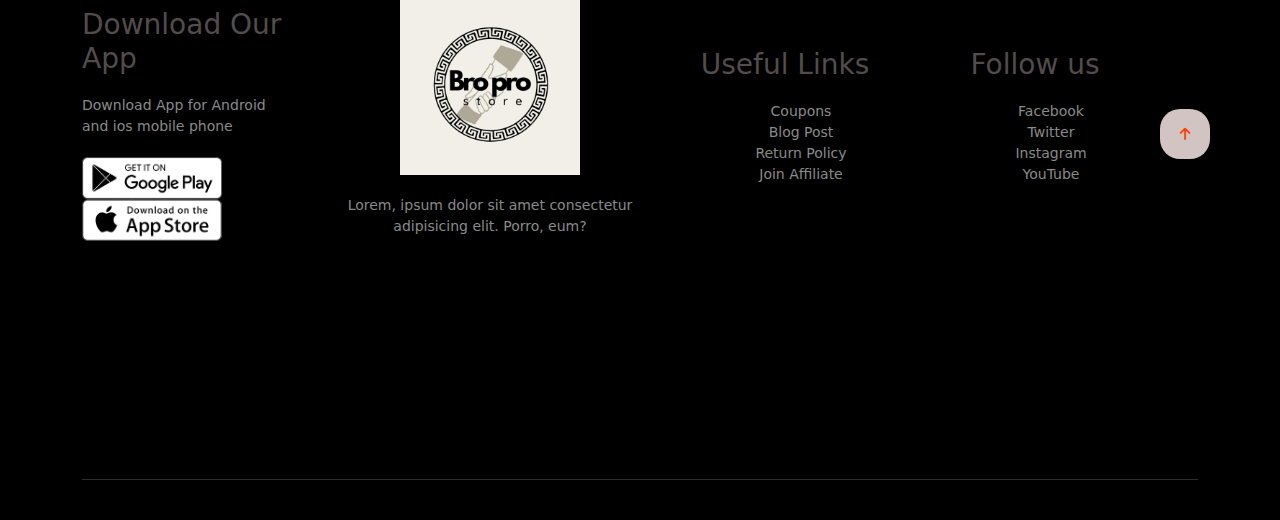
<file: product-detail3.html>
<!DOCTYPE html>
<html lang = "en">

    <head>
        <meta charset="UTF-8">
        <meta name="viewport" content="width=device-width, initial-scale=1.0">
        <title>Bro Pro Store </title>
        <link rel="stylesheet" href="assets/css/style.css"> 
        <link href="https://fonts.googleapis.com/css2?family=Poppins:wght@200;300;400;500;600;700&display=swap" rel="stylesheet"><!--poppins font from google fonts website then select popping select some types and then embed-->
        <link rel="stylesheet" href="https://stackpath.bootstrapcdn.com/font-awesome/4.7.0/css/font-awesome.min.css">
        <link href="https://cdn.jsdelivr.net/npm/bootstrap@5.3.3/dist/css/bootstrap.min.css" rel="stylesheet" integrity="sha384-QWTKZyjpPEjISv5WaRU9OFeRpok6YctnYmDr5pNlyT2bRjXh0JMhjY6hW+ALEwIH" crossorigin="anonymous"><!--link to connect to font awesome 4 to use different icons, just type font awesome 4 cdn and click on first link and copy the url and past it here with rel="stylesheet"-->
        <link rel="stylesheet" href="https://cdnjs.cloudflare.com/ajax/libs/font-awesome/6.5.1/css/all.min.css">
    </head>

<body>
  <div class="container">
    <div class="navbar">
      <div class="logo">
        <a href="index.html">
          <img src="./assets/images/logo.png" alt="" width="125px" /></a>
      </div>
      <nav>
        <ul id="MenuItems">
          <li><a href="index.html">Home</a></li>
          <li><a href="products.html">Products</a></li>
          <li><a href="about.html">About</a></li>
          <li class="menu"><a href="#">Categories<i class="fa fa-caret-down"></i></a>
            <ul class="dropdown">
               <li><a href="mens.html">Mens</a></li>
               <li><a href="womens.html">Womens</a></li>
            </ul>
          </li>
          <li><a href="">Contact</a></li>
          <li><a href="account.html">Account</a></li>
        </ul>
      </nav>
      <a href="cart.html"><img src="./assets/images/cart.png" alt="" width="30px" height="30px" /></a>
      <img src="./assets/images/menu.png" alt="" class="menu-icon" onclick="menutoggle()" />
    </div>
  </div>
  <div id="carouselExampleAutoplaying" class="carousel slide" data-bs-ride="carousel">
    <div class="carousel-inner">
      <div class="carousel-item active">
        <img src="assets/images/slider/slide1.jpg" class="d-block w-100" alt="...">
      </div>
      <div class="carousel-item">
        <img src="assets/images/slider/slide2.jpg" class="d-block w-100" alt="...">
      </div>
      <div class="carousel-item">
        <img src="assets/images/slider/slide3.webp" class="d-block w-100" alt="...">
      </div>
    </div>
    <button class="carousel-control-prev" type="button" data-bs-target="#carouselExampleAutoplaying" data-bs-slide="prev">
      <span class="carousel-control-prev-icon" aria-hidden="true"></span>
      <span class="visually-hidden">Previous</span>
    </button>
    <button class="carousel-control-next" type="button" data-bs-target="#carouselExampleAutoplaying" data-bs-slide="next">
      <span class="carousel-control-next-icon" aria-hidden="true"></span>
      <span class="visually-hidden">Next</span>
    </button>
</div>
  <div class="small-container single-product">
    <div class="row">
      <div class="col-2">
        <img src="./assets/images/mens/MS1.jpg" width="100%" id="ProductImg" />

        <div class="small-img-row">
          <div class="small-img-col">
            <img src="./assets/images/mens/MS2.jpg" class="small-img" />
          </div>
          <div class="small-img-col">
            <img src="./assets/images/mens/MS3.jpg" class="small-img" />
          </div>
          <div class="small-img-col">
            <img src="./assets/images/mens/MS4.jpg" class="small-img" />
          </div>
          <div class="small-img-col">
            <img src="./assets/images/mens/MS5.jpg" class="small-img" />
          </div>
        </div>
      </div>
      <div class="col-2">
        <p>Home / Mens / Shoes</p>
        <h2>Red Tape Sneaker Casual Shoe-Black</h2>
        <h4>$20.00</h4>
        <select name="" id="">
          <option value="">Select Size</option>
          <option value="">6 UK</option>
          <option value="">7 UK</option>
          <option value="">8 UK</option>
          <option value="">9 UK</option>
          <option value="">10 UK</option>
        </select>
        <input type="number" value="1" />
        <a href="" class="btn">Add to Cart</a>
        <h3>Product Details<i class="fa fa-indent"></i></h3>
        <br />
        <p>
            Our Active Gym Tank Top is the perfect blend of comfort, style, and performance to take your workout sessions to the next level. Our Stringer boasts a sleek and modern design that will turn heads inside and outside the gym
        </p>
        <h3>Ratings</h3>
        <div class="rating">
            <i class="fa fa-star"></i>
            <i class="fa fa-star"></i>
            <i class="fa fa-star"></i>
            <i class="fa fa-star-o"></i>
            <i class="fa fa-star-half-o"></i>
          </div>
      </div>
    </div>
  </div>

  
  <div class="small-container">
    <div class="row row-2">
      <h2>Related Products</h2>
      
    </div>
  </div>

  <div class="small-container">
    <div class="row">
      <div class="col-4">
        <img src="./assets/images/mens/SM7.jpg" alt="" />
        <h4>Red Tape Sports Walking Shoes</h4>
        <p>Max comfort & casual style: specially designed to keep feet relaxed all day. Slip-resistant ETPU+TPU+TPR Sole, high-quality Mesh for long-lasting durability.</p>
        <div class="rating">
          <i class="fa fa-star"></i>
          <i class="fa fa-star"></i>
          <i class="fa fa-star"></i>
          <i class="fa fa-star"></i>
          <i class="fa fa-star-o"></i>
        </div>
        <p>$20.00</p>
      </div>

      <div class="col-4">
        <img src="./assets/images/mens/SM8.jpg" alt="" />
        <h4>Sparx Men's Synthetic Running Shoes</h4>
        <p>Lightweight polyester to make your heavy workout sessions super comfortable. Rapid dry feature - that keeps you dry and active Everytime.</p>
        <div class="rating">
          <i class="fa fa-star"></i>
          <i class="fa fa-star"></i>
          <i class="fa fa-star"></i>
          <i class="fa fa-star-o"></i>
          <i class="fa fa-star-half-o"></i>
        </div>
        <p>$20.00</p>
      </div>

      <div class="col-4">
        <img src="./assets/images/mens/SM9.jpg" alt="" />
        <h4>new balance Men 1080 Black Running Shoes</h4>
        <p>Enhanced cushioning technology for exceptional comfort during long-distance runs. Lightweight and breathable materials keep feet cool and dry, reducing discomfort and fatigue. </p>
        <div class="rating">
          <i class="fa fa-star"></i>
          <i class="fa fa-star"></i>
          <i class="fa fa-star"></i>
          <i class="fa fa-star"></i>
          <i class="fa fa-star-half-o"></i>
        </div>
        <p>$20.00</p>
      </div>
    </div>
  </div>
  <div class="footer">
    <div class="container">
      <div class="row">
        <div class="footer-col-1">
          <h3>Download Our App</h3>
          <p>
            Download App for Android <br />
            and ios mobile phone
          </p>
          <div class="app-logo">
            <img src="./assets/images/play-store.png" alt="" />
            <img src="./assets/images/app-store.png" alt="" />
          </div>
        </div>
        <div class="footer-col-2">
          <img src="assets/images/logo.png" alt="" />
          <p>
            Lorem, ipsum dolor sit amet consectetur <br />adipisicing elit.
            Porro, eum?
          </p>
        </div>
        <div class="footer-col-3">
          <h3>Useful Links</h3>
          <ul>
            <li>Coupons</li>
            <li>Blog Post</li>
            <li>Return Policy</li>
            <li>Join Affiliate</li>
          </ul>
        </div>

        <div class="footer-col-4">
          <h3>Follow us</h3>
          <ul>
            <li>Facebook</li>
            <li>Twitter</li>
            <li>Instagram</li>
            <li>YouTube</li>
          </ul>
        </div>
        <div id="scrollToTop">
          <a href="product-detail3.html"><i class="fa-solid fa-arrow-up" style="color: #ff4000;"></i></a>
        </div>
      </div>
      <hr />
      
    </div>
    
  </div>
  
  <script src="https://cdn.jsdelivr.net/npm/bootstrap@5.3.3/dist/js/bootstrap.bundle.min.js" integrity="sha384-YvpcrYf0tY3lHB60NNkmXc5s9fDVZLESaAA55NDzOxhy9GkcIdslK1eN7N6jIeHz" crossorigin="anonymous"></script>

  
  <script src="./assets/js/gallery.js"></script>
 
  <script src="./assets/js/toggleMenu.js"></script>
</body>

</html>
</file>
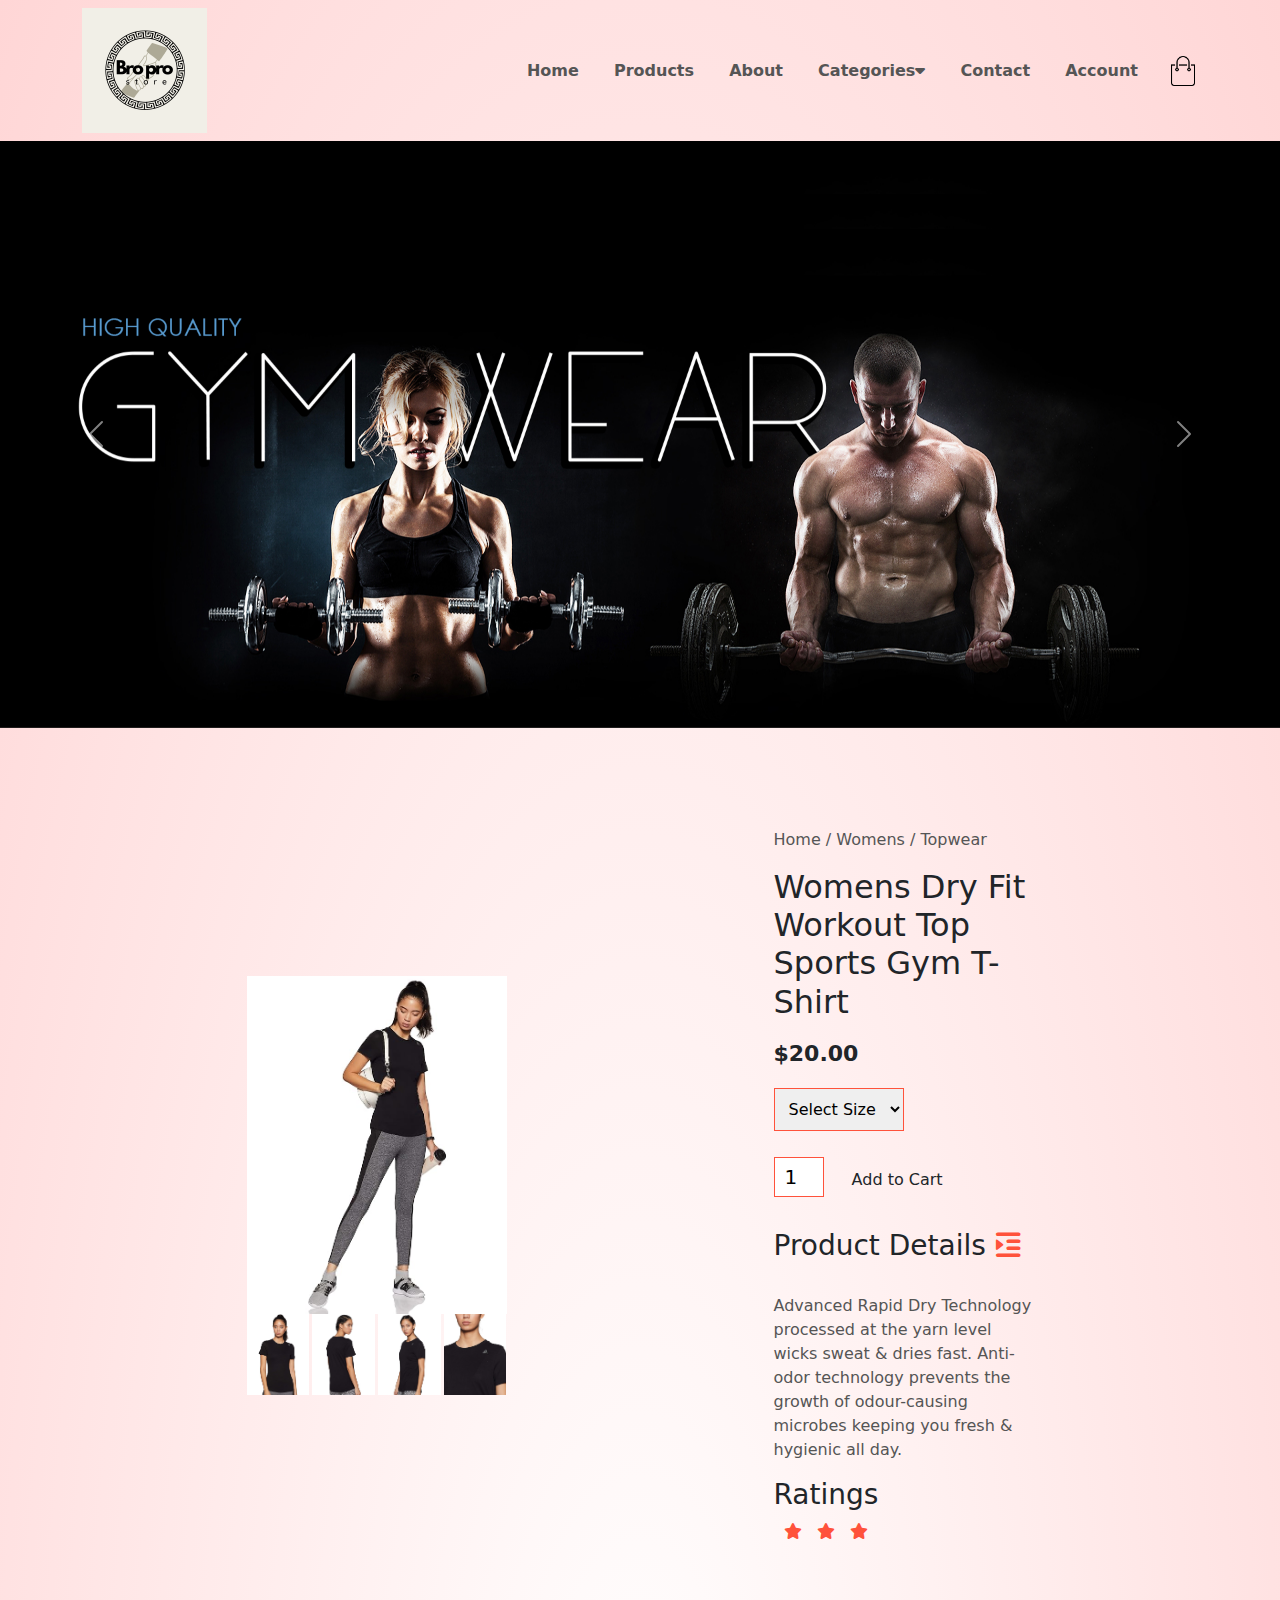
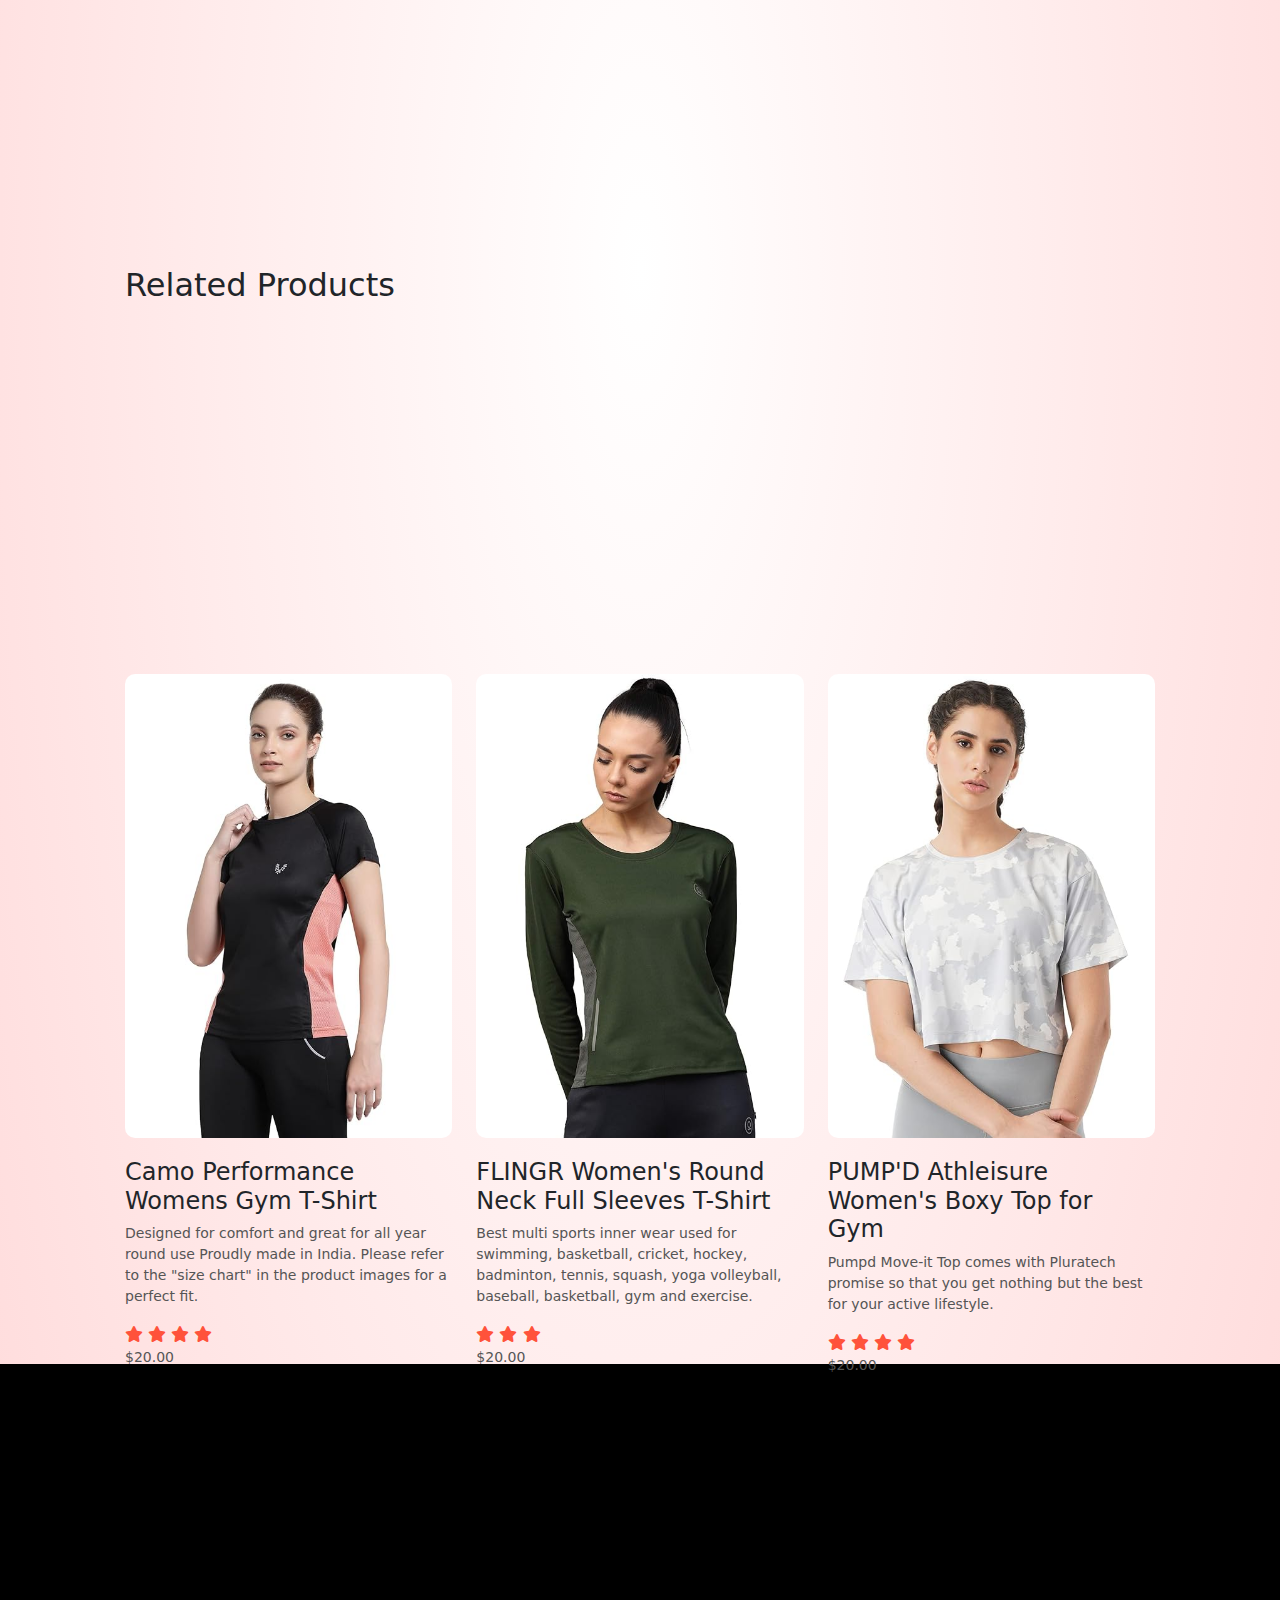
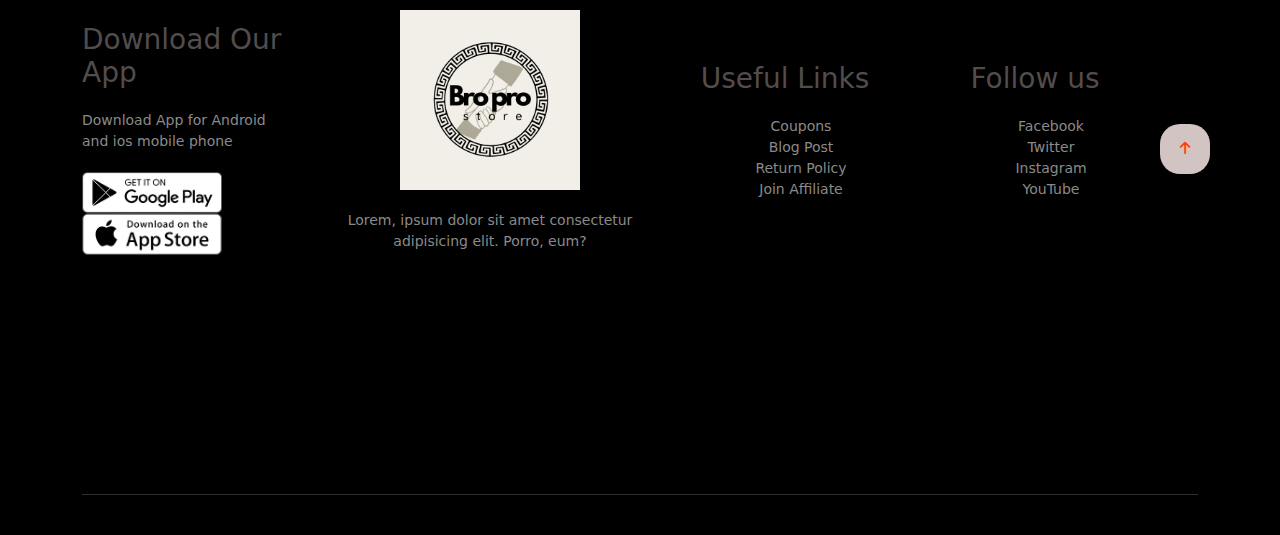
<file: product-detail4.html>
<!DOCTYPE html>
<html lang = "en">

    <head>
        <meta charset="UTF-8">
        <meta name="viewport" content="width=device-width, initial-scale=1.0">
        <title>Bro Pro Store </title>
        <link rel="stylesheet" href="assets/css/style.css"> 
        <link href="https://fonts.googleapis.com/css2?family=Poppins:wght@200;300;400;500;600;700&display=swap" rel="stylesheet"><!--poppins font from google fonts website then select popping select some types and then embed-->
        <link rel="stylesheet" href="https://stackpath.bootstrapcdn.com/font-awesome/4.7.0/css/font-awesome.min.css">
        <link href="https://cdn.jsdelivr.net/npm/bootstrap@5.3.3/dist/css/bootstrap.min.css" rel="stylesheet" integrity="sha384-QWTKZyjpPEjISv5WaRU9OFeRpok6YctnYmDr5pNlyT2bRjXh0JMhjY6hW+ALEwIH" crossorigin="anonymous"><!--link to connect to font awesome 4 to use different icons, just type font awesome 4 cdn and click on first link and copy the url and past it here with rel="stylesheet"-->
        <link rel="stylesheet" href="https://cdnjs.cloudflare.com/ajax/libs/font-awesome/6.5.1/css/all.min.css">
    </head>

<body>
  <div class="container">
    <div class="navbar">
      <div class="logo">
        <a href="index.html">
          <img src="./assets/images/logo.png" alt="" width="125px" /></a>
      </div>
      <nav>
        <ul id="MenuItems">
          <li><a href="index.html">Home</a></li>
          <li><a href="products.html">Products</a></li>
          <li><a href="about.html">About</a></li>
          <li class="menu"><a href="#">Categories<i class="fa fa-caret-down"></i></a>
            <ul class="dropdown">
               <li><a href="mens.html">Mens</a></li>
               <li><a href="womens.html">Womens</a></li>
            </ul>
          </li>
          <li><a href="">Contact</a></li>
          <li><a href="account.html">Account</a></li>
        </ul>
      </nav>
      <a href="cart.html"><img src="./assets/images/cart.png" alt="" width="30px" height="30px" /></a>
      <img src="./assets/images/menu.png" alt="" class="menu-icon" onclick="menutoggle()" />
    </div>
  </div>
  <div id="carouselExampleAutoplaying" class="carousel slide" data-bs-ride="carousel">
    <div class="carousel-inner">
      <div class="carousel-item active">
        <img src="assets/images/slider/slide1.jpg" class="d-block w-100" alt="...">
      </div>
      <div class="carousel-item">
        <img src="assets/images/slider/slide2.jpg" class="d-block w-100" alt="...">
      </div>
      <div class="carousel-item">
        <img src="assets/images/slider/slide3.webp" class="d-block w-100" alt="...">
      </div>
    </div>
    <button class="carousel-control-prev" type="button" data-bs-target="#carouselExampleAutoplaying" data-bs-slide="prev">
      <span class="carousel-control-prev-icon" aria-hidden="true"></span>
      <span class="visually-hidden">Previous</span>
    </button>
    <button class="carousel-control-next" type="button" data-bs-target="#carouselExampleAutoplaying" data-bs-slide="next">
      <span class="carousel-control-next-icon" aria-hidden="true"></span>
      <span class="visually-hidden">Next</span>
    </button>
</div>
  <div class="small-container single-product">
    <div class="row">
      <div class="col-2">
        <img src="./assets/images/womens/WT1.jpg" width="100%" id="ProductImg" />

        <div class="small-img-row">
          <div class="small-img-col">
            <img src="./assets/images/womens/WT2.jpg" class="small-img" />
          </div>
          <div class="small-img-col">
            <img src="./assets/images/womens/WT3.jpg" class="small-img" />
          </div>
          <div class="small-img-col">
            <img src="./assets/images/womens/WT4.jpg" class="small-img" />
          </div>
          <div class="small-img-col">
            <img src="./assets/images/womens/WT5.jpg" class="small-img" />
          </div>
        </div>
      </div>
      <div class="col-2">
        <p>Home / Womens / Topwear</p>
        <h2>Womens Dry Fit Workout Top Sports Gym T-Shirt</h2>
        <h4>$20.00</h4>
        <select name="" id="">
          <option value="">Select Size</option>
          <option value="">XXL</option>
          <option value="">XL</option>
          <option value="">Large</option>
          <option value="">Medium</option>
          <option value="">Small</option>
        </select>
        <input type="number" value="1" />
        <a href="" class="btn">Add to Cart</a>
        <h3>Product Details<i class="fa fa-indent"></i></h3>
        <br />
        <p>
            Advanced Rapid Dry Technology processed at the yarn level wicks sweat & dries fast. Anti-odor technology prevents the growth of odour-causing microbes keeping you fresh & hygienic all day.
        </p>
        <h3>Ratings</h3>
        <div class="rating">
            <i class="fa fa-star"></i>
            <i class="fa fa-star"></i>
            <i class="fa fa-star"></i>
            <i class="fa fa-star-o"></i>
            <i class="fa fa-star-half-o"></i>
          </div>
      </div>
    </div>
  </div>

  
  <div class="small-container">
    <div class="row row-2">
      <h2>Related Products</h2>
      
    </div>
  </div>

  <div class="small-container">
    <div class="row">
      <div class="col-4">
        <img src="./assets/images/womens/SW1.jpg" alt="" />
        <h4>Camo Performance Womens Gym T-Shirt</h4>
        <p> Designed for comfort and great for all year round use Proudly made in India. Please refer to the "size chart" in the product images for a perfect fit.</p>
        <div class="rating">
          <i class="fa fa-star"></i>
          <i class="fa fa-star"></i>
          <i class="fa fa-star"></i>
          <i class="fa fa-star"></i>
          <i class="fa fa-star-o"></i>
        </div>
        <p>$20.00</p>
      </div>

      <div class="col-4">
        <img src="./assets/images/womens/SW2.jpg" alt="" />
        <h4>FLINGR Women's Round Neck Full Sleeves T-Shirt </h4>
        <p>Best multi sports inner wear used for swimming, basketball, cricket, hockey, badminton, tennis, squash, yoga volleyball, baseball, basketball, gym  and exercise.</p>
        <div class="rating">
          <i class="fa fa-star"></i>
          <i class="fa fa-star"></i>
          <i class="fa fa-star"></i>
          <i class="fa fa-star-o"></i>
          <i class="fa fa-star-half-o"></i>
        </div>
        <p>$20.00</p>
      </div>

      <div class="col-4">
        <img src="./assets/images/womens/SW3.jpg" alt="" />
        <h4>PUMP'D Athleisure Women's Boxy Top for Gym</h4>
        <p>Pumpd Move-it Top comes with Pluratech promise so that you get nothing but the best for your active lifestyle. </p>
        <div class="rating">
          <i class="fa fa-star"></i>
          <i class="fa fa-star"></i>
          <i class="fa fa-star"></i>
          <i class="fa fa-star"></i>
          <i class="fa fa-star-half-o"></i>
        </div>
        <p>$20.00</p>
      </div>
    </div>
  </div>
  <div class="footer">
    <div class="container">
      <div class="row">
        <div class="footer-col-1">
          <h3>Download Our App</h3>
          <p>
            Download App for Android <br />
            and ios mobile phone
          </p>
          <div class="app-logo">
            <img src="./assets/images/play-store.png" alt="" />
            <img src="./assets/images/app-store.png" alt="" />
          </div>
        </div>
        <div class="footer-col-2">
          <img src="assets/images/logo.png" alt="" />
          <p>
            Lorem, ipsum dolor sit amet consectetur <br />adipisicing elit.
            Porro, eum?
          </p>
        </div>
        <div class="footer-col-3">
          <h3>Useful Links</h3>
          <ul>
            <li>Coupons</li>
            <li>Blog Post</li>
            <li>Return Policy</li>
            <li>Join Affiliate</li>
          </ul>
        </div>

        <div class="footer-col-4">
          <h3>Follow us</h3>
          <ul>
            <li>Facebook</li>
            <li>Twitter</li>
            <li>Instagram</li>
            <li>YouTube</li>
          </ul>
        </div>
        <div id="scrollToTop">
          <a href="product-detail4.html"><i class="fa-solid fa-arrow-up" style="color: #ff4000;"></i></a>
        </div>
      </div>
      <hr />
      
    </div>
    
  </div>
  
  <script src="https://cdn.jsdelivr.net/npm/bootstrap@5.3.3/dist/js/bootstrap.bundle.min.js" integrity="sha384-YvpcrYf0tY3lHB60NNkmXc5s9fDVZLESaAA55NDzOxhy9GkcIdslK1eN7N6jIeHz" crossorigin="anonymous"></script>

  
  <script src="./assets/js/gallery.js"></script>
  
  <script src="./assets/js/toggleMenu.js"></script>
</body>

</html>
</file>
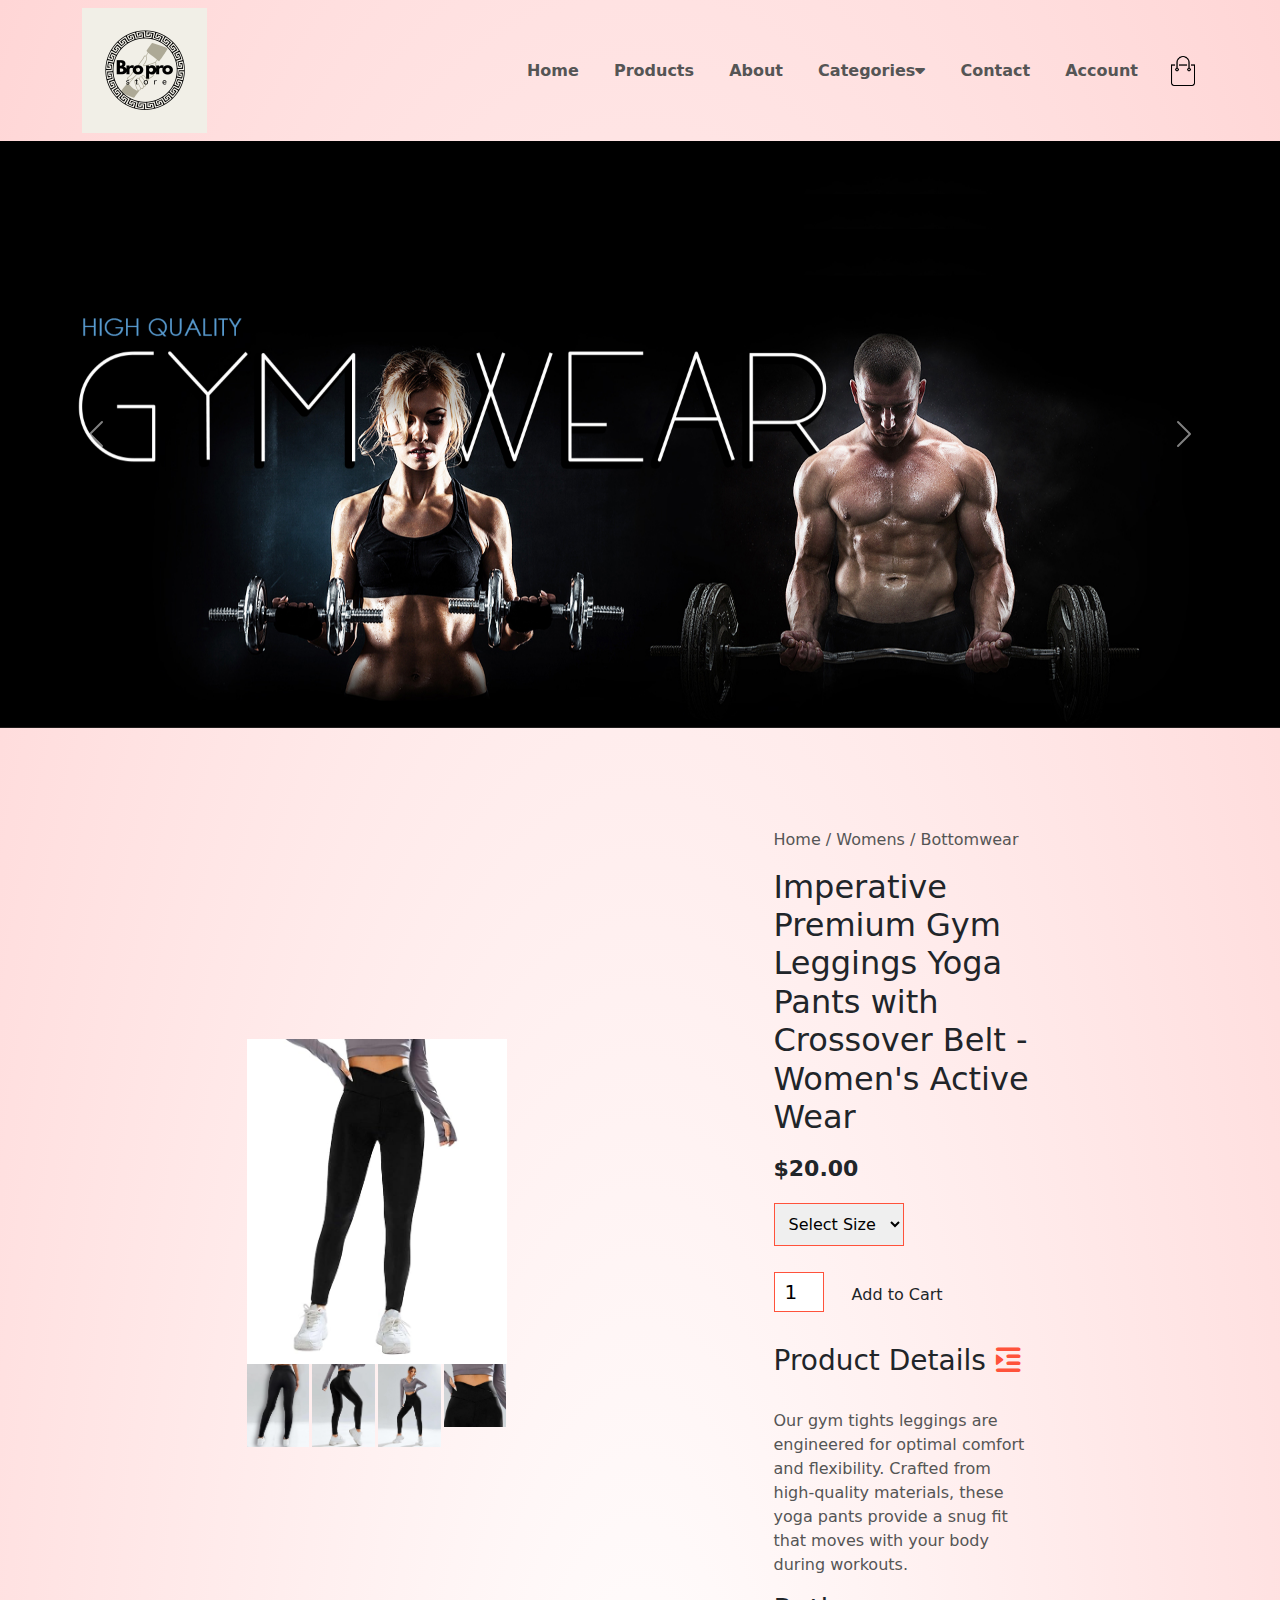
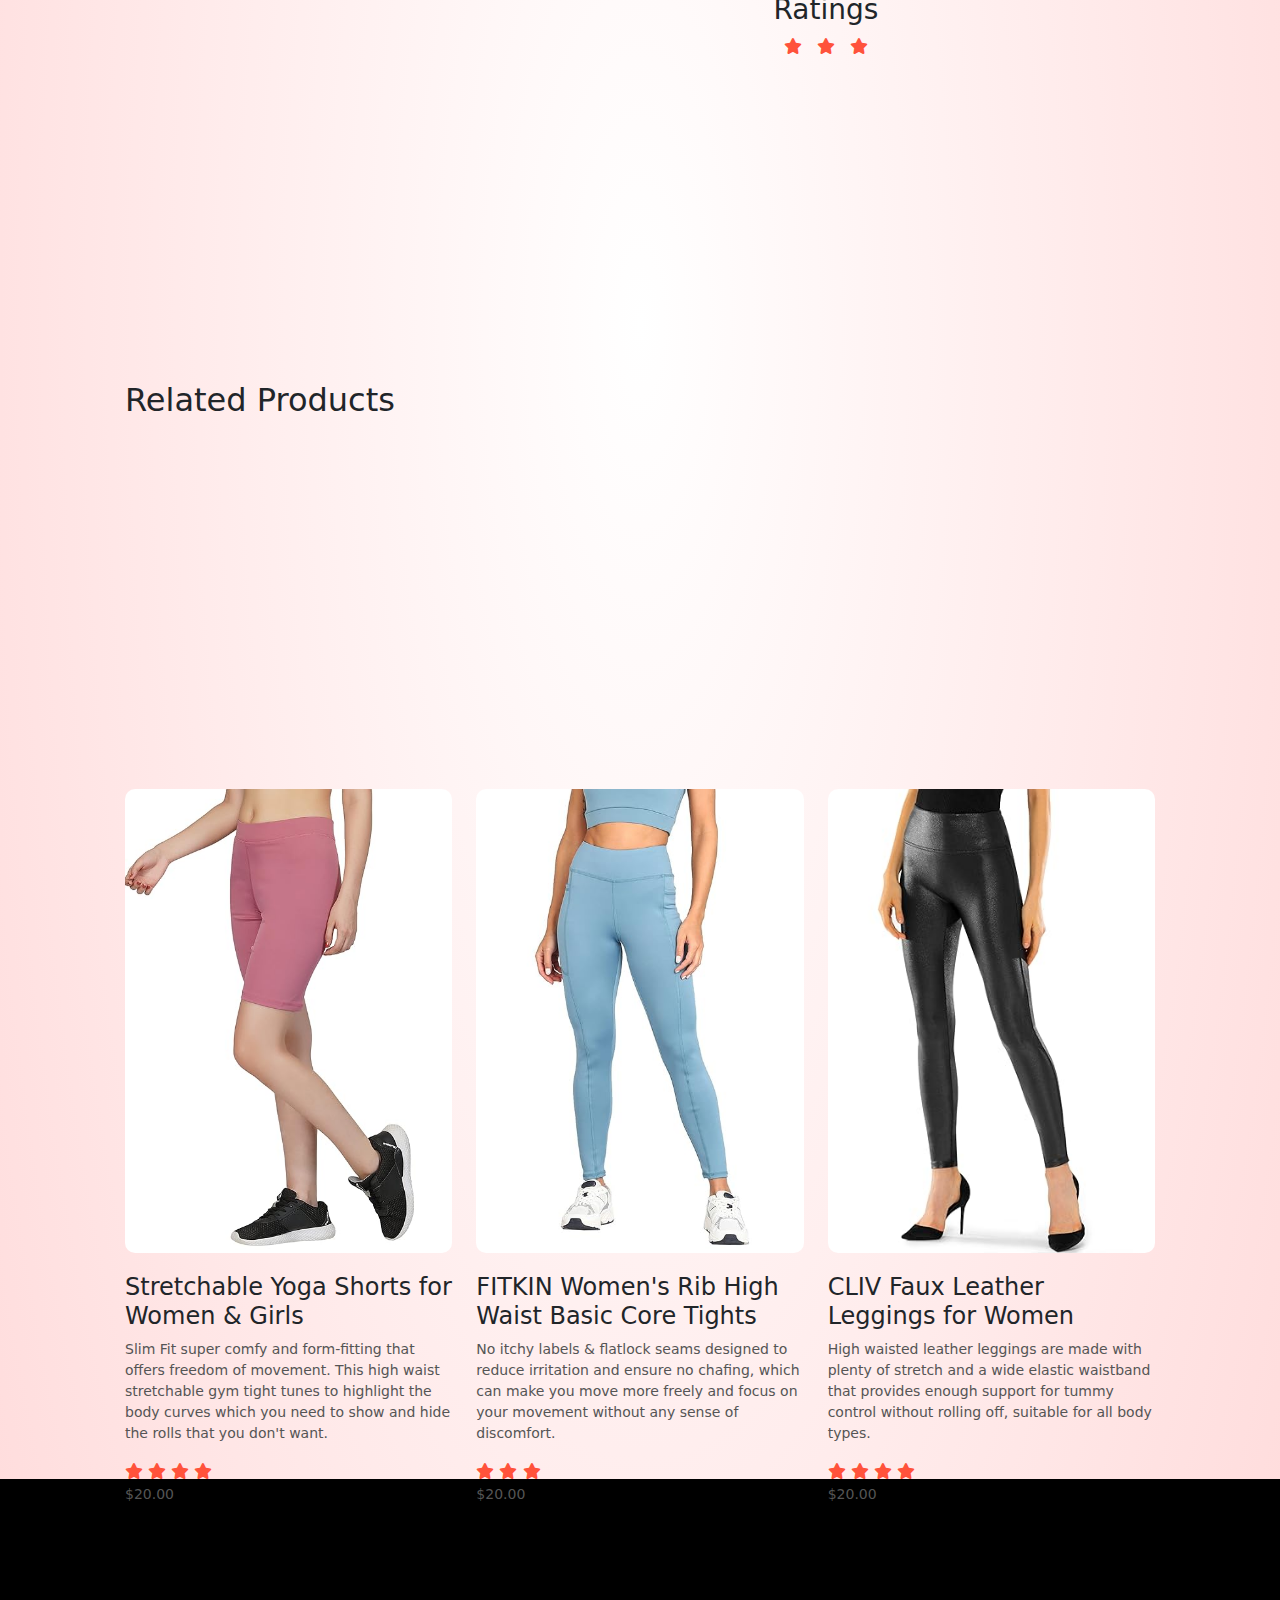
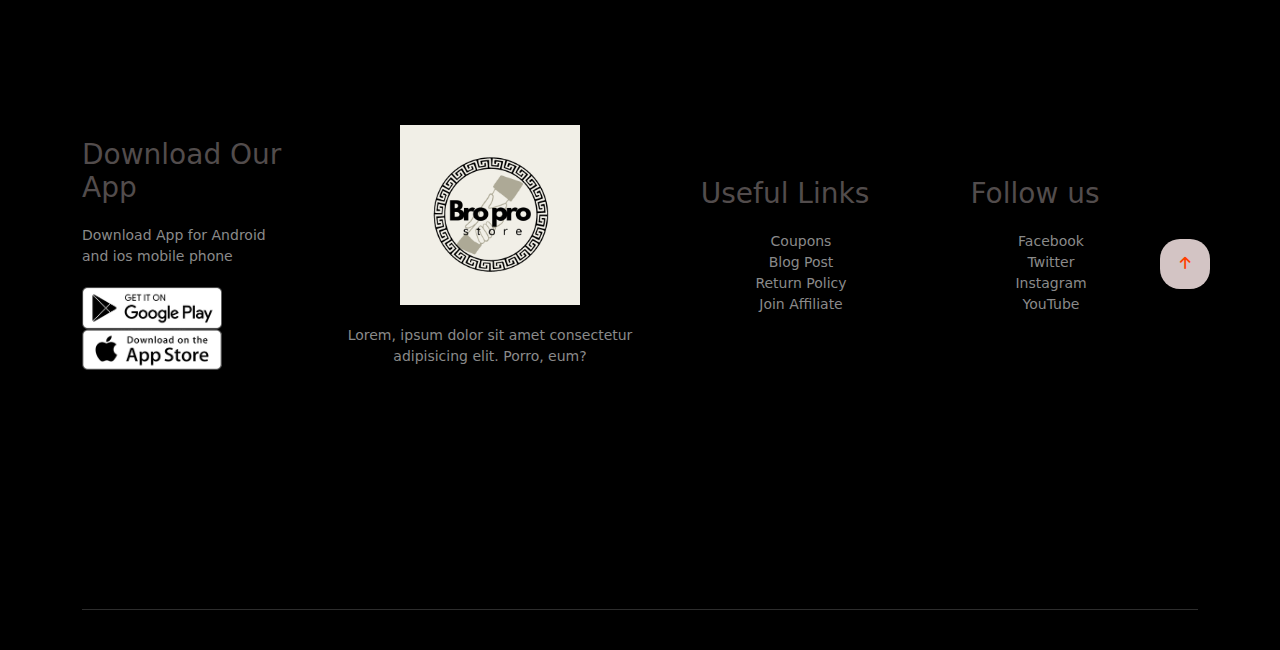
<file: product-detail5.html>
<!DOCTYPE html>
<html lang = "en">

    <head>
        <meta charset="UTF-8">
        <meta name="viewport" content="width=device-width, initial-scale=1.0">
        <title>Bro Pro Store </title>
        <link rel="stylesheet" href="assets/css/style.css"> 
        <link href="https://fonts.googleapis.com/css2?family=Poppins:wght@200;300;400;500;600;700&display=swap" rel="stylesheet"><!--poppins font from google fonts website then select popping select some types and then embed-->
        <link rel="stylesheet" href="https://stackpath.bootstrapcdn.com/font-awesome/4.7.0/css/font-awesome.min.css">
        <link href="https://cdn.jsdelivr.net/npm/bootstrap@5.3.3/dist/css/bootstrap.min.css" rel="stylesheet" integrity="sha384-QWTKZyjpPEjISv5WaRU9OFeRpok6YctnYmDr5pNlyT2bRjXh0JMhjY6hW+ALEwIH" crossorigin="anonymous"><!--link to connect to font awesome 4 to use different icons, just type font awesome 4 cdn and click on first link and copy the url and past it here with rel="stylesheet"-->
        <link rel="stylesheet" href="https://cdnjs.cloudflare.com/ajax/libs/font-awesome/6.5.1/css/all.min.css">
    </head>

<body>
  <div class="container">
    <div class="navbar">
      <div class="logo">
        <a href="index.html">
          <img src="./assets/images/logo.png" alt="" width="125px" /></a>
      </div>
      <nav>
        <ul id="MenuItems">
          <li><a href="index.html">Home</a></li>
          <li><a href="products.html">Products</a></li>
          <li><a href="about.html">About</a></li>
          <li class="menu"><a href="#">Categories<i class="fa fa-caret-down"></i></a>
            <ul class="dropdown">
               <li><a href="mens.html">Mens</a></li>
               <li><a href="womens.html">Womens</a></li>
            </ul>
          </li>
          <li><a href="">Contact</a></li>
          <li><a href="account.html">Account</a></li>
        </ul>
      </nav>
      <a href="cart.html"><img src="./assets/images/cart.png" alt="" width="30px" height="30px" /></a>
      <img src="./assets/images/menu.png" alt="" class="menu-icon" onclick="menutoggle()" />
    </div>
  </div>
  <div id="carouselExampleAutoplaying" class="carousel slide" data-bs-ride="carousel">
    <div class="carousel-inner">
      <div class="carousel-item active">
        <img src="assets/images/slider/slide1.jpg" class="d-block w-100" alt="...">
      </div>
      <div class="carousel-item">
        <img src="assets/images/slider/slide2.jpg" class="d-block w-100" alt="...">
      </div>
      <div class="carousel-item">
        <img src="assets/images/slider/slide3.webp" class="d-block w-100" alt="...">
      </div>
    </div>
    <button class="carousel-control-prev" type="button" data-bs-target="#carouselExampleAutoplaying" data-bs-slide="prev">
      <span class="carousel-control-prev-icon" aria-hidden="true"></span>
      <span class="visually-hidden">Previous</span>
    </button>
    <button class="carousel-control-next" type="button" data-bs-target="#carouselExampleAutoplaying" data-bs-slide="next">
      <span class="carousel-control-next-icon" aria-hidden="true"></span>
      <span class="visually-hidden">Next</span>
    </button>
</div>
  <div class="small-container single-product">
    <div class="row">
      <div class="col-2">
        <img src="./assets/images/womens/WB1.jpg" width="100%" id="ProductImg" />

        <div class="small-img-row">
          <div class="small-img-col">
            <img src="./assets/images/womens/WB2.jpg" class="small-img" />
          </div>
          <div class="small-img-col">
            <img src="./assets/images/womens/WB3.jpg" class="small-img" />
          </div>
          <div class="small-img-col">
            <img src="./assets/images/womens/WB4.jpg" class="small-img" />
          </div>
          <div class="small-img-col">
            <img src="./assets/images/womens/WB5.jpg" class="small-img" />
          </div>
        </div>
      </div>
      <div class="col-2">
        <p>Home / Womens / Bottomwear</p>
        <h2>Imperative Premium Gym Leggings Yoga Pants with Crossover Belt - Women's Active Wear</h2>
        <h4>$20.00</h4>
        <select name="" id="">
          <option value="">Select Size</option>
          <option value="">XXL</option>
          <option value="">XL</option>
          <option value="">Large</option>
          <option value="">Medium</option>
          <option value="">Small</option>
        </select>
        <input type="number" value="1" />
        <a href="" class="btn">Add to Cart</a>
        <h3>Product Details<i class="fa fa-indent"></i></h3>
        <br />
        <p>
            Our gym tights leggings are engineered for optimal comfort and flexibility. Crafted from high-quality materials, these yoga pants provide a snug fit that moves with your body during workouts.
        </p>
        <h3>Ratings</h3>
        <div class="rating">
            <i class="fa fa-star"></i>
            <i class="fa fa-star"></i>
            <i class="fa fa-star"></i>
            <i class="fa fa-star-o"></i>
            <i class="fa fa-star-half-o"></i>
          </div>
      </div>
    </div>
  </div>

  <!-- Title -->
  <div class="small-container">
    <div class="row row-2">
      <h2>Related Products</h2>
      
    </div>
  </div>

  <div class="small-container">
    <div class="row">
      <div class="col-4">
        <img src="./assets/images/womens/SW4.jpg" alt="" />
        <h4>Stretchable Yoga Shorts for Women & Girls</h4>
        <p> Slim Fit super comfy and form-fitting that offers freedom of movement. This high waist stretchable gym tight tunes to highlight the body curves which you need to show and hide the rolls that you don't want.</p>
        <div class="rating">
          <i class="fa fa-star"></i>
          <i class="fa fa-star"></i>
          <i class="fa fa-star"></i>
          <i class="fa fa-star"></i>
          <i class="fa fa-star-o"></i>
        </div>
        <p>$20.00</p>
      </div>

      <div class="col-4">
        <img src="./assets/images/womens/SW5.jpg" alt="" />
        <h4>FITKIN Women's Rib High Waist Basic Core Tights </h4>
        <p>No itchy labels & flatlock seams designed to reduce irritation and ensure no chafing, which can make you move more freely and focus on your movement without any sense of discomfort.</p>
        <div class="rating">
          <i class="fa fa-star"></i>
          <i class="fa fa-star"></i>
          <i class="fa fa-star"></i>
          <i class="fa fa-star-o"></i>
          <i class="fa fa-star-half-o"></i>
        </div>
        <p>$20.00</p>
      </div>

      <div class="col-4">
        <img src="./assets/images/womens/SW6.jpg" alt="" />
        <h4>CLIV Faux Leather Leggings for Women</h4>
        <p>High waisted leather leggings are made with plenty of stretch and a wide elastic waistband that provides enough support for tummy control without rolling off, suitable for all body types. </p>
        <div class="rating">
          <i class="fa fa-star"></i>
          <i class="fa fa-star"></i>
          <i class="fa fa-star"></i>
          <i class="fa fa-star"></i>
          <i class="fa fa-star-half-o"></i>
        </div>
        <p>$20.00</p>
      </div>
    </div>
  </div>
  <div class="footer">
    <div class="container">
      <div class="row">
        <div class="footer-col-1">
          <h3>Download Our App</h3>
          <p>
            Download App for Android <br />
            and ios mobile phone
          </p>
          <div class="app-logo">
            <img src="./assets/images/play-store.png" alt="" />
            <img src="./assets/images/app-store.png" alt="" />
          </div>
        </div>
        <div class="footer-col-2">
          <img src="assets/images/logo.png" alt="" />
          <p>
            Lorem, ipsum dolor sit amet consectetur <br />adipisicing elit.
            Porro, eum?
          </p>
        </div>
        <div class="footer-col-3">
          <h3>Useful Links</h3>
          <ul>
            <li>Coupons</li>
            <li>Blog Post</li>
            <li>Return Policy</li>
            <li>Join Affiliate</li>
          </ul>
        </div>

        <div class="footer-col-4">
          <h3>Follow us</h3>
          <ul>
            <li>Facebook</li>
            <li>Twitter</li>
            <li>Instagram</li>
            <li>YouTube</li>
          </ul>
        </div>
        <div id="scrollToTop">
          <a href="product-detail2.html"><i class="fa-solid fa-arrow-up" style="color: #ff4000;"></i></a>
        </div>
      </div>
      <hr />
      
    </div>
    
  </div>
  
  <script src="https://cdn.jsdelivr.net/npm/bootstrap@5.3.3/dist/js/bootstrap.bundle.min.js" integrity="sha384-YvpcrYf0tY3lHB60NNkmXc5s9fDVZLESaAA55NDzOxhy9GkcIdslK1eN7N6jIeHz" crossorigin="anonymous"></script>

 
  <script src="./assets/js/gallery.js"></script>
  
  <script src="./assets/js/toggleMenu.js"></script>
</body>

</html>
</file>
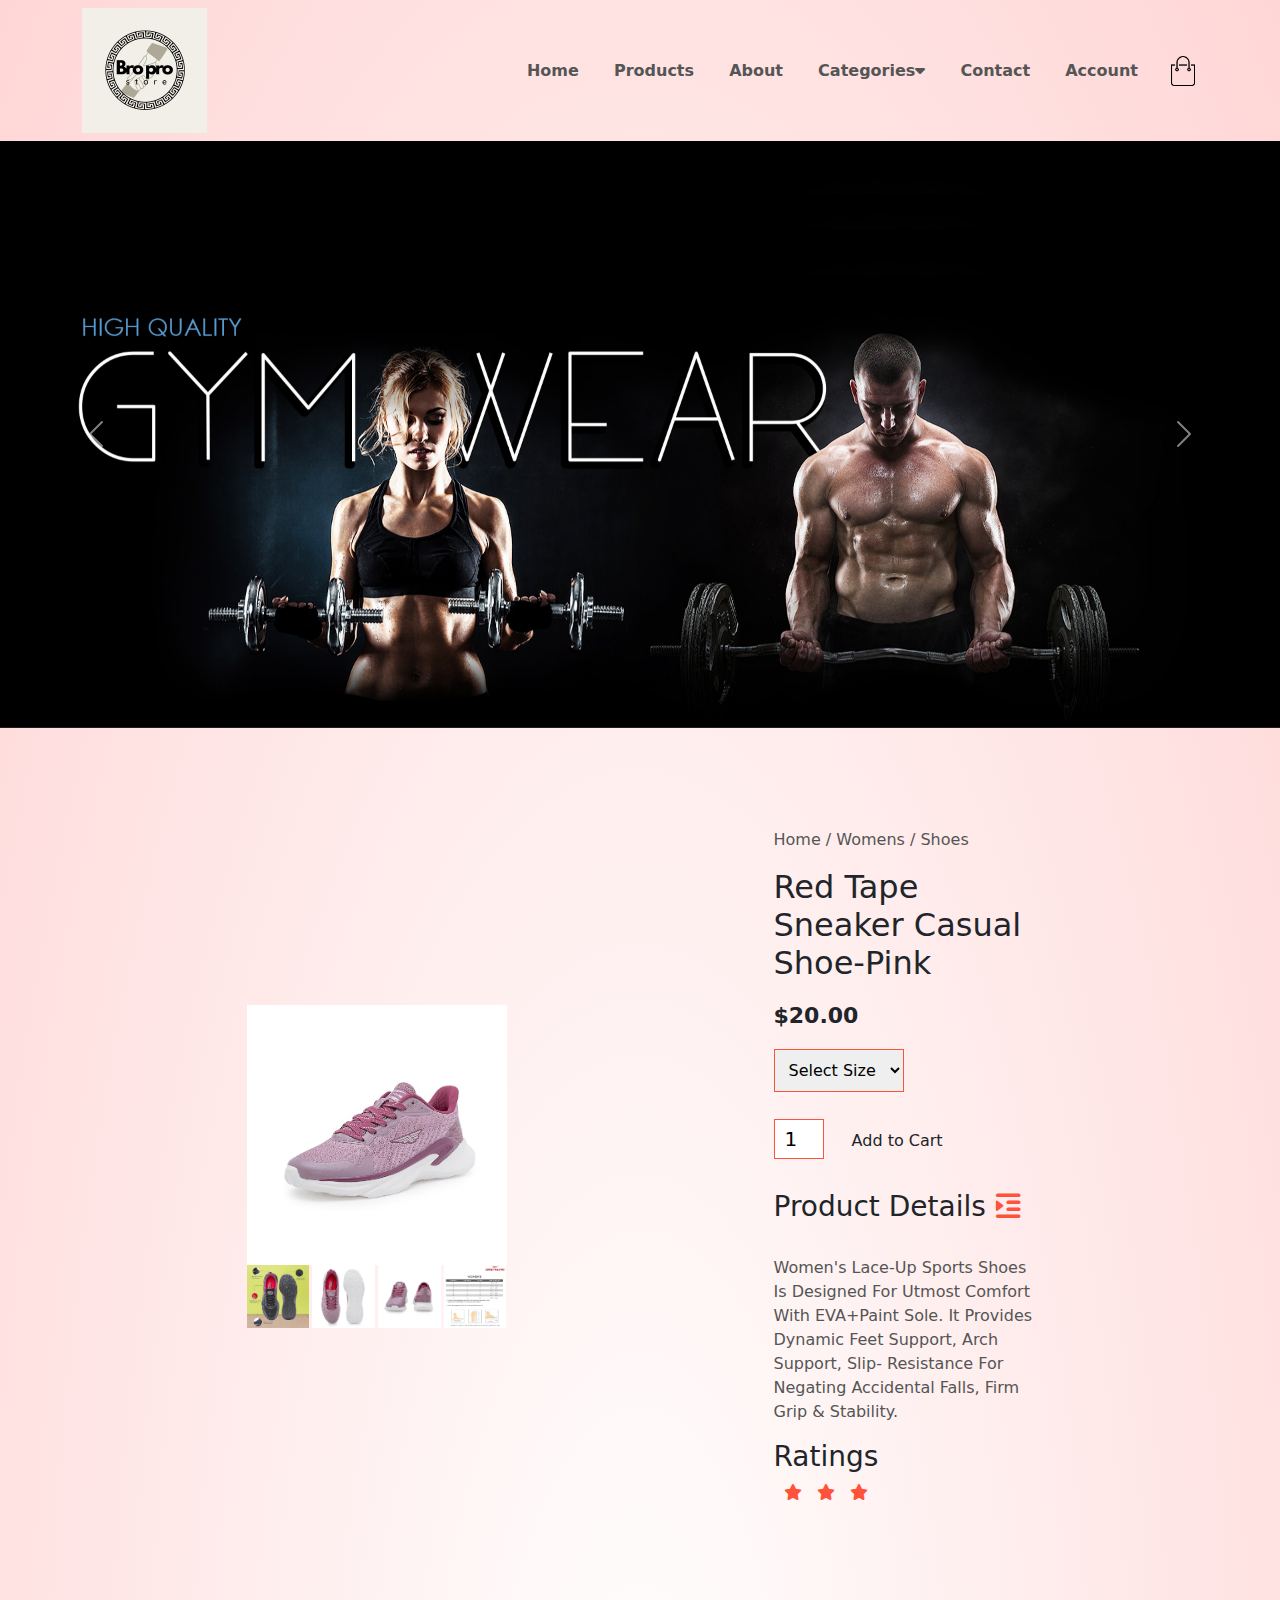
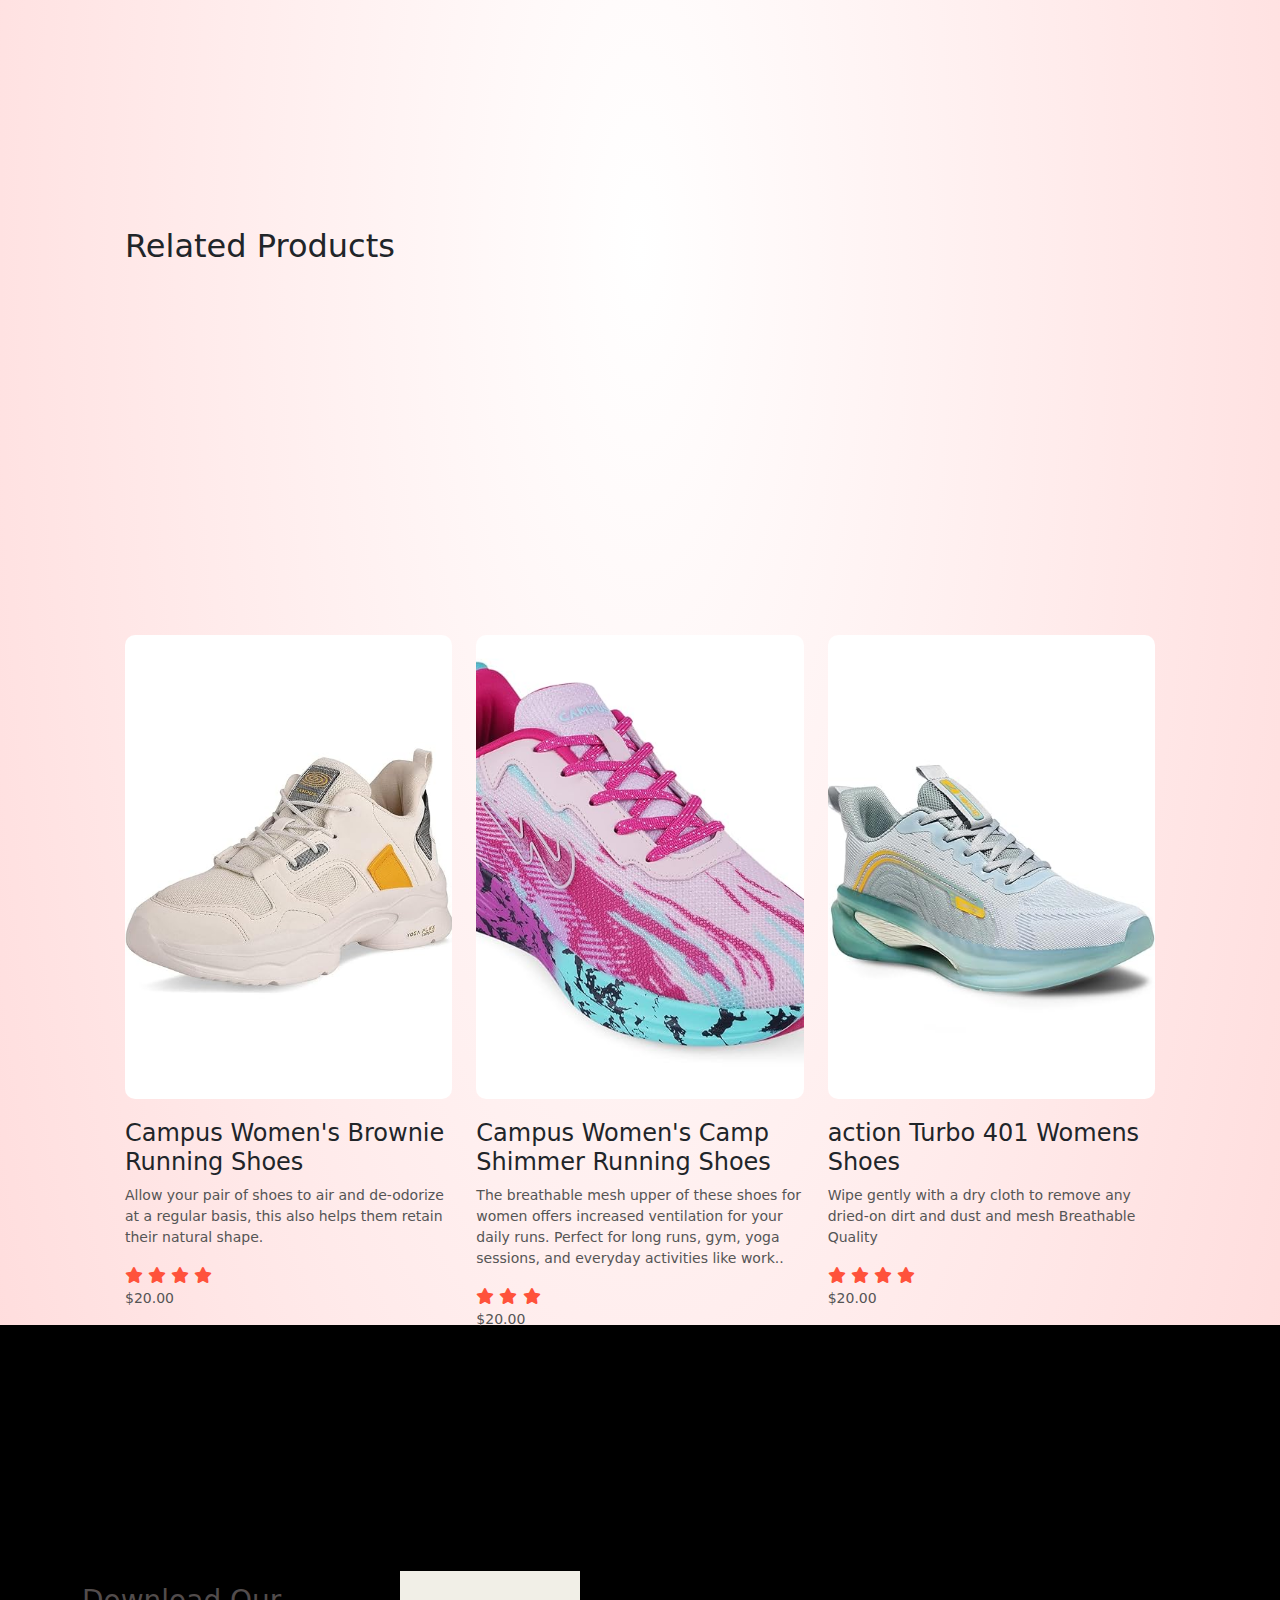
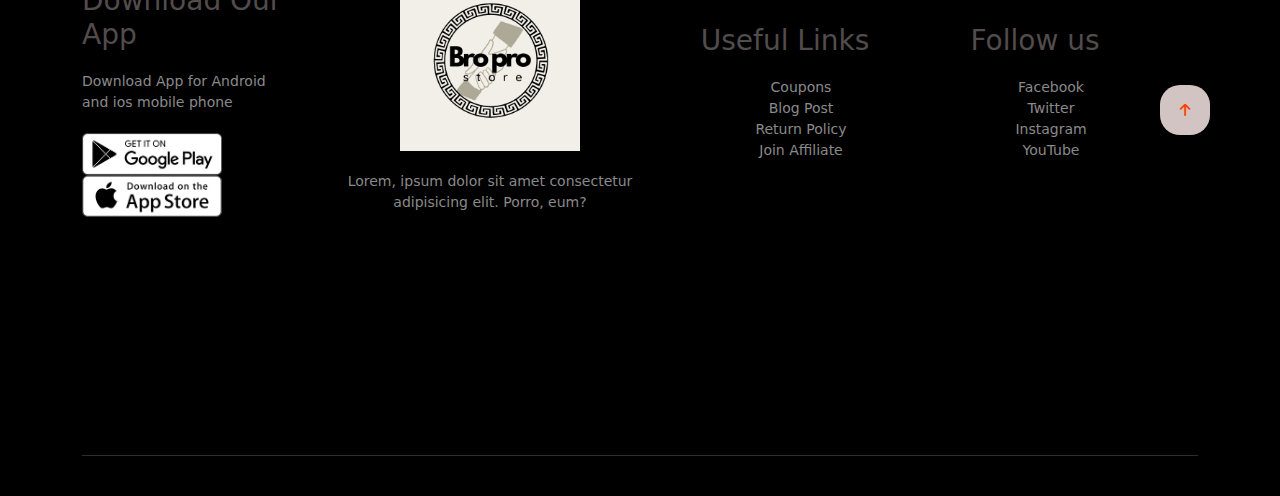
<file: product-detail6.html>
<!DOCTYPE html>
<html lang = "en">

    <head>
        <meta charset="UTF-8">
        <meta name="viewport" content="width=device-width, initial-scale=1.0">
        <title>Bro Pro Store </title>
        <link rel="stylesheet" href="assets/css/style.css"> 
        <link href="https://fonts.googleapis.com/css2?family=Poppins:wght@200;300;400;500;600;700&display=swap" rel="stylesheet"><!--poppins font from google fonts website then select popping select some types and then embed-->
        <link rel="stylesheet" href="https://stackpath.bootstrapcdn.com/font-awesome/4.7.0/css/font-awesome.min.css">
        <link href="https://cdn.jsdelivr.net/npm/bootstrap@5.3.3/dist/css/bootstrap.min.css" rel="stylesheet" integrity="sha384-QWTKZyjpPEjISv5WaRU9OFeRpok6YctnYmDr5pNlyT2bRjXh0JMhjY6hW+ALEwIH" crossorigin="anonymous"><!--link to connect to font awesome 4 to use different icons, just type font awesome 4 cdn and click on first link and copy the url and past it here with rel="stylesheet"-->
        <link rel="stylesheet" href="https://cdnjs.cloudflare.com/ajax/libs/font-awesome/6.5.1/css/all.min.css">
    </head>

<body>
  <div class="container">
    <div class="navbar">
      <div class="logo">
        <a href="index.html">
          <img src="./assets/images/logo.png" alt="" width="125px" /></a>
      </div>
      <nav>
        <ul id="MenuItems">
          <li><a href="index.html">Home</a></li>
          <li><a href="products.html">Products</a></li>
          <li><a href="about.html">About</a></li>
          <li class="menu"><a href="#">Categories<i class="fa fa-caret-down"></i></a>
            <ul class="dropdown">
               <li><a href="mens.html">Mens</a></li>
               <li><a href="womens.html">Womens</a></li>
            </ul>
          </li>
          <li><a href="">Contact</a></li>
          <li><a href="account.html">Account</a></li>
        </ul>
      </nav>
      <a href="cart.html"><img src="./assets/images/cart.png" alt="" width="30px" height="30px" /></a>
      <img src="./assets/images/menu.png" alt="" class="menu-icon" onclick="menutoggle()" />
    </div>
  </div>
  <div id="carouselExampleAutoplaying" class="carousel slide" data-bs-ride="carousel">
    <div class="carousel-inner">
      <div class="carousel-item active">
        <img src="assets/images/slider/slide1.jpg" class="d-block w-100" alt="...">
      </div>
      <div class="carousel-item">
        <img src="assets/images/slider/slide2.jpg" class="d-block w-100" alt="...">
      </div>
      <div class="carousel-item">
        <img src="assets/images/slider/slide3.webp" class="d-block w-100" alt="...">
      </div>
    </div>
    <button class="carousel-control-prev" type="button" data-bs-target="#carouselExampleAutoplaying" data-bs-slide="prev">
      <span class="carousel-control-prev-icon" aria-hidden="true"></span>
      <span class="visually-hidden">Previous</span>
    </button>
    <button class="carousel-control-next" type="button" data-bs-target="#carouselExampleAutoplaying" data-bs-slide="next">
      <span class="carousel-control-next-icon" aria-hidden="true"></span>
      <span class="visually-hidden">Next</span>
    </button>
</div>
  <div class="small-container single-product">
    <div class="row">
      <div class="col-2">
        <img src="./assets/images/womens/WS1.jpg" width="100%" id="ProductImg" />

        <div class="small-img-row">
          <div class="small-img-col">
            <img src="./assets/images/womens/WS2.jpg" class="small-img" />
          </div>
          <div class="small-img-col">
            <img src="./assets/images/womens/WS3.jpg" class="small-img" />
          </div>
          <div class="small-img-col">
            <img src="./assets/images/womens/WS4.jpg" class="small-img" />
          </div>
          <div class="small-img-col">
            <img src="./assets/images/womens/WS5.jpg" class="small-img" />
          </div>
        </div>
      </div>
      <div class="col-2">
        <p>Home / Womens / Shoes</p>
        <h2>Red Tape Sneaker Casual Shoe-Pink</h2>
        <h4>$20.00</h4>
        <select name="" id="">
          <option value="">Select Size</option>
          <option value="">3 UK</option>
          <option value="">4 UK</option>
          <option value="">5 UK</option>
          <option value="">6 UK</option>
          <option value="">7 UK</option>
        </select>
        <input type="number" value="1" />
        <a href="" class="btn">Add to Cart</a>
        <h3>Product Details<i class="fa fa-indent"></i></h3>
        <br />
        <p>
            Women's Lace-Up Sports Shoes Is Designed For Utmost Comfort With EVA+Paint Sole. It Provides Dynamic Feet Support, Arch Support, Slip- Resistance For Negating Accidental Falls, Firm Grip & Stability.
        </p>
        <h3>Ratings</h3>
        <div class="rating">
            <i class="fa fa-star"></i>
            <i class="fa fa-star"></i>
            <i class="fa fa-star"></i>
            <i class="fa fa-star-o"></i>
            <i class="fa fa-star-o"></i>
          </div>
      </div>
    </div>
  </div>

  <!-- Title -->
  <div class="small-container">
    <div class="row row-2">
      <h2>Related Products</h2>
      
    </div>
  </div>

  <div class="small-container">
    <div class="row">
      <div class="col-4">
        <img src="./assets/images/womens/SW7.jpg" alt="" />
        <h4>Campus Women's Brownie Running Shoes</h4>
        <p>  Allow your pair of shoes to air and de-odorize at a regular basis, this also helps them retain their natural shape.</p>
        <div class="rating">
          <i class="fa fa-star"></i>
          <i class="fa fa-star"></i>
          <i class="fa fa-star"></i>
          <i class="fa fa-star"></i>
          <i class="fa fa-star-o"></i>
        </div>
        <p>$20.00</p>
      </div>

      <div class="col-4">
        <img src="./assets/images/womens/SW8.jpg" alt="" />
        <h4>Campus Women's Camp Shimmer Running Shoes </h4>
        <p>The breathable mesh upper of these shoes for women offers increased ventilation for your daily runs. Perfect for long runs, gym, yoga sessions, and everyday activities like work..</p>
        <div class="rating">
          <i class="fa fa-star"></i>
          <i class="fa fa-star"></i>
          <i class="fa fa-star"></i>
          <i class="fa fa-star-o"></i>
          <i class="fa fa-star-half-o"></i>
        </div>
        <p>$20.00</p>
      </div>

      <div class="col-4">
        <img src="./assets/images/womens/SW9.jpg" alt="" />
        <h4>action Turbo 401 Womens Shoes</h4>
        <p>Wipe gently with a dry cloth to remove any dried-on dirt and dust and mesh Breathable Quality </p>
        <div class="rating">
          <i class="fa fa-star"></i>
          <i class="fa fa-star"></i>
          <i class="fa fa-star"></i>
          <i class="fa fa-star"></i>
          <i class="fa fa-star-half-o"></i>
        </div>
        <p>$20.00</p>
      </div>
    </div>
  </div>
  <div class="footer">
    <div class="container">
      <div class="row">
        <div class="footer-col-1">
          <h3>Download Our App</h3>
          <p>
            Download App for Android <br />
            and ios mobile phone
          </p>
          <div class="app-logo">
            <img src="./assets/images/play-store.png" alt="" />
            <img src="./assets/images/app-store.png" alt="" />
          </div>
        </div>
        <div class="footer-col-2">
          <img src="assets/images/logo.png" alt="" />
          <p>
            Lorem, ipsum dolor sit amet consectetur <br />adipisicing elit.
            Porro, eum?
          </p>
        </div>
        <div class="footer-col-3">
          <h3>Useful Links</h3>
          <ul>
            <li>Coupons</li>
            <li>Blog Post</li>
            <li>Return Policy</li>
            <li>Join Affiliate</li>
          </ul>
        </div>

        <div class="footer-col-4">
          <h3>Follow us</h3>
          <ul>
            <li>Facebook</li>
            <li>Twitter</li>
            <li>Instagram</li>
            <li>YouTube</li>
          </ul>
        </div>
        <div id="scrollToTop">
          <a href="product-detail2.html"><i class="fa-solid fa-arrow-up" style="color: #ff4000;"></i></a>
        </div>
      </div>
      <hr />
      
    </div>
    
  </div>
  
  <script src="https://cdn.jsdelivr.net/npm/bootstrap@5.3.3/dist/js/bootstrap.bundle.min.js" integrity="sha384-YvpcrYf0tY3lHB60NNkmXc5s9fDVZLESaAA55NDzOxhy9GkcIdslK1eN7N6jIeHz" crossorigin="anonymous"></script>

  <!-- scripts -->
  <script src="./assets/js/gallery.js"></script>
  <!-- JS for Toggle menu -->
  <script src="./assets/js/toggleMenu.js"></script>
</body>

</html>
</file>
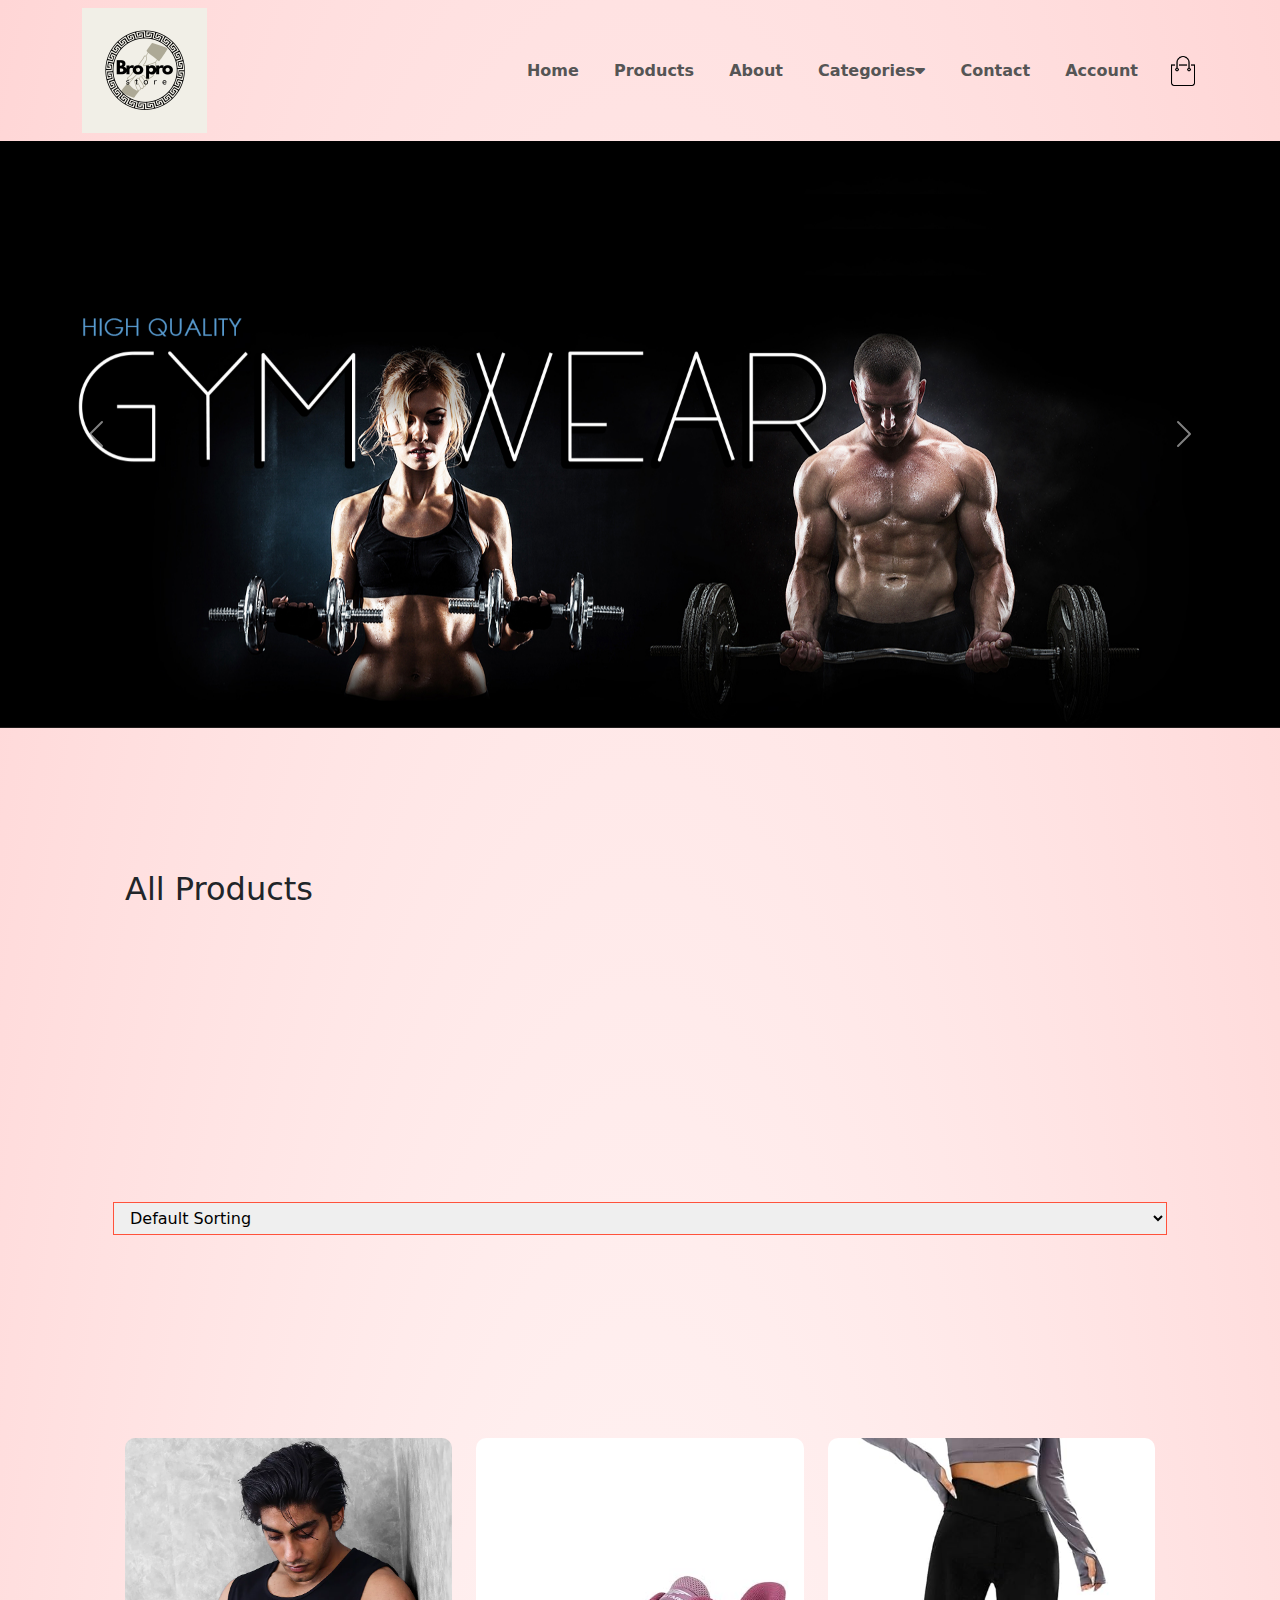
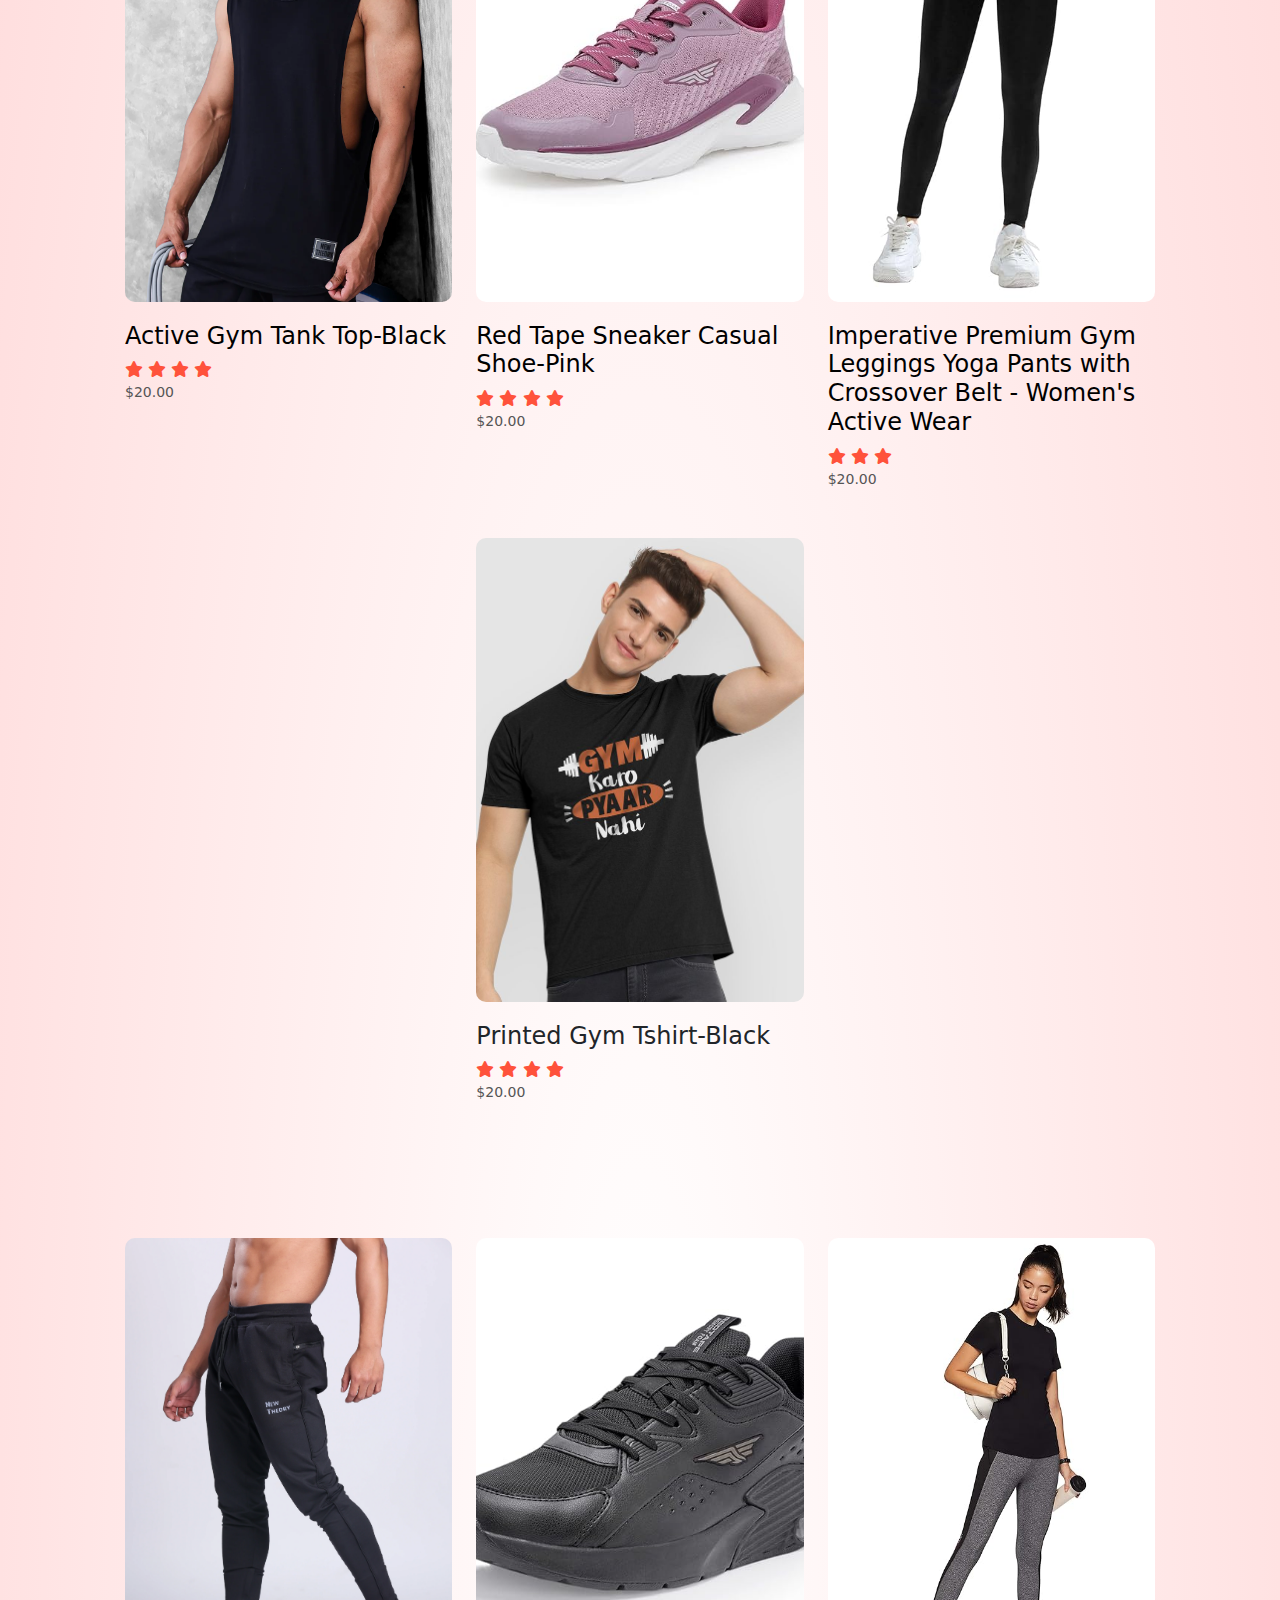
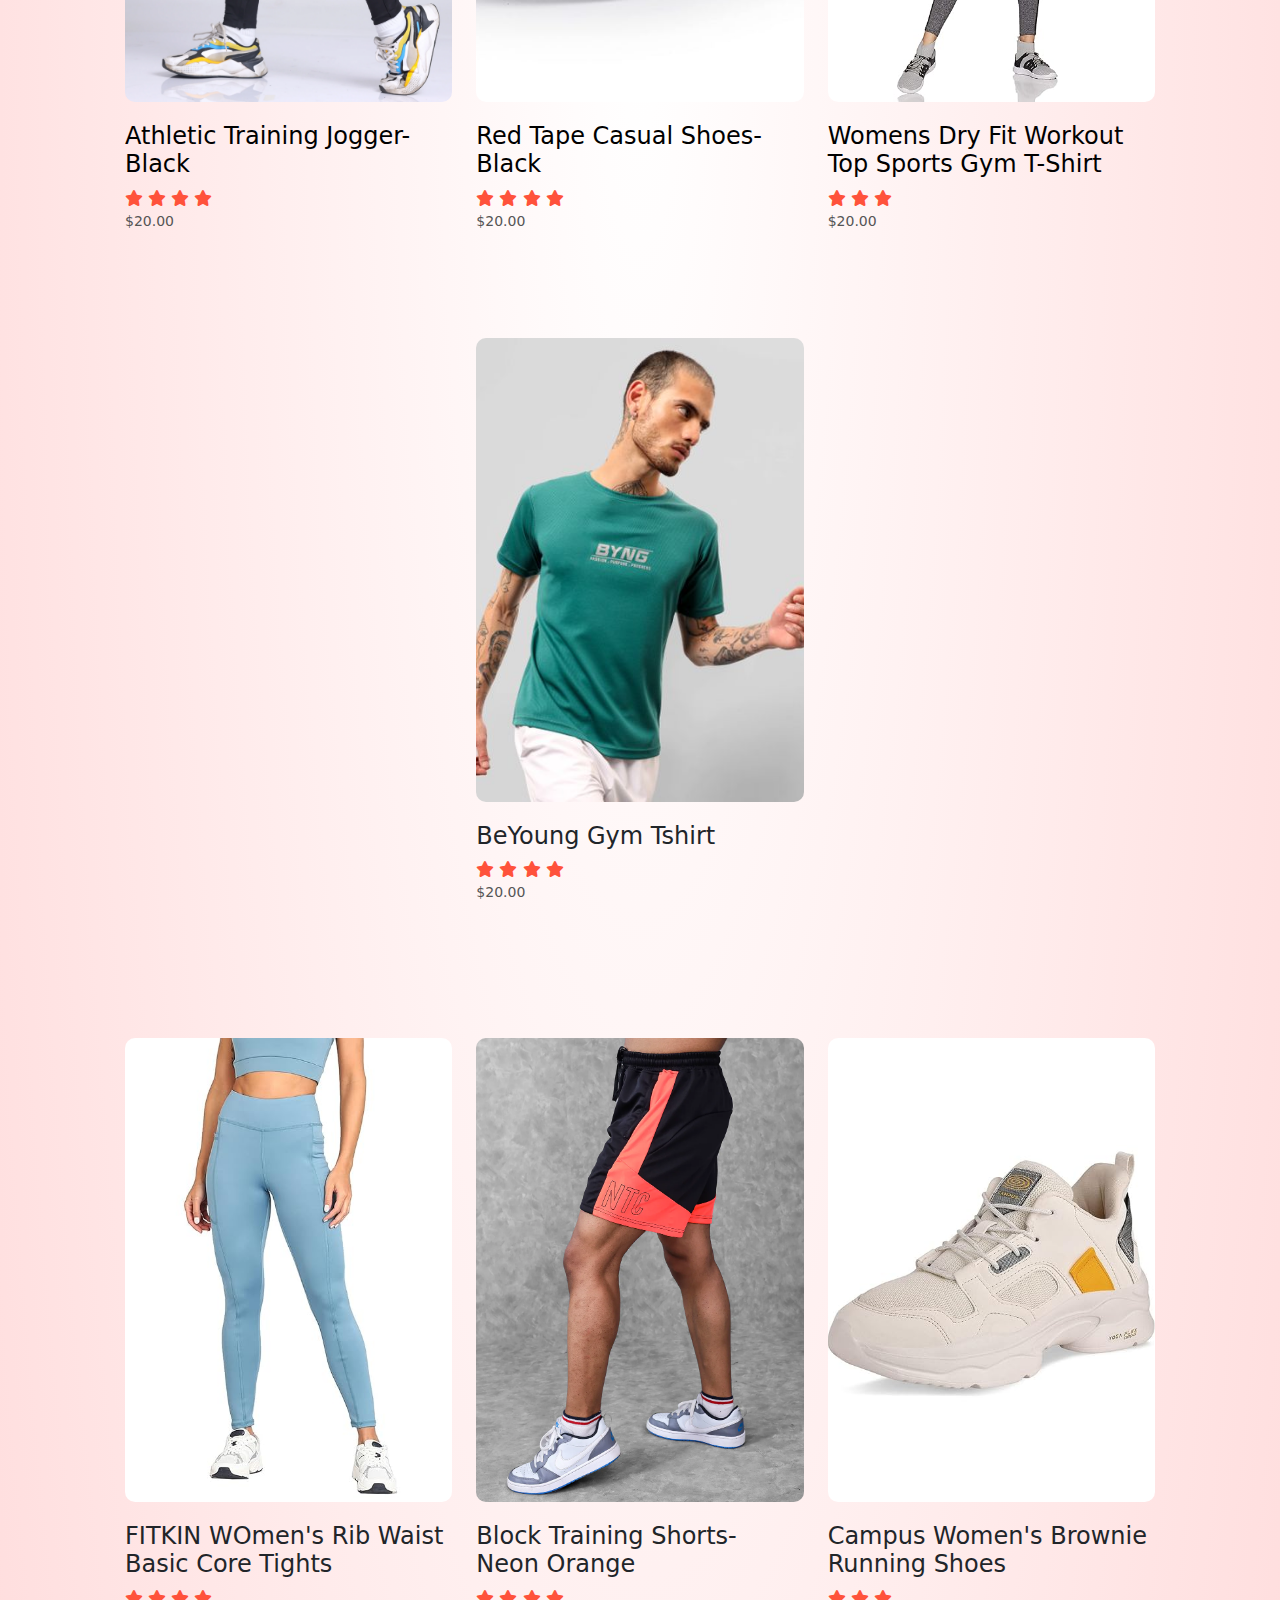
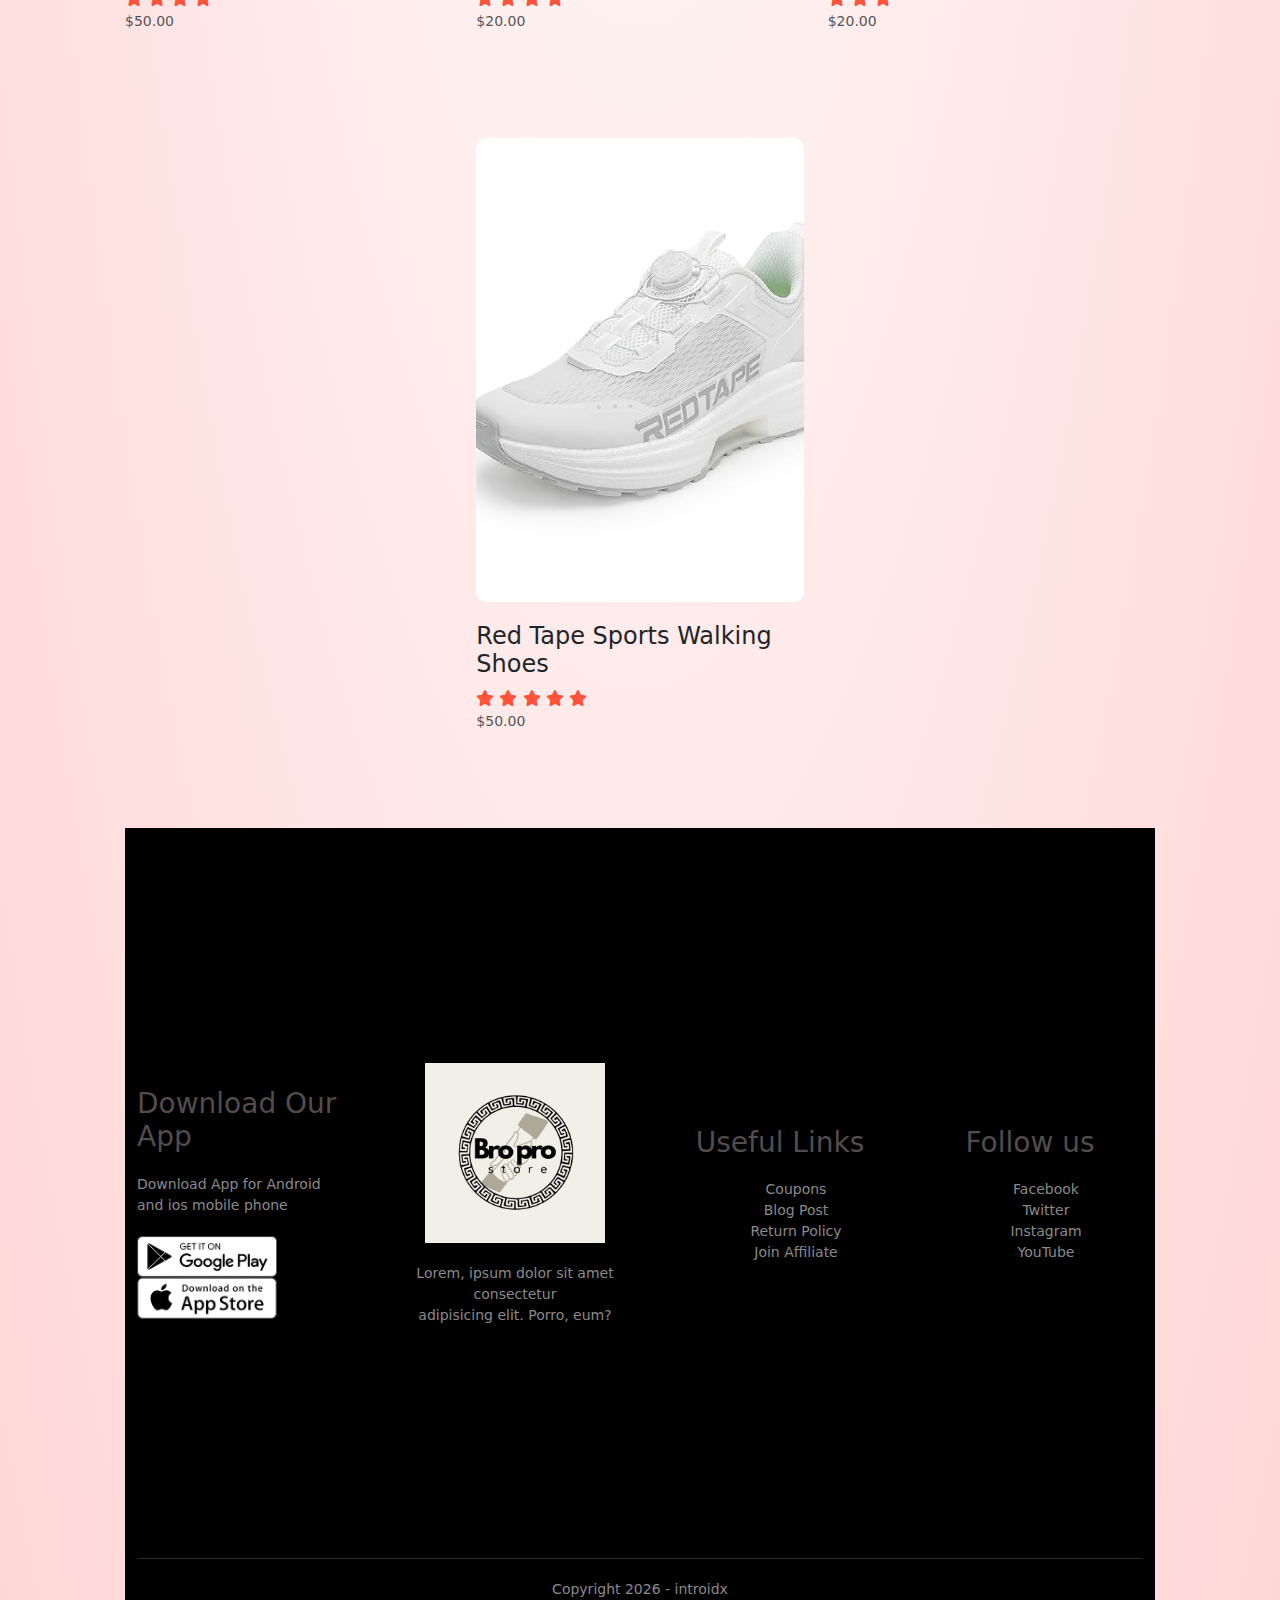
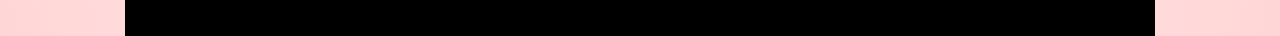
<file: products.html>
<!DOCTYPE html>
<html lang = "en">

    <head>
        <meta charset="UTF-8">
        <meta name="viewport" content="width=device-width, initial-scale=1.0">
        <title>Bro Pro Store </title>
        <link rel="stylesheet" href="assets/css/style.css"> 
        <link href="https://fonts.googleapis.com/css2?family=Poppins:wght@200;300;400;500;600;700&display=swap" rel="stylesheet"><!--poppins font from google fonts website then select popping select some types and then embed-->
        <link rel="stylesheet" href="https://stackpath.bootstrapcdn.com/font-awesome/4.7.0/css/font-awesome.min.css">
        <link href="https://cdn.jsdelivr.net/npm/bootstrap@5.3.3/dist/css/bootstrap.min.css" rel="stylesheet" integrity="sha384-QWTKZyjpPEjISv5WaRU9OFeRpok6YctnYmDr5pNlyT2bRjXh0JMhjY6hW+ALEwIH" crossorigin="anonymous"><!--link to connect to font awesome 4 to use different icons, just type font awesome 4 cdn and click on first link and copy the url and past it here with rel="stylesheet"-->
        <link rel="stylesheet" href="https://cdnjs.cloudflare.com/ajax/libs/font-awesome/6.5.1/css/all.min.css">
    </head>

<body>
  <div class="container">
    <div class="navbar">
      <div class="logo">
        <a href="index.html">
          <img src="./assets/images/logo.png" alt="" width="125px" /></a>
      </div>
      <nav>
        <ul id="MenuItems">
          <li><a href="index.html">Home</a></li>
          <li><a href="products.html">Products</a></li>
          <li><a href="about.html">About</a></li>
          <li class="menu"><a href="#">Categories<i class="fa fa-caret-down"></i></a>
            <ul class="dropdown">
               <li><a href="mens.html">Mens</a></li>
               <li><a href="womens.html">Womens</a></li>
            </ul>
          </li>
          <li><a href="">Contact</a></li>
          <li><a href="account.html">Account</a></li>
          
        </ul>
      </nav>
      <a href="cart.html"><img src="./assets/images/cart.png" alt="" width="30px" height="30px" /></a>
      <img src="./assets/images/menu.png" alt="" class="menu-icon" onclick="menutoggle()" />
    </div>
  </div>
  <div id="carouselExampleAutoplaying" class="carousel slide" data-bs-ride="carousel">
    <div class="carousel-inner">
      <div class="carousel-item active">
        <img src="assets/images/slider/slide1.jpg" class="d-block w-100" alt="...">
      </div>
      <div class="carousel-item">
        <img src="assets/images/slider/slide2.jpg" class="d-block w-100" alt="...">
      </div>
      <div class="carousel-item">
        <img src="assets/images/slider/slide3.webp" class="d-block w-100" alt="...">
      </div>
    </div>
    <button class="carousel-control-prev" type="button" data-bs-target="#carouselExampleAutoplaying" data-bs-slide="prev">
      <span class="carousel-control-prev-icon" aria-hidden="true"></span>
      <span class="visually-hidden">Previous</span>
    </button>
    <button class="carousel-control-next" type="button" data-bs-target="#carouselExampleAutoplaying" data-bs-slide="next">
      <span class="carousel-control-next-icon" aria-hidden="true"></span>
      <span class="visually-hidden">Next</span>
    </button>
</div>

<div class="small-container">
    <div class="row row-2">
      <h2>All Products</h2>
      <select name="" id="">
        <option value="">Default Sorting</option>
        <option value="">Sort by Price</option>
        <option value="">Sort by Popularity</option>
        <option value="">Sort by Rating</option>
        <option value="">Sort by sales</option>
      </select>
    </div>

    <div class="row">
      <div class="col-4">
          <a href="product-detail.html"><img src="assets/images/mens/MT1.webp"></a>
          <a href="product-detail.html"><h4>Active Gym Tank Top-Black</h4></a>
          <div class="rating">
             <i class="fa fa-star" aria-hidden="true"></i>
             <i class="fa fa-star" aria-hidden="true"></i>
             <i class="fa fa-star" aria-hidden="true"></i>
             <i class="fa fa-star" aria-hidden="true"></i>
             <i class="fa fa-star-half-o" aria-hidden="true"></i>
          </div>
          <p>$20.00</p>
      </div>

      <div class="col-4">
         <a href="product-detail6.html">
             <img src="assets/images/womens/WS1.jpg">
             <h4>Red Tape Sneaker Casual Shoe-Pink</h4>
         </a>
         <div class="rating">
            <i class="fa fa-star" aria-hidden="true"></i>
            <i class="fa fa-star" aria-hidden="true"></i>
            <i class="fa fa-star" aria-hidden="true"></i>
            <i class="fa fa-star" aria-hidden="true"></i>
            <i class="fa fa-star-o" aria-hidden="true"></i>
         </div>
         <p>$20.00</p>
     </div>

     <div class="col-4">
         <a href="product-detail5.html">
             <img src="assets/images/womens/WB1.jpg">
             <h4>Imperative Premium Gym Leggings Yoga Pants with Crossover Belt - Women's Active Wear</h4>
         </a>
         <div class="rating">
            <i class="fa fa-star" aria-hidden="true"></i>
            <i class="fa fa-star" aria-hidden="true"></i>
            <i class="fa fa-star" aria-hidden="true"></i>
            <i class="fa fa-star-o" aria-hidden="true"></i>
            <i class="fa fa-star-half-o" aria-hidden="true"></i>
         </div>
         <p>$20.00</p>
     </div>

     <div class="col-4">

         <img src="assets/images/mens/SM1.jpg">
         <h4>Printed Gym Tshirt-Black</h4>
         <div class="rating">
            <i class="fa fa-star" aria-hidden="true"></i>
            <i class="fa fa-star" aria-hidden="true"></i>
            <i class="fa fa-star" aria-hidden="true"></i>
            <i class="fa fa-star" aria-hidden="true"></i>
            <i class="fa fa-star-o" aria-hidden="true"></i>

         </div>
         <p>$20.00</p>
     </div>
  </div>
  <div class="row">
      <div class="col-4">
         <a href="product-detail2.html">
             <img src="assets/images/mens/MB1.webp">
             <h4>Athletic Training Jogger-Black</h4>
         </a>
          <div class="rating">
             <i class="fa fa-star" aria-hidden="true"></i>
             <i class="fa fa-star" aria-hidden="true"></i>
             <i class="fa fa-star" aria-hidden="true"></i>
             <i class="fa fa-star" aria-hidden="true"></i>
             <i class="fa fa-star-half-o" aria-hidden="true"></i>
             
          </div>
          <p>$20.00</p>
      </div>

      <div class="col-4">
         <a href="product-detail3.html">
             <img src="assets/images/mens/MS1.jpg">
             <h4>Red Tape Casual Shoes-Black</h4>
         </a>
         <div class="rating">
            <i class="fa fa-star" aria-hidden="true"></i>
            <i class="fa fa-star" aria-hidden="true"></i>
            <i class="fa fa-star" aria-hidden="true"></i>
            <i class="fa fa-star" aria-hidden="true"></i>
            <i class="fa fa-star-half-o" aria-hidden="true"></i>
         </div>
         <p>$20.00</p>
      </div>
      <div class="col-4">
        <a href="product-detail4.html">
            <img src="assets/images/womens/WT1.jpg">
            <h4>Womens Dry Fit Workout Top Sports Gym T-Shirt</h4>
        </a>
        <div class="rating">
           <i class="fa fa-star" aria-hidden="true"></i>
           <i class="fa fa-star" aria-hidden="true"></i>
           <i class="fa fa-star" aria-hidden="true"></i>
           <i class="fa fa-star-o" aria-hidden="true"></i>
           <i class="fa fa-star-half-o" aria-hidden="true"></i>
        </div>
        <p>$20.00</p>
      </div>

     <div class="col-4">
        <img src="assets/images/mens/SM2.jpg">
        <h4>BeYoung Gym Tshirt</h4>
        <div class="rating">
           <i class="fa fa-star" aria-hidden="true"></i>
           <i class="fa fa-star" aria-hidden="true"></i>
           <i class="fa fa-star" aria-hidden="true"></i>
           <i class="fa fa-star" aria-hidden="true"></i>
           <i class="fa fa-star-half-o" aria-hidden="true"></i>

        </div>
        <p>$20.00</p>
      </div>
 </div>    
<div class="row">
    <div class="col-4">
        <img src="assets/images/womens/SW5.jpg">
        <h4>FITKIN WOmen's Rib Waist Basic Core Tights</h4>
        <div class="rating">
           <i class="fa fa-star" aria-hidden="true"></i>
           <i class="fa fa-star" aria-hidden="true"></i>
           <i class="fa fa-star" aria-hidden="true"></i>
           <i class="fa fa-star" aria-hidden="true"></i>
           <i class="fa fa-star-half-o" aria-hidden="true"></i>
        </div>
        <p>$50.00</p>
    </div>

    <div class="col-4">
       <img src="assets/images/mens/SM6.webp">
       <h4>Block Training Shorts- Neon Orange</h4>
       <div class="rating">
          <i class="fa fa-star" aria-hidden="true"></i>
          <i class="fa fa-star" aria-hidden="true"></i>
          <i class="fa fa-star" aria-hidden="true"></i>
          <i class="fa fa-star" aria-hidden="true"></i>
          <i class="fa fa-star-half-o" aria-hidden="true"></i>
       </div>
       <p>$20.00</p>
    </div>

   <div class="col-4">
       <img src="assets/images/womens/SW7.jpg">
       <h4>Campus Women's Brownie Running Shoes</h4>
       <div class="rating">
          <i class="fa fa-star" aria-hidden="true"></i>
          <i class="fa fa-star" aria-hidden="true"></i>
          <i class="fa fa-star" aria-hidden="true"></i>
          <i class="fa fa-star-o" aria-hidden="true"></i>
          <i class="fa fa-star-o" aria-hidden="true"></i>
       </div>
       <p>$20.00</p>
   </div>

   <div class="col-4">
       <img src="assets/images/mens/SM7.jpg">
       <h4>Red Tape Sports Walking Shoes</h4>
       <div class="rating">
          <i class="fa fa-star" aria-hidden="true"></i>
          <i class="fa fa-star" aria-hidden="true"></i>
          <i class="fa fa-star" aria-hidden="true"></i>
          <i class="fa fa-star" aria-hidden="true"></i>
          <i class="fa fa-star" aria-hidden="true"></i>

       </div>
       <p>$50.00</p>
   </div>
</div>
  <div class="footer">
    <div class="container">
      <div class="row">
        <div class="footer-col-1">
          <h3>Download Our App</h3>
          <p>
            Download App for Android <br />
            and ios mobile phone
          </p>
          <div class="app-logo">
            <img src="./assets/images/play-store.png" alt="" />
            <img src="./assets/images/app-store.png" alt="" />
          </div>
        </div>
        <div class="footer-col-2">
          <img src="./assets/images/logo.png" alt="" />
          <p>
            Lorem, ipsum dolor sit amet consectetur <br />adipisicing elit.
            Porro, eum?
          </p>
        </div>
        <div class="footer-col-3">
          <h3>Useful Links</h3>
          <ul>
            <li>Coupons</li>
            <li>Blog Post</li>
            <li>Return Policy</li>
            <li>Join Affiliate</li>
          </ul>
        </div>

        <div class="footer-col-4">
          <h3>Follow us</h3>
          <ul>
            <li>Facebook</li>
            <li>Twitter</li>
            <li>Instagram</li>
            <li>YouTube</li>
          </ul>
        </div>
      </div>
      <hr />
      <p class="copyright" id="copyright-text">Copyright 2020 - introidx</p>
    </div>
  </div>
  <script src="https://cdn.jsdelivr.net/npm/bootstrap@5.3.3/dist/js/bootstrap.bundle.min.js" integrity="sha384-YvpcrYf0tY3lHB60NNkmXc5s9fDVZLESaAA55NDzOxhy9GkcIdslK1eN7N6jIeHz" crossorigin="anonymous"></script>
  <script src="./assets/js/toggleMenu.js"></script>
</body>

</html>
</file>
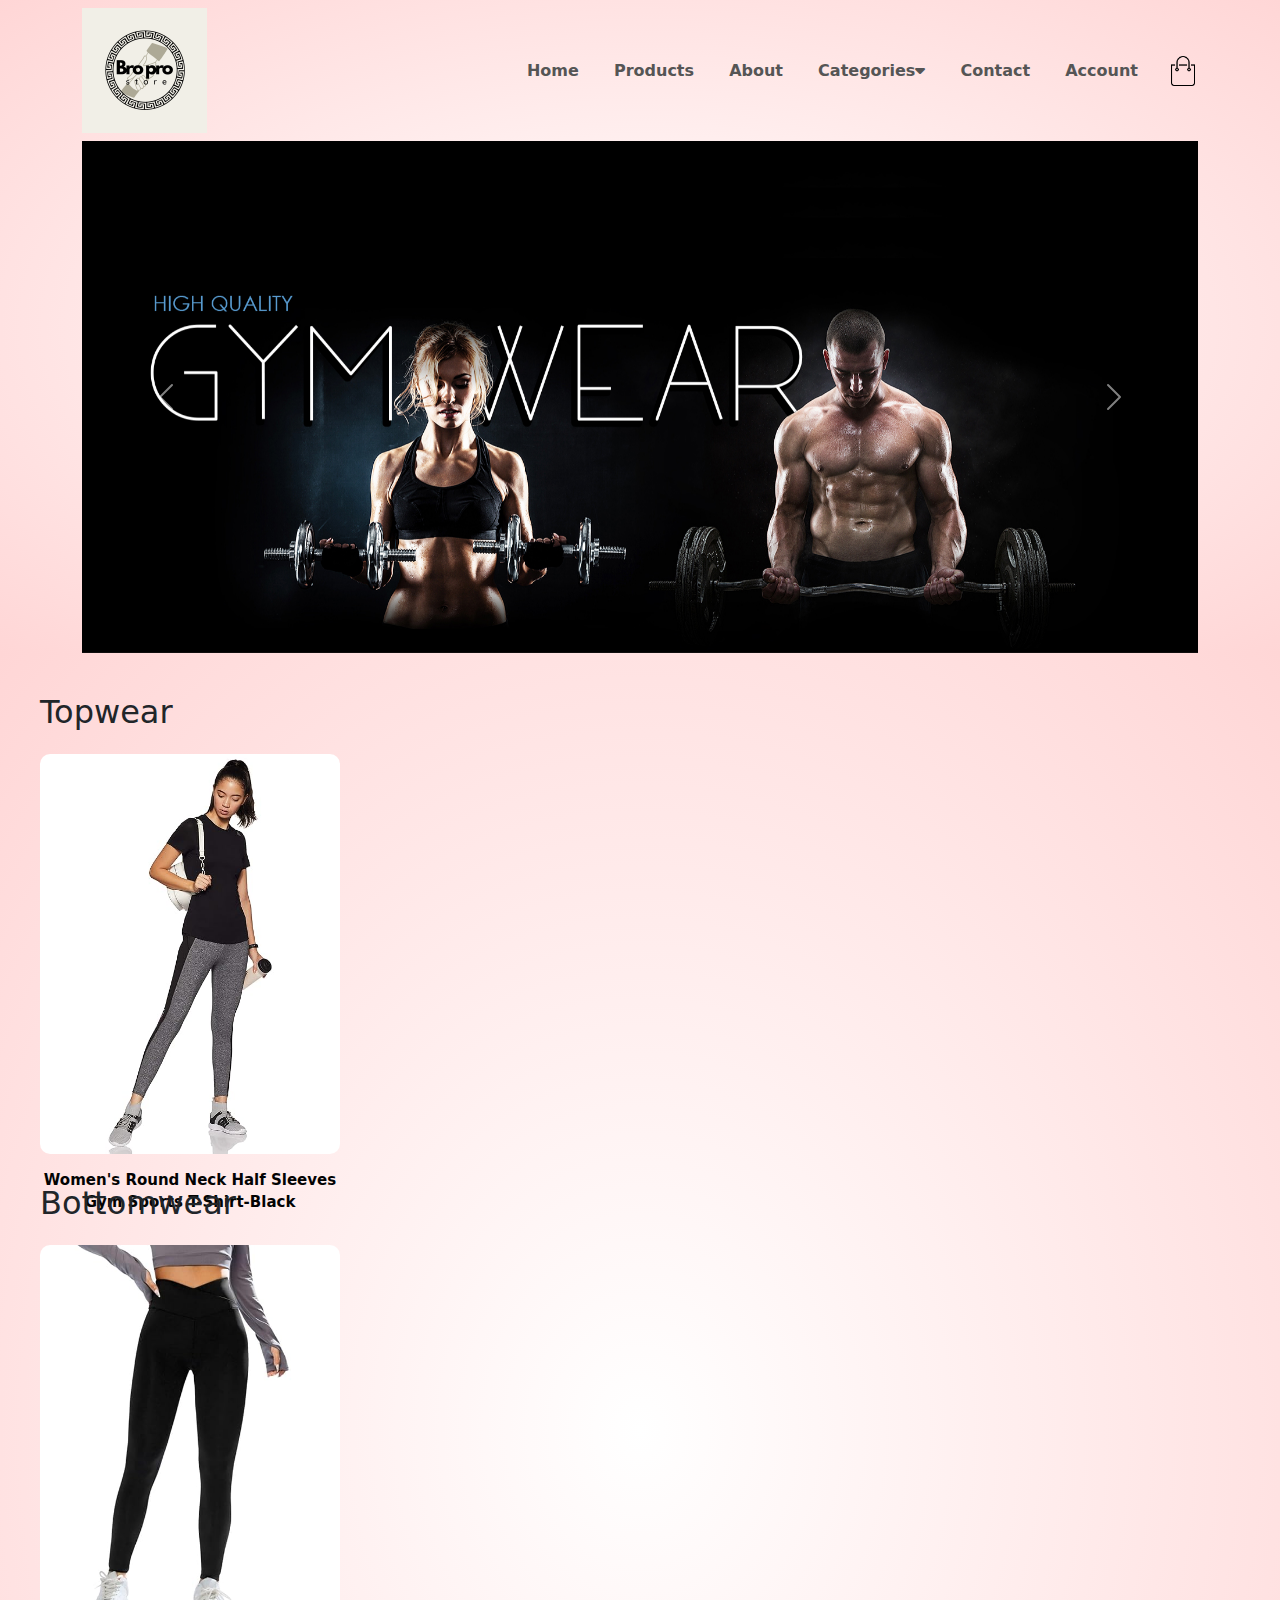
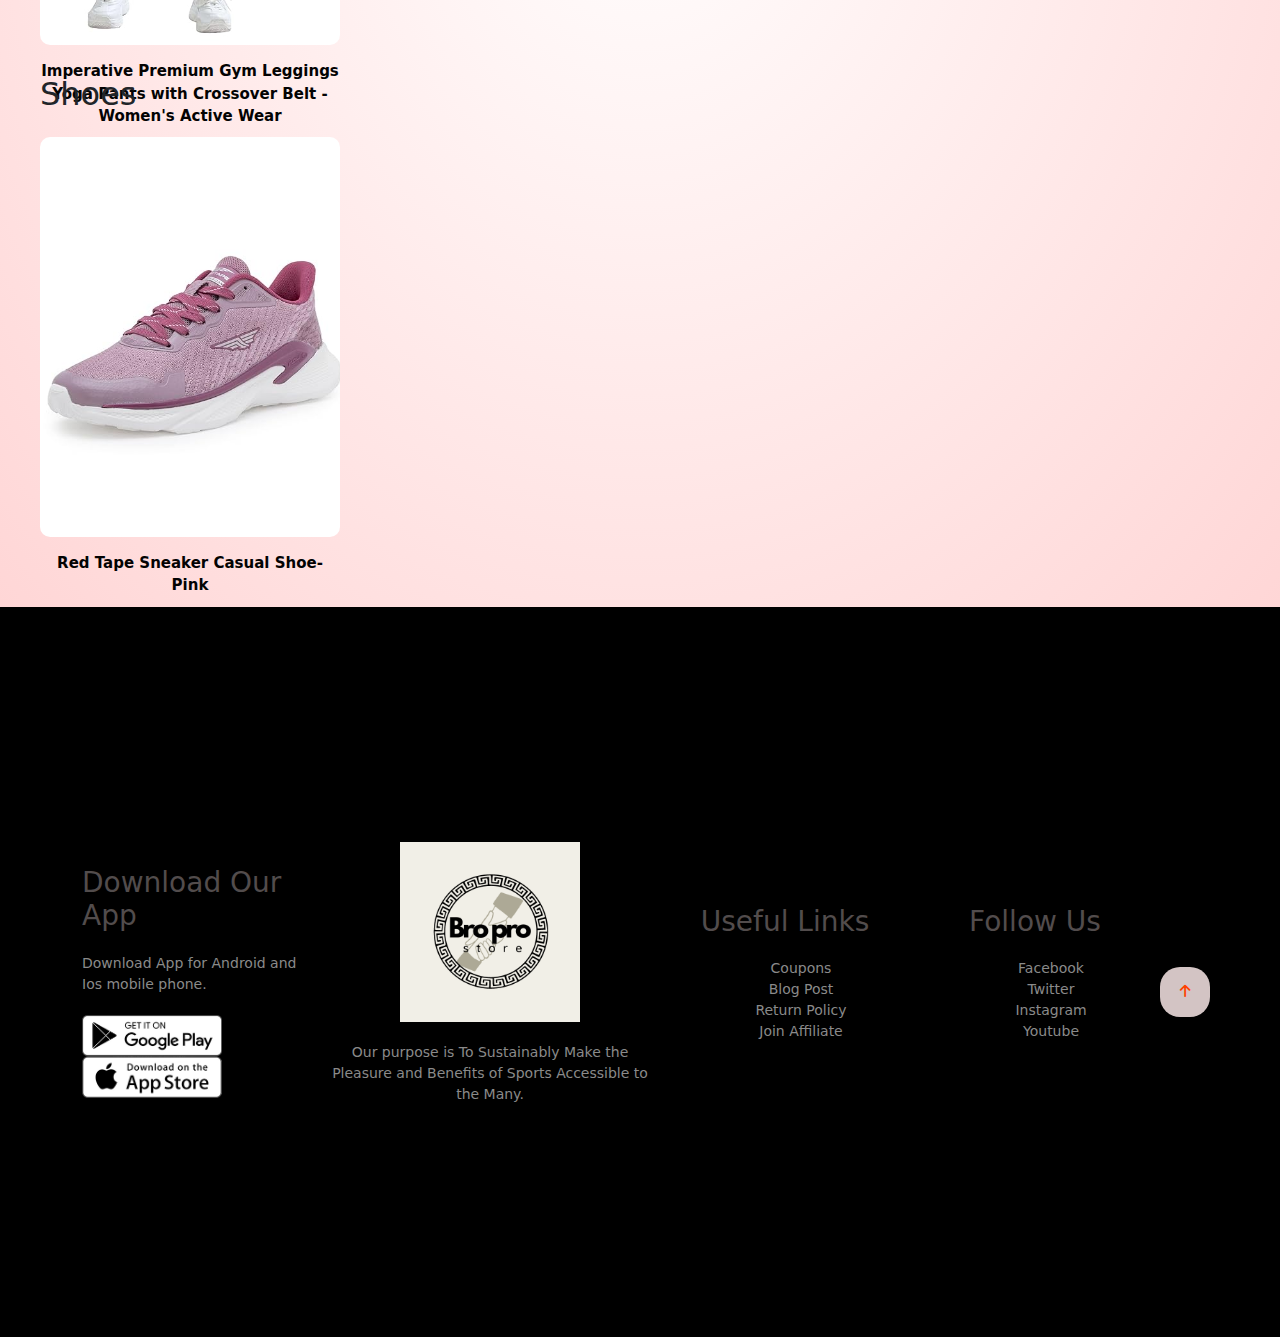
<file: womens.html>
<!DOCTYPE html>
<html lang = "en">

    <head>
        <meta charset="UTF-8">
        <meta name="viewport" content="width=device-width, initial-scale=1.0">
        <title>Bro Pro Store </title>
        <link rel="stylesheet" href="assets/css/style.css"> 
        <link href="https://fonts.googleapis.com/css2?family=Poppins:wght@200;300;400;500;600;700&display=swap" rel="stylesheet"><!--poppins font from google fonts website then select popping select some types and then embed-->
        <link rel="stylesheet" href="https://stackpath.bootstrapcdn.com/font-awesome/4.7.0/css/font-awesome.min.css">
        <link href="https://cdn.jsdelivr.net/npm/bootstrap@5.3.3/dist/css/bootstrap.min.css" rel="stylesheet" integrity="sha384-QWTKZyjpPEjISv5WaRU9OFeRpok6YctnYmDr5pNlyT2bRjXh0JMhjY6hW+ALEwIH" crossorigin="anonymous"><!--link to connect to font awesome 4 to use different icons, just type font awesome 4 cdn and click on first link and copy the url and past it here with rel="stylesheet"-->
        <link rel="stylesheet" href="https://cdnjs.cloudflare.com/ajax/libs/font-awesome/6.5.1/css/all.min.css">
    </head>
    <body>
        <div class="header">
            <div class="container">
                <div class="navbar">
                    <div class="logo">
                        <a href="index.html"><img src="assets/images/logo.png" alt="Bro pro store logo" width=125px></a>
                    </div>
                    <nav> 
                        <ul id="MenuItems"><!--use this id in js-->                   
                            <li><a href="index.html">Home</a></li>
                            <li><a href="Products.html">Products</a></li>
                            <li><a href="about.html">About</a></li>
                            <li class="menu"><a href="#">Categories<i class="fa fa-caret-down"></i></a>
                                <ul class="dropdown">
                                   <li><a href="mens.html">Mens</a></li>
                                   <li><a href="womens.html">Womens</a></li>
                                </ul>
                              </li>
                            <li><a href="">Contact</a></li>
                            <li><a href="account.html">Account</a></li>
                        </ul>
                    </nav>
                    <a href="cart.html"><img src="assets/images/cart.png" alt="cart" width=30px height=30px></a><!--adding cart image in navigation section -->
                    <img src="assets/images/menu.png" class="menu-icon" onclick="menutoggle()">
                </div>
                <div id="carouselExampleAutoplaying" class="carousel slide" data-bs-ride="carousel">
                    <div class="carousel-inner">
                      <div class="carousel-item active">
                        <img src="assets/images/slider/slide1.jpg" class="d-block w-100" alt="...">
                      </div>
                      <div class="carousel-item">
                        <img src="assets/images/slider/slide2.jpg" class="d-block w-100" alt="...">
                      </div>
                      <div class="carousel-item">
                        <img src="assets/images/slider/slide3.webp" class="d-block w-100" alt="...">
                      </div>
                    </div>
                    <button class="carousel-control-prev" type="button" data-bs-target="#carouselExampleAutoplaying" data-bs-slide="prev">
                      <span class="carousel-control-prev-icon" aria-hidden="true"></span>
                      <span class="visually-hidden">Previous</span>
                    </button>
                    <button class="carousel-control-next" type="button" data-bs-target="#carouselExampleAutoplaying"   data-bs-slide="next">
                      <span class="carousel-control-next-icon" aria-hidden="true"></span>
                      <span class="visually-hidden">Next</span>
                    </button>
                </div>
            </div>
        </div>
        <div id="categories">
            <h2>Topwear</h2>
            <div class="col-3">
                <a href="product-detail4.html"><img src="assets/images/womens/WT1.jpg" alt="mens top">
                    <p>Women's Round Neck Half Sleeves Gym Sports T-Shirt-Black</p>
                </a>
            </div>
            <h2>Bottomwear</h2>
            <div class="col-3">
                <a href="product-detail5.html">
                    <img src="assets/images/womens/WB1.jpg" alt="mens bottom">
                    <p>Imperative Premium Gym Leggings Yoga Pants with Crossover Belt - Women's Active Wear</p>
                </a>
            </div>
            <h2>Shoes</h2>
            <div class="col-3">
                <a href="product-detail6.html">
                    <img src="assets/images/womens/WS1.jpg" alt="mens shoes">
                    <p>Red Tape Sneaker Casual Shoe-Pink</p>
                </a>
            </div>
        </div>
        <div class="footer">
            <div class="container">
                <div class="row">
                    <div class="footer-col-1">
                        <h3>Download Our App</h3>
                        <p>Download App for Android and Ios mobile phone.</p>
                        <div class="app-logo">
                            <img src="assets/images/play-store.png">
                            <img src="assets/images/app-store.png">
                        </div>   
                    
                    </div>
    
                    <div class="footer-col-2">
                        <img src="assets/images/logo.png">
                        <p>Our purpose is To Sustainably Make the Pleasure and Benefits of Sports Accessible to the Many.</p>
                    </div>
    
                    <div class="footer-col-3">
                        <h3>Useful Links</h3>
                        <ul>
                            <li>Coupons</li>
                            <li>Blog Post</li>
                            <li>Return Policy</li>
                            <li>Join Affiliate</li>
                        </ul>
                        
                    </div>
    
                    <div class="footer-col-4">
                        <h3>Follow Us</h3>
                        <ul>
                            <li>Facebook</li>
                            <li>Twitter</li>
                            <li>Instagram</li>
                            <li>Youtube</li>
                        </ul>
                        
                    </div>
                    <div id="scrollToTop">
                        <a href="#"><i class="fa-solid fa-arrow-up" style="color: #ff4000;"></i></a>
                    </div>
                </div>
                
            </div>
    <script src="https://cdn.jsdelivr.net/npm/bootstrap@5.3.3/dist/js/bootstrap.bundle.min.js" integrity="sha384-YvpcrYf0tY3lHB60NNkmXc5s9fDVZLESaAA55NDzOxhy9GkcIdslK1eN7N6jIeHz" crossorigin="anonymous"></script>
    <script>

        var MenuItems = document.getElementById("MenuItems");
        MenuItems.style.maxHeight = "0px";
        
        function menutoggle()
        {
            if (MenuItems.style.maxHeight =="0px")
            {
                MenuItems.style.maxHeight = "200px"
            }
            else
            {
                MenuItems.style.maxHeight = "0px" 
            }
        
        }
    </script>
    </body>
</html>
</file>
<file: assets/css/style.css>
:root {
    --main-text-color: #555;
    --main-bg-color: #524c4c;
    --accent-color: #ff523b;
    --hover-color: #563434;
    --slate-gray: #8a8a8a;
    --smoth-pink: #e7dcdc;
  }
  
  *::selection {
    background-color: var(--accent-color);
    color: var(--main-bg-color);
  }
  
  * {
    margin: 0;
    padding: 0;
    box-sizing: border-box;
  }
  
  body {
    font-family: "Poppins", sans-serif;
    background: radial-gradient(#fff, #ffd6d6); 
  }
  
  .navbar {
    display: flex;
    align-items: center;
    padding: 20px;
  }
  
  
  nav {
    flex: 1;
    text-align: right;
  }
  
  nav ul {
    display: inline-block;
    list-style-type: none;
    
  }
  nav ul li {
    display: inline-block;
    position: relative;
    margin-right: 30px;
    
  }
  ul li a{
    display: block;
  }
  ul li ul.dropdown li{
    display:block;
  }
  ul li ul.dropdown{
    width: 100%;
    position: absolute;
    z-index: 999;
    display: none;
  }
  ul li:hover ul.dropdown{
    display: block;
  }
  
  a {
    text-decoration: none;
    color: var(--main-text-color);
    ;
  
  }
  
  p {
    color: var(--main-text-color);
  }
  
  .navbar a {
    text-decoration: none;
    color: var(--main-text-color);
    font-weight: 600;
  }
  
  .navbar a:hover {
    color: var(--accent-color);
  }
  
  .container {
    max-width: 1300px;
    margin: auto;
    padding-left: 25px;
    padding-right: 25px;
  }
  
  .row {
    margin-top: 50px;
    display: flex;
    align-items: center;
    flex-wrap: wrap;
    justify-content: space-around;
    
  }
  
  
  .col-2 {
    flex-basis: 50%;
    min-width: 300px;
  }
  
  .col-2 img {
    max-width: 100%;
    padding: 50px 0;
    /* top and bottom 50 left and right 0 */
  }
  
  .col-2 h1 {
    font-size: 50px;
    line-height: 60px;
    margin: 25px 0;
  }
  
  .btn {
    display: inline-block;
    background: var(--accent-color);
    color: var(--main-bg-color);
    padding: 8px 30px;
    margin: 30px 0;
    border-radius: 5px;
    transition: background 0.5s;
  }
  
  .btn:hover {
    background-color: var(--hover-color);
    /* Green */
    color: var(--main-bg-color);
  }
  
  .header {
    background: radial-gradient(#fff, #ffd6d6);
  }
  
  .header .row {
    margin-top: 20px;
  }
  .row{
    min-height: 650px;
  }
  
  .categories {
    margin: 50px 0;
  }
  
  .col-3 {
    flex-basis: 30%;
    height: 400px;
    min-width: 250px;
    margin-bottom: 30px;
  }
  
  .col-3 img {
    height: 100%;
    width: 100%;
    transition: 0.5s;
    border-radius: 10px;
    object-fit: cover;
  }
  
  .col-3 img:hover{
    scale: 1.1;
  }
  
 
  
  .small-container {
    max-width: 1080px;
    margin: auto;
    padding-left: 25px;
    padding-right: 25px;
  }
  .row2{
    height:80%;
    width:100%;
    display: flex;
    flex-wrap: wrap;
    justify-content: space-between;
    padding:0 50px;
    margin-bottom:50px;
  }
  .col-4 {
    flex-basis: 25%;
    padding: 10px;
    height:600px;
    min-width: 250px;
    margin-bottom: 100px;
    transition: transform 0.5s;
    
  }
  
  .col-4 img {
    height:80%;
    width: 100%;
    border-radius: 10px;
    margin-bottom:20px;
    object-fit: cover;
  }
  .col-4 a{
    text-decoration: none;
    color: #000;
  }
  
  .title {
    text-align: center;
    margin: 0 auto 80px;
    position: relative;
    line-height: 60px;
    color: var(--main-text-color);
  }
  
  .title::after {
    content: "";
    background: var(--accent-color);
    width: 80px;
    height: 5px;
    border-radius: 5px;
    position: absolute;
    bottom: 0;
    left: 50%;
    transform: translateX(-50%);
  }
  
  h4 {
    color: var(--main-text-color);
    font-weight: normal;
  }
  
  .col-4 p {
    font-size: 14px;
  }
  
  .rating .fa {
    color: var(--accent-color);
  }
  
  .col-4:hover {
    transform: translateY(-5px);
  }
  
  /*     offer     */
  .offer {
    background: radial-gradient(#fff, #ffd6d6);
    margin-top: 80px;
    padding: 30px 0;
  }
  
  .col-2 .offer-img {
    padding: 50px;
  }
  
  small {
    color: var(--main-text-color);
  }
  
  /* -----Testimonial----- */
  
  .testimonial {
    padding-top: 100px;
  }
  
  .testimonial .col-3 {
    text-align: center;
    padding: 40px 20px;
    box-shadow: 0 0 20px 0px rgba(0, 0, 0, 0.1);
    cursor: pointer;
    transition: transform 0.5s;
  }
  
  .testimonial .col-3 img {
    width: 50px;
    margin-top: 20px;
    border-radius: 50%;
  }
  
  .testimonial .col-3:hover {
    transform: translateY(-10px);
  }
  
  .fa.fa-quote-left {
    font-size: 34px;
    color: var(--accent-color);
  }
  
  .col-3 p {
    font-size: 15px;
    margin: 15px 0;
    color: #030303;
    text-align: center;
    font-weight: 700;
    
  }
  .col-3 a{
    text-decoration: none;
  }
  
  
  
  

  
  .brands {
    margin: 100px auto;
  }
  
  .col-5 {
    width: 160px;
  }
  
  .col-5 img {
    width: 100%;
    cursor: pointer;
    filter: grayscale(100%);
    transition: 0.2s;
  }
  
  .col-5 img:hover {
    filter: grayscale(0);
    scale: 1.1;
  }
  
  /* footer */
  .footer {
    background: #000;
    color: var(--slate-gray);
    font-size: 14px;
    padding: 60px 0 20px;
  }
  
  .footer p {
    color: var(--slate-gray);
  }
  
  .footer h3 {
    color: var(--main-bg-color);
    margin-bottom: 20px;
  }
  
  .footer-col-1,
  .footer-col-2,
  .footer-col-3,
  .footer-col-4 {
    min-width: 250px;
    margin-bottom: 20px;
  }
  
  .footer-col-1 {
    flex-basis: 30px;
  }
  
  .footer-col-2 {
    flex: 1;
    text-align: center;
  }
  
  .footer-col-2 img {
    width: 180px;
    margin-bottom: 20px;
  }
  
  .footer-col-3,
  .footer-col-4 {
    flex-basis: 12%;
    text-align: center;
  }
  #scrollToTop{
    right: 20px;
    display: flex;
    justify-content: center;
    align-items: center;
    height: 50px;
    width: 50px;
    background-color: #d3c4c4;
    border-radius: 20px;

  }

  
  
  ul {
    list-style-type: none;
  }
  
  .app-logo {
    margin-top: 20px;
  }
  
  .app-logo img {
    width: 140px;
  }
  
  .footer hr {
    border: none;
    background: #b5b5b5;
    height: 1px;
    margin: 20px 0;
  }
  
  .copyright {
    text-align: center;
  }
  
  .menu-icon {
    width: 28px;
    margin-left: 20px;
    display: none;
  }
  
  /* Media Quer for menu */
  
  @media only screen and (max-width: 800px) {
    nav ul {
      position: absolute;
      top: 70px;
      left: 0;
      background: #333;
      width: 100%;
      overflow: hidden;
      transition: max-height 0.5s;
    }
  
    nav ul li {
      display: block;
      margin-right: 50px;
      margin-top: 10px;
      margin-bottom: 10px;
    }
  
    nav ul li a {
      color: var(--main-bg-color);
    }
  
    .menu-icon {
      display: block;
      cursor: pointer;
    }
  }
  
  /* All Products */
  .row-2 {
    justify-content: space-between;
    margin: 100px auto 50px;
  }
  
  select {
    border: 1px solid var(--accent-color);
    padding: 5px;
  }
  
  select:focus {
    outline: none;
  }
  
  .page-btn {
    margin: 0 auto 80px;
  }
  
  .page-btn span {
    display: inline-block;
    border: 1px solid var(--accent-color);
    margin-left: 10px;
    width: 40px;
    height: 40px;
    text-align: center;
    line-height: 40px;
    line-height: 40px;
    cursor: pointer;
  }
  
  .page-btn span:hover {
    background: var(--accent-color);
    color: var(--main-bg-color);
  }
  
  /* Media Quer for less than 600 screen size */
  @media only screen and (max-width: 600px) {
    .row {
      text-align: center;
    }
  
    .col-2,
    .col-3,
    .col-4 {
      flex-basis: 100%;
    }
  
    .single-product .row {
      text-align: left;
    }
  
    .single-product .col-2 {
      padding: 20px 0;
    }
  
    .single-product h2 {
      font-size: 26px;
      line-height: 32px;
    }
  
    .cart-info p {
      display: none;
    }
  }
  
  /* Single Product Detail */
  .single-product {
    margin-top: 80px;
  }
  
  .single-product .col-2 img {
    padding: 0;
  }
  
  .single-product .col-2 {
    padding: 20px;
  }
  
  .single-product h4 {
    margin: 20px 0;
    font-size: 22px;
    font-weight: bold;
  }
  
  .single-product select {
    display: block;
    padding: 10px;
    margin-top: 20px;
  }
  
  .single-product input {
    width: 50px;
    height: 40px;
    padding-left: 10px;
    font-size: 20px;
    margin-right: 10px;
    border: 1px solid var(--accent-color);
  }
  
  input:focus {
    outline: none;
  }
  
  .single-product .fa {
    color: var(--accent-color);
    margin-left: 10px;
  }
  
  .small-img-row {
    display: flex;
    justify-content: space-between;
  }
  
  .small-img-col {
    flex-basis: 24%;
    cursor: pointer;
  }
  
  /* Cart Items Details */
  .cart-page {
    margin: 30px auto;
  }
  
  table {
    width: 100%;
    border-collapse: collapse;
  }
  
  .cart-info {
    display: flex;
    flex-wrap: wrap;
  }
  
  th {
    text-align: left;
    padding: 5px;
    color: var(--main-bg-color);
    background: var(--accent-color);
    font-weight: normal;
  }
  
  td {
    padding: 10px 5px;
  }
  
  td input {
    width: 40px;
    height: 30px;
    padding: 5px;
  }
  
  td a {
    color: var(--accent-color);
    font-size: 12px;
  }
  
  td img {
    width: 80px;
    height: 80px;
    margin-right: 10px;
  }
  
  .total-price {
    display: flex;
    justify-content: flex-end;
  }
  
  .total-price table {
    border-top: 3px solid var(--accent-color);
    width: 100%;
    max-width: 400px;
  }
  
  td:last-child {
    text-align: right;
  }
  
  th:last-child {
    text-align: right;
  }
  
  /* Account Page */
  
  .account-page {
    padding: 50px 0;
    background: radial-gradient(var(--main-bg-color), var(--smoth-pink));
  }
  
  .form-container {
    background: var(--main-bg-color);
    backdrop-filter: blur(10px);
    width: 300px;
    height: 400px;
    position: relative;
    text-align: center;
    padding: 20px 0;
    box-shadow: 0 0 20px 0 rgba(0, 0, 0, 0.1);
    border-radius: 10px;
    overflow: hidden;
  }
  
  .form-container span {
    font-weight: bold;
    padding: 0 10px;
    color: var(--main-text-color);
    cursor: pointer;
    width: 100px;
    display: inline-block;
  }
  
  .form-btn {
    display: inline-block;
  }
  
  .form-container form {
    max-width: 300px;
    padding: 0 20px;
    position: absolute;
    top: 130px;
    transition: transform 1s;
  }
  
  form input {
    width: 100%;
    height: 30px;
    margin: 10px 0;
    padding: 6px 12px;
    border-radius: 10px;
    border: 1px solid var(--slate-gray);
  }
  
  form .btn {
    width: 100%;
    border: none;
    cursor: pointer;
    margin: 10px;
  }
  
  form .btn:focus {
    outline: none;
  }
  
  #LoginForm {
    left: -300px;
  }
  
  #RegForm {
    left: 0;
  }
  
  form a {
    font-size: 12px;
  }
  
  #indicator {
    width: 100px;
    border: none;
    background: var(--accent-color);
    height: 3px;
    margin-top: 8px;
    transform: translateX(100px);
    transition: transform 1s;
  }
  * {box-sizing:border-box}

/* Slideshow container */
.slideshow-container {
  max-width: 1000px;
  position: relative;
  margin: auto;
}

/* Hide the images by default */
.mySlides {
  display: none;
}

/* Next & previous buttons */
.prev, .next {
  cursor: pointer;
  position: absolute;
  top: 50%;
  width: auto;
  margin-top: -22px;
  padding: 16px;
  color: white;
  font-weight: bold;
  font-size: 18px;
  transition: 0.6s ease;
  border-radius: 0 3px 3px 0;
  user-select: none;
}

/* Position the "next button" to the right */
.next {
  right: 0;
  border-radius: 3px 0 0 3px;
}

/* On hover, add a black background color with a little bit see-through */
.prev:hover, .next:hover {
  background-color: rgba(0,0,0,0.8);
}

/* Caption text */
.text {
  color: #f2f2f2;
  font-size: 15px;
  padding: 8px 12px;
  position: absolute;
  bottom: 8px;
  width: 100%;
  text-align: center;
}

/* Number text (1/3 etc) */
.numbertext {
  color: #f2f2f2;
  font-size: 12px;
  padding: 8px 12px;
  position: absolute;
  top: 0;
}

/* The dots/bullets/indicators */
.dot {
  cursor: pointer;
  height: 15px;
  width: 15px;
  margin: 0 2px;
  background-color: #bbb;
  border-radius: 50%;
  display: inline-block;
  transition: background-color 0.6s ease;
}

.active, .dot:hover {
  background-color: #717171;
}

/* Fading animation */
.fade {
  animation-name: fade;
  animation-duration: 1.5s;
}

@keyframes fade {
  from {opacity: .4}
  to {opacity: 1}
}
#categories
{
  background: radial-gradient(#fff, #ffd6d6);
  display: flex;
  flex-direction: column;
  padding: 40px;

}
#categories h2{
  padding: 0 0 15px 0;

}
#checkout input{
  
  font-weight: 600;
  background-color: transparent;
  border: none;
}
#checkout{
  display: flex;
  justify-content: center;
  left: 20px;
  background-color: #ff523b;
  height: 25px;
  width: 200px;
  border-radius: 10px;

}
#checkoutPage{
  background: radial-gradient(#fff, #ffd6d6); 
  display: flex;
  flex-direction: row;
  align-items: center;
  
}
#address{
  margin: 40px;
}
#address input{
  background-color: transparent;
  border: 2px solid rgba(0, 0, 0, 0.1);
}
#address label{
  font-weight: 600;
}
#payment input{
  background-color: transparent;
  border: 2px solid rgba(0, 0, 0, 0.1);
}
#payment label{
  font-weight: 600;
}
#ProceedButton input{
  border: none;
  width: 100%;
  background-color: #ff523b;
  font-weight: 600;
}
#message{
  margin: 40px;
  width: 100%;
  display: flex;
  flex-direction: column;
  justify-content: center;
  align-items: center;
  

}
#box{
  border: 2px solid #ff523b;
  width: 80%;
  border-radius: 10px;
  padding: 20px;

}
#box .headings{
  font-weight: 600;
  color: #000;
}
#box p{
  color: #ff523b;
  font-weight: 600;

}

#progressbar {
  margin-bottom: 3vh;
  overflow: hidden;
  color: rgb(252, 103, 49);
  padding-left: 0px;
  margin-top: 3vh
}

#progressbar li {
  list-style-type: none;
  font-size: x-small;
  width: 25%;
  float: left;
  position: relative;
  font-weight: 400;
  color: rgb(160, 159, 159);
}

#progressbar #step1:before {
  content: "";
  color: rgb(252, 103, 49);
  width: 5px;
  height: 5px;
  margin-left: 0px !important;
  /* padding-left: 11px !important */
}

#progressbar #step2:before {
  content: "";
  color: #fff;
  width: 5px;
  height: 5px;
  margin-left: 32%;
}

#progressbar #step3:before {
  content: "";
  color: #fff;
  width: 5px;
  height: 5px;
  margin-right: 32% ; 
  /* padding-right: 11px !important */
}

#progressbar #step4:before {
  content: "";
  color: #fff;
  width: 5px;
  height: 5px;
  margin-right: 0px !important;
  /* padding-right: 11px !important */
}

#progressbar li:before {
  line-height: 29px;
  display: block;
  font-size: 12px;
  background: #ddd;
  border-radius: 50%;
  margin: auto;
  z-index: -1;
  margin-bottom: 1vh;
}

#progressbar li:after {
  content: '';
  height: 2px;
  background: #ddd;
  position: absolute;
  left: 0%;
  right: 0%;
  margin-bottom: 2vh;
  top: 1px;
  z-index: 1;
}
.progress-track{
  padding: 0 8%;
}
#progressbar li:nth-child(2):after {
  margin-right: auto;
}

#progressbar li:nth-child(1):after {
  margin: auto;
}

#progressbar li:nth-child(3):after {
  float: left;
  width: 68%;
}
#progressbar li:nth-child(4):after {
  margin-left: auto;
  width: 132%;
}

#progressbar  li.active{
  color: black;
}

#progressbar li.active:before,
#progressbar li.active:after {
  background: rgb(252, 103, 49);
}
#message p{
  font-weight: 600;
  
}
#message p a{
  text-decoration: none;
  color: #ff523b;
  font-weight: 600;
}
#message p a:hover{
  font-style: italic;
}
#contact{
  padding: 30px;
  display: flex;
  flex-direction: column;
  margin: 40px;
  justify-content: center;
  align-items: center;
}
#contact h2{ 
  
  color: #030303;
  text-transform: uppercase;
  padding: 30px;
}
#contact label{
  font-weight: 600;
  padding: 0 0 10px 0;
  text-transform: uppercase;

}
#contact input,textarea{
  border: rgba(0, 0, 0, 0.1);
  background-color: #d3c4c4;
}
#contact textarea{
  border-radius: 10px;
}
#mess{
  display: flex;
  flex-direction: column;
}
#button2{
  
  margin: 20px 0;
  text-transform: uppercase;
  font-weight: 600;
  color: black;
}
#about1{
  display: flex;
  flex-direction: row;
  justify-content: center;
  align-items: center;
}
#img{
  padding: 20px;
}
#testimonials{
  display: flex;
  justify-content: center;
  align-items: center;
  margin: 40px;
}
.test{
  padding: 10px;
  background-color: rgba(156, 146, 146, 0.582);
  margin: 10px;
  height: 400px;
  border-radius: 20px;
}
.test img{
  border-radius: 40px;
  justify-content: center;
}
</file>
